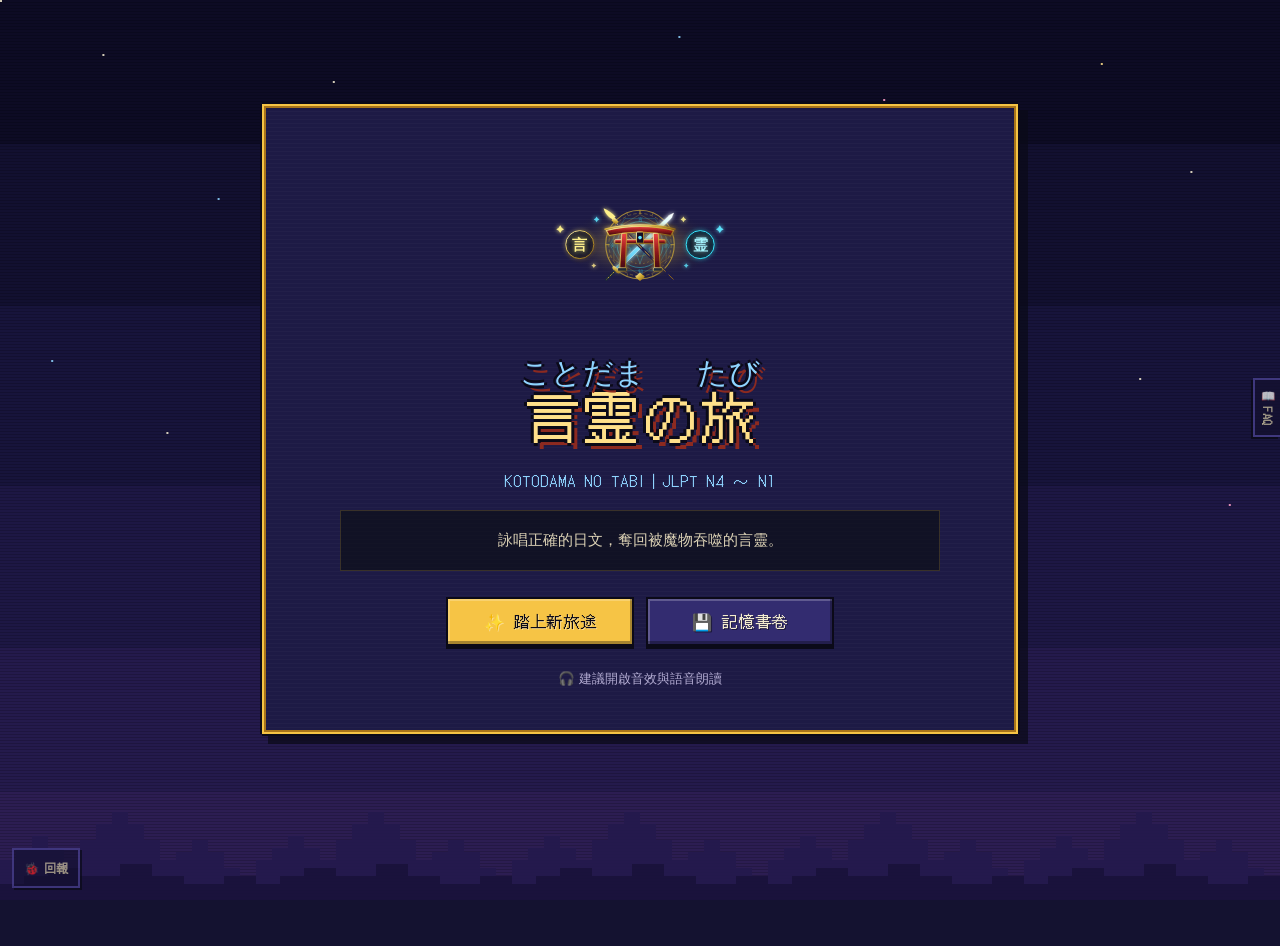
<file: index.html>
<!DOCTYPE html>
<html lang="zh-Hant">
<head>
  <meta charset="UTF-8">
  <meta name="viewport" content="width=device-width, initial-scale=1.0">
  <title>言霊の旅（ことだまのたび）｜日文學習奇幻 RPG</title>
  <!-- PWA: installable app + offline play (sw.js) -->
  <link rel="manifest" href="manifest.webmanifest">
  <meta name="theme-color" content="#1d1a45">
  <link rel="icon" type="image/png" sizes="32x32" href="assets/app/icon-32.png">
  <link rel="apple-touch-icon" href="assets/app/icon-180.png">
  <meta name="mobile-web-app-capable" content="yes">
  <meta name="apple-mobile-web-app-capable" content="yes">
  <meta name="apple-mobile-web-app-title" content="言霊の旅">
  <link rel="preconnect" href="https://fonts.googleapis.com">
  <link rel="preconnect" href="https://fonts.gstatic.com" crossorigin>
  <link rel="stylesheet" href="https://fonts.googleapis.com/css2?family=DotGothic16&family=Press+Start+2P&display=swap">
  <link rel="stylesheet" href="style.css">
  <!-- 16-bit pixel skin: presentation-only override layer, must load after style.css -->
  <link rel="stylesheet" href="pixel-theme.css">
</head>
<body>
  <!-- Pixel-art filters for character SVGs. js/core.js pixelArt() wraps the art in <g class="px-g">;
       pixel-theme.css (P17) opts specific containers in, picking a filter by rendered size.
       Units are the art's own viewBox units (~320 wide):
       - region is userSpaceOnUse 0..100% (a bbox region starts at e.g. (14,20) and clips the sample dot)
       - each cell = one sample dot dilated to the cell size; the dot must stay >= ~1 device px at the
         rendered size, or it vanishes — so tiny renders (HUD avatar) are left unfiltered. -->
  <svg class="px-filter-defs" width="0" height="0" aria-hidden="true" focusable="false" style="position:absolute;width:0;height:0;overflow:hidden">
    <!-- Large portraits (~140–220px): 8-unit cells (2 + 2*3) -->
    <filter id="px-lg" filterUnits="userSpaceOnUse" x="0" y="0" width="100%" height="100%" color-interpolation-filters="sRGB">
      <feFlood x="3" y="3" width="2" height="2" flood-color="#fff"/>
      <feComposite width="8" height="8"/>
      <feTile result="px-grid"/>
      <feComposite in="SourceGraphic" in2="px-grid" operator="in"/>
      <feMorphology operator="dilate" radius="3"/>
      <feComponentTransfer>
        <feFuncA type="discrete" tableValues="0 1"/>
      </feComponentTransfer>
    </filter>
    <!-- Battle sprites (~60–130px): 18-unit cells (6 + 2*6) -->
    <filter id="px-md" filterUnits="userSpaceOnUse" x="0" y="0" width="100%" height="100%" color-interpolation-filters="sRGB">
      <feFlood x="6" y="6" width="6" height="6" flood-color="#fff"/>
      <feComposite width="18" height="18"/>
      <feTile result="px-grid"/>
      <feComposite in="SourceGraphic" in2="px-grid" operator="in"/>
      <feMorphology operator="dilate" radius="6"/>
      <feComponentTransfer>
        <feFuncA type="discrete" tableValues="0 1"/>
      </feComponentTransfer>
    </filter>
  </svg>

  <div id="app" class="furigana-on immersion-standard">
    <!-- Atmospheric Background Layer -->
    <div class="bg-atmosphere" aria-hidden="true"></div>

    <!-- Persistent Top HUD -->
    <header id="top-hud" class="top-hud hidden" aria-label="旅人狀態列">
      <div id="hud-mini-bar" class="hud-mini-bar">
        <div class="hud-mini-stats">
          <span id="hud-mini-name" class="hud-mini-name">旅人 Lv.1</span>
          <span id="hud-mini-hp" class="hud-mini-chip hud-mini-hp">HP 100/100</span>
          <span id="hud-mini-mp" class="hud-mini-chip hud-mini-mp">MP 50/50</span>
        </div>
        <button id="btn-hud-collapse-toggle" type="button" class="btn-hud hud-collapse-btn" aria-expanded="false" aria-controls="hud-collapsible-body">▼ 角色狀態</button>
      </div>

      <div id="hud-collapsible-body" class="hud-collapsible-body">
      <div class="hud-profile">
        <div id="hud-avatar" class="hud-avatar" aria-label="角色頭像"></div>
        <div class="hud-identity">
          <div class="hud-name-row">
            <span id="hud-name" class="hud-name">旅人</span>
            <span id="hud-level" class="hud-level-pill">Lv.1</span>
          </div>
          <span id="hud-title" class="hud-title-badge">初醒的旅人</span>
        </div>
      </div>

      <div class="hud-bars">
        <div class="stat-bar hp-bar">
          <div id="hud-hp-bar" class="stat-bar-fill" style="width: 100%;"></div>
          <span id="hud-hp-text" class="stat-bar-text">HP 100/100</span>
        </div>
        <div class="stat-bar mp-bar">
          <div id="hud-mp-bar" class="stat-bar-fill" style="width: 100%;"></div>
          <span id="hud-mp-text" class="stat-bar-text">MP 50/50</span>
        </div>
        <div class="stat-bar exp-bar">
          <div id="hud-exp-bar" class="stat-bar-fill" style="width: 0%;"></div>
          <span id="hud-exp-text" class="stat-bar-text">EXP 0/100</span>
        </div>
      </div>

      <div class="hud-controls">
        <div class="hud-currency">
          <span class="coin-chip"><img class="px-icon" src="assets/icons/coin.svg" alt="" aria-hidden="true" draggable="false"> <b id="hud-gold">0</b></span>
          <span class="sp-chip"><img class="px-icon" src="assets/icons/sparkle.svg" alt="" aria-hidden="true" draggable="false"> SP <b id="hud-sp">1</b></span>
        </div>
        <div class="hud-toggles">
          <button id="btn-toggle-furigana" type="button" class="btn-hud active" title="切換三段式日文沉浸模式">標準: 假名+中</button>
          <button id="btn-open-save" type="button" class="btn-hud" title="存檔與讀取"><img class="px-icon" src="assets/icons/save.svg" alt="" aria-hidden="true" draggable="false"> 存檔</button>
          <!-- Desktop: secondary settings live behind ⚙ (js/ui.js toggles #top-hud.settings-open).
               Mobile: the menu renders inline inside the collapsible HUD body. -->
          <button id="btn-hud-settings" type="button" class="btn-hud hud-settings-btn" aria-haspopup="true" aria-expanded="false" aria-controls="hud-settings-menu" title="設定" aria-label="設定"><img class="px-icon" src="assets/icons/gear.svg" alt="" aria-hidden="true" draggable="false"></button>
          <div id="hud-settings-menu" class="hud-settings-menu" role="group" aria-label="設定">
            <select id="hud-difficulty-select" class="btn-hud hud-diff-select" aria-label="切換難度模式" title="隨時切換題庫難度模式">
              <option value="adaptive">⚡ 自適應 (N4-N1)</option>
              <option value="fixed_n4">🌿 固定 N4</option>
              <option value="fixed_n3">⚔️ 固定 N3</option>
              <option value="fixed_n2">🔮 固定 N2</option>
              <option value="fixed_n1">🔥 N1 魔境 ×2</option>
            </select>
            <select id="hud-ui-scale-select" class="btn-hud hud-scale-select" aria-label="切換畫面大小" title="調整整體遊戲介面縮放大小">
              <option value="compact">🔍 畫面：精巧 80%</option>
              <option value="cozy">🔍 畫面：適中 90%</option>
              <option value="normal" selected>🔍 畫面：標準 100%</option>
              <option value="large">🔍 畫面：放大 110%</option>
            </select>
            <button id="btn-toggle-bgm" type="button" class="btn-hud" title="切換背景音樂"><img class="px-icon" src="assets/icons/music.svg" alt="" aria-hidden="true" draggable="false"> BGM</button>
            <button id="btn-toggle-sfx" type="button" class="btn-hud" title="切換音效"><img class="px-icon" src="assets/icons/speaker.svg" alt="" aria-hidden="true" draggable="false"> SFX</button>
            <button id="btn-open-guide" type="button" class="btn-hud" title="新手玩法速覽">❓ 玩法</button>
            <button id="btn-install-app" type="button" class="btn-hud js-install-app hidden" title="安裝到桌面／主畫面，可離線遊玩">📲 安裝</button>
          </div>
        </div>
      </div>
      </div>
    </header>

    <!-- Navigation Bar -->
    <!-- Sub-tab strip: shows only the tabs of the active dock group (js/ui.js syncNavGroups) -->
    <nav id="nav-bar" class="nav-bar hidden" aria-label="分頁">
      <button type="button" class="nav-btn active" data-view="town" data-group="town"><img class="px-icon" src="assets/icons/house.svg" alt="" aria-hidden="true" draggable="false"> 城鎮據點</button>
      <button type="button" class="nav-btn" data-view="map" data-group="adventure"><img class="px-icon" src="assets/icons/map.svg" alt="" aria-hidden="true" draggable="false"> 世界地圖</button>
      <button type="button" class="nav-btn" data-view="reading" data-group="adventure"><img class="px-icon" src="assets/icons/book.svg" alt="" aria-hidden="true" draggable="false"> 閱讀副本</button>
      <button type="button" class="nav-btn" data-view="shrine" data-group="adventure"><img class="px-icon" src="assets/icons/torii.svg" alt="" aria-hidden="true" draggable="false"> 試煉神殿</button>
      <button type="button" class="nav-btn" data-view="notes" data-group="training" id="nav-btn-notes"><img class="px-icon" src="assets/icons/check.svg" alt="" aria-hidden="true" draggable="false"> 錯題筆記 <span id="nav-notes-badge" class="nav-notes-badge hidden">0</span></button>
      <button type="button" class="nav-btn" data-view="drill" data-group="training"><img class="px-icon" src="assets/icons/star.svg" alt="" aria-hidden="true" draggable="false"> 浸式刷題</button>
      <button type="button" class="nav-btn" data-view="skills" data-group="training"><img class="px-icon" src="assets/icons/sparkle.svg" alt="" aria-hidden="true" draggable="false"> 技能樹</button>
      <button type="button" class="nav-btn" data-view="character" data-group="traveler"><img class="px-icon" src="assets/icons/person.svg" alt="" aria-hidden="true" draggable="false"> 角色</button>
      <button type="button" class="nav-btn" data-view="inventory" data-group="traveler"><img class="px-icon" src="assets/icons/chest.svg" alt="" aria-hidden="true" draggable="false"> 背包</button>
      <button type="button" class="nav-btn" data-view="quests" data-group="journal"><img class="px-icon" src="assets/icons/scroll.svg" alt="" aria-hidden="true" draggable="false"> 任務</button>
      <button type="button" class="nav-btn" data-view="codex" data-group="journal"><img class="px-icon" src="assets/icons/skull.svg" alt="" aria-hidden="true" draggable="false"> 圖鑑</button>
    </nav>

    <!-- Bottom 5-slot dock (main menu). Icons are 16x16 pixel paths. -->
    <nav id="nav-dock" class="nav-dock hidden" aria-label="主選單">
      <button type="button" class="dock-btn active" data-group="town">
        <img class="px-icon" src="assets/icons/house.svg" alt="" aria-hidden="true" draggable="false">
        <span>城鎮</span>
      </button>
      <button type="button" class="dock-btn" data-group="adventure">
        <img class="px-icon" src="assets/icons/sword.svg" alt="" aria-hidden="true" draggable="false">
        <span>冒險</span>
      </button>
      <button type="button" class="dock-btn" data-group="training">
        <img class="px-icon" src="assets/icons/book.svg" alt="" aria-hidden="true" draggable="false">
        <span>修練</span>
        <span id="dock-notes-badge" class="dock-badge hidden">0</span>
      </button>
      <button type="button" class="dock-btn" data-group="traveler">
        <img class="px-icon" src="assets/icons/person.svg" alt="" aria-hidden="true" draggable="false">
        <span>旅人</span>
      </button>
      <button type="button" class="dock-btn" data-group="journal">
        <img class="px-icon" src="assets/icons/scroll.svg" alt="" aria-hidden="true" draggable="false">
        <span>手帳</span>
        <span id="dock-journal-badge" class="dock-badge hidden">0</span>
      </button>
    </nav>

    <!-- Main Views Container -->
    <main id="main-stage" class="main-stage">

      <!-- 1. Title Screen -->
      <section id="view-title" class="game-view active" aria-label="標題畫面">
        <div class="title-screen-card">
          <div id="title-logo-slot" class="title-logo-slot"></div>
          <h1 class="game-title">
            <ruby>言霊<rt>ことだま</rt></ruby>の<ruby>旅<rt>たび</rt></ruby>
          </h1>
          <p class="title-subtitle">KOTODAMA NO TABI｜JLPT N4 ～ N1</p>
          <p class="title-synopsis">詠唱正確的日文，奪回被魔物吞噬的言靈。</p>
          <div class="title-actions">
            <button id="btn-title-continue" type="button" class="btn btn-primary btn-lg hidden">▶ 延續旅途</button>
            <button id="btn-title-new" type="button" class="btn btn-gold btn-lg">✨ 踏上新旅途</button>
            <button id="btn-title-load" type="button" class="btn btn-secondary btn-lg">💾 記憶書卷</button>
            <button id="btn-title-install" type="button" class="btn btn-secondary js-install-app hidden">📲 安裝到桌面（可離線玩）</button>
          </div>
          <p class="title-footer-note">🎧 建議開啟音效與語音朗讀</p>
        </div>
      </section>

      <!-- 2. Character Creation -->
      <section id="view-create" class="game-view" aria-label="創建角色">
        <div class="view-header">
          <div>
            <h2>喚醒記憶・締約旅人</h2>
            <p class="view-subtitle">於晨霧散盡前銘刻真名、擇定命途職階，迎接言靈大陸的試煉。</p>
          </div>
        </div>

        <div class="create-layout">
          <div class="panel-card create-preview-panel">
            <div id="create-hero-preview" class="create-hero-preview"></div>
            <div id="create-stats-preview" class="create-stats-preview"></div>
          </div>

          <div class="panel-card create-form-panel">
            <div class="form-group">
              <label for="create-name-input" class="form-label">旅人真名</label>
              <input id="create-name-input" class="text-input" type="text" maxlength="12" placeholder="輸入旅人名號（預設：旅人）" autocomplete="off">
            </div>

            <div class="form-group">
              <span class="form-label">擇定初始職階</span>
              <div id="create-job-cards" class="create-job-cards"></div>
            </div>

            <div class="form-group">
              <details id="create-difficulty-details" class="create-difficulty-details">
                <summary class="create-diff-summary">⚙ 進階：調整題庫難度（目前：<b id="create-diff-summary-label">動態自適應・N4 起步</b>）</summary>
                <div class="create-diff-body">
                  <div id="create-difficulty-cards" class="difficulty-mode-grid"></div>
                  <div id="create-adaptive-start-row" class="adaptive-start-row">
                    <span class="adaptive-start-label">自適應起點：</span>
                    <button type="button" class="btn btn-sm adaptive-start-btn active" data-adaptive-start="N4">N4 起步（推薦）</button>
                    <button type="button" class="btn btn-sm adaptive-start-btn" data-adaptive-start="N3">N3 起步</button>
                  </div>
                </div>
              </details>
            </div>

            <div class="create-actions">
              <button id="btn-create-confirm" type="button" class="btn btn-gold btn-lg">⚔️ 締結言靈・啟程</button>
              <button id="btn-create-back" type="button" class="btn btn-secondary">返回標題</button>
            </div>
          </div>
        </div>
      </section>

      <!-- 3. Town Hub & NPC Dialogue -->
      <section id="view-town" class="game-view" aria-label="城鎮據點">
        <div class="town-banner panel-card">
          <div class="town-banner-info">
            <h2 id="town-banner-title" class="town-banner-title">黎明之村・言霊據點</h2>
            <p id="town-banner-sub" class="town-banner-sub">古老言靈結界庇護的邊境村落。篝火常明，旅人可在此歇息整備、與居民寒暄修習日語，或前往各處聖域。</p>
          </div>
          <div class="town-quick-actions">
            <button id="btn-town-rest" type="button" class="btn btn-heal"><img class="px-icon" src="assets/icons/heart.svg" alt="" aria-hidden="true" draggable="false"> 宿屋休憩</button>
            <button id="btn-town-map" type="button" class="btn btn-primary">🗺️ 世界地圖</button>
            <button id="btn-town-reading" type="button" class="btn btn-secondary">📚 閱讀副本</button>
            <button id="btn-town-shrine" type="button" class="btn btn-gold">⛩️ 試煉神殿</button>
          </div>
        </div>

        <div id="town-objective" class="objective-bar hidden" aria-live="polite"></div>

        <div id="town-daily-training" class="daily-training-panel panel-card"></div>

        <div class="town-layout">
          <div class="town-npc-column">
            <h3 class="section-heading">據點居民</h3>
            <div id="town-npc-grid" class="town-npc-grid"></div>
          </div>

          <div id="town-dialogue-panel" class="town-dialogue-panel panel-card">
            <div class="dialogue-header">
              <div id="dialogue-portrait" class="dialogue-portrait"></div>
              <div class="dialogue-meta">
                <div class="dialogue-speaker-row">
                  <h3 id="dialogue-speaker" class="dialogue-speaker">請選擇交談對象</h3>
                  <span id="dialogue-role-tag" class="tag-pill">據點交流</span>
                  <span id="dialogue-register-tag" class="npc-speech-register-badge"></span>
                </div>
                <div class="affection-wrap">
                  <div class="stat-bar affection-bar">
                    <div id="dialogue-affection-bar" class="stat-bar-fill" style="width: 0%;"></div>
                    <span id="dialogue-affection-text" class="stat-bar-text">好感度 0/100</span>
                  </div>
                  <div id="dialogue-milestones" class="dialogue-milestones"></div>
                </div>
              </div>
            </div>

            <div class="dialogue-body">
              <div class="dialogue-speech-box">
                <div id="dialogue-text-jp" class="dialogue-text-jp"></div>
                <div id="dialogue-zh-peek-wrap" class="zh-peek-wrap" data-peek-targets="dialogue-choices">
                  <button id="btn-dialogue-peek-zh" type="button" class="btn-peek-zh"><img class="px-icon" src="assets/icons/eye.svg" alt="" aria-hidden="true" draggable="false"> 偷看中譯</button>
                  <div id="dialogue-text-zh" class="dialogue-text-zh zh-collapsible">點選左側居民展開對話。體察對方的身分與語體，以得體的日文回應即可提升好感度、獲贈秘寶。</div>
                </div>
                <div class="dialogue-audio-row">
                  <button id="btn-dialogue-tts" type="button" class="btn btn-sm btn-audio"><img class="px-icon" src="assets/icons/speaker.svg" alt="" aria-hidden="true" draggable="false"> 朗讀</button>
                  <button id="btn-dialogue-tts-slow" type="button" class="btn btn-sm btn-audio"><img class="px-icon" src="assets/icons/turtle.svg" alt="" aria-hidden="true" draggable="false"> 慢速</button>
                </div>
                <span id="dialogue-next-cursor" class="dialogue-next-cursor hidden" aria-hidden="true">▼</span>
              </div>

              <div id="dialogue-feedback" class="dialogue-feedback"></div>
              <div id="dialogue-choices" class="dialogue-choices"></div>
              <div id="dialogue-actions" class="dialogue-actions"></div>
            </div>
          </div>
        </div>
      </section>

      <!-- 4. World Map -->
      <section id="view-map" class="game-view" aria-label="世界地圖">
        <div class="view-header">
          <div>
            <h2><ruby>言霊<rt>ことだま</rt></ruby>大陸・世界地圖</h2>
            <p class="view-subtitle">點選地圖節點檢視各區域的 JLPT 等級、棲息魔物與區域 Boss 情報。</p>
          </div>
          <div class="map-progress-pill">已解鎖區域：<b id="map-unlocked-count">1 / 6</b></div>
        </div>

        <div id="map-objective" class="objective-bar hidden" aria-live="polite"></div>

        <div id="map-difficulty-bar" class="map-difficulty-bar panel-card" aria-label="世界地圖難度模式選擇"></div>

        <div class="map-layout">
          <div id="world-map-svg-container" class="world-map-svg-container panel-card"></div>
          <aside id="map-region-detail" class="map-region-detail panel-card">
            <p class="empty-hint">請點擊地圖上的任一區域以檢視詳細資訊。</p>
            <button id="btn-enter-region" type="button" class="btn btn-gold btn-block" disabled>⚔️ 踏入此區域</button>
          </aside>
        </div>
      </section>

      <!-- 5. Region Exploration -->
      <section id="view-explore" class="game-view" aria-label="區域探索">
        <div class="explore-header panel-card">
          <div class="explore-title-group">
            <h2 id="explore-region-title">探索區域</h2>
            <span id="explore-region-jlpt" class="jlpt-badge">N4</span>
          </div>
          <button id="btn-explore-retreat" type="button" class="btn btn-secondary"><img class="px-icon" src="assets/icons/map.svg" alt="" aria-hidden="true" draggable="false"> 返回地圖</button>
        </div>

        <div id="explore-objective" class="objective-bar hidden" aria-live="polite"></div>

        <div id="explore-tutorial-banner" class="tutorial-banner hidden" role="status" aria-live="polite"></div>

        <div class="explore-progress-card panel-card">
          <div class="explore-progress-header">
            <span>領域踏破率（50% 精英・100% 首領）</span>
            <span id="explore-progress-text">0%</span>
          </div>
          <div class="explore-progress-track">
            <div class="stat-bar explore-bar">
              <div id="explore-progress-bar" class="stat-bar-fill" style="width: 0%;"></div>
            </div>
            <span class="boss-marker" title="探索達 100% 解鎖區域 Boss">💀 BOSS</span>
          </div>
        </div>

        <div id="explore-scene-box" class="explore-scene-box panel-card">
          <div id="explore-visual" class="explore-visual"></div>
          <div class="explore-event-content">
            <h3 id="explore-event-title" class="explore-event-title">踏入荒野</h3>
            <p id="explore-event-desc" class="explore-event-desc">選擇路線深入荒野：小路較安全，捷徑遇敵多但獎勵高。</p>
            <div id="explore-event-choices" class="explore-event-choices"></div>
          </div>
        </div>

        <div class="explore-action-bar">
          <button id="btn-explore-step" type="button" class="btn btn-primary btn-lg">🛤️ 安全小路</button>
          <button id="btn-explore-risky" type="button" class="btn btn-danger btn-lg hidden">⚔️ 危險捷徑</button>
          <button id="btn-explore-boss" type="button" class="btn btn-danger btn-lg"><img class="px-icon" src="assets/icons/skull.svg" alt="" aria-hidden="true" draggable="false"> 挑戰首領</button>
          <button id="btn-explore-camp" type="button" class="btn btn-secondary"><img class="px-icon" src="assets/icons/chest.svg" alt="" aria-hidden="true" draggable="false"> 行囊整備</button>
        </div>

        <div class="explore-log-card panel-card">
          <h3 class="section-heading">行軍手札</h3>
          <div id="explore-log" class="explore-log" aria-live="polite"></div>
        </div>
      </section>

      <!-- 6. Battle Arena -->
      <section id="view-battle" class="game-view" aria-label="日文言霊戰鬥">
        <div class="battle-status-strip">
          <span id="battle-region-label" class="battle-badge region-badge">區域戰鬥</span>
          <span id="battle-boss-phase-badge" class="battle-badge boss-phase-badge hidden">【第一幕】詞彙識讀</span>
          <span id="battle-combo-badge" class="battle-badge combo-badge">🔥 Combo x0</span>
          <span id="battle-fever-badge" class="battle-badge fever-badge hidden">⚡ FEVER TIME</span>
          <span id="battle-difficulty-badge" class="battle-badge diff-badge">難度：動態自適應（N4）</span>
          <span id="battle-n1-bonus-badge" class="battle-badge n1-bonus-badge hidden">🔥 N1 魔境：EXP・掉落 ×2</span>
        </div>

        <div class="battle-arena">
          <!-- Player Side -->
          <div class="combatant-card player-side">
            <div id="battle-hero-fx" class="combat-fx-layer"></div>
            <div id="battle-hero-art" class="combatant-art"></div>
            <div class="combatant-info">
              <div id="battle-hero-name" class="combatant-name">旅人</div>
              <div class="stat-bar hp-bar">
                <div id="battle-hero-hp-bar" class="stat-bar-fill" style="width: 100%;"></div>
                <span id="battle-hero-hp-text" class="stat-bar-text">HP 100/100</span>
              </div>
              <div class="stat-bar mp-bar">
                <div id="battle-hero-mp-bar" class="stat-bar-fill" style="width: 100%;"></div>
                <span id="battle-hero-mp-text" class="stat-bar-text">MP 50/50</span>
              </div>
              <div id="battle-player-buffs" class="combatant-buffs"></div>
            </div>
          </div>

          <!-- Enemy Side -->
          <div class="combatant-card enemy-side">
            <div id="battle-enemy-fx" class="combat-fx-layer"></div>
            <div id="battle-enemy-speech" class="enemy-speech-bubble"></div>
            <div id="battle-enemy-art" class="combatant-art"></div>
            <div class="combatant-info">
              <div class="enemy-name-row">
                <div id="battle-enemy-name" class="combatant-name">魔物</div>
                <span id="battle-enemy-weakness" class="weakness-badge">弱點：單字</span>
              </div>
              <div class="stat-bar enemy-hp-bar">
                <div id="battle-enemy-hp-bar" class="stat-bar-fill" style="width: 100%;"></div>
                <span id="battle-enemy-hp-text" class="stat-bar-text">HP 100/100</span>
              </div>
              <div class="enemy-break-row">
                <div id="battle-break-pips" class="break-pips" title="護盾破防量表"></div>
                <span id="battle-enemy-stun-badge" class="stun-badge"></span>
              </div>
            </div>
          </div>
        </div>

        <!-- Question Panel -->
        <div id="battle-question-card" class="battle-question-card panel-card">
          <div id="battle-tutorial-banner" class="tutorial-banner tutorial-banner-compact hidden" role="status" aria-live="polite"></div>
          <div class="question-card-header">
            <span id="battle-q-type" class="q-type-badge">單字題</span>
            <div id="battle-speed-wrap" class="battle-speed-wrap">
              <div class="stat-bar speed-bar">
                <div id="battle-speed-bar" class="stat-bar-fill" style="width: 100%;"></div>
              </div>
              <span id="battle-speed-text" class="speed-text">⚡ 10.0s 速答</span>
            </div>
            <div class="question-audio-btns">
              <button id="btn-battle-tts-normal" type="button" class="btn btn-sm btn-audio"><img class="px-icon" src="assets/icons/speaker.svg" alt="" aria-hidden="true" draggable="false"> 朗讀</button>
              <button id="btn-battle-tts-slow" type="button" class="btn btn-sm btn-audio"><img class="px-icon" src="assets/icons/turtle.svg" alt="" aria-hidden="true" draggable="false"> 慢速</button>
            </div>
          </div>

          <div id="battle-zh-peek-wrap" class="zh-peek-wrap">
            <button id="btn-battle-peek-zh" type="button" class="btn-peek-zh"><img class="px-icon" src="assets/icons/eye.svg" alt="" aria-hidden="true" draggable="false"> 偷看中譯</button>
            <div id="battle-q-prompt-zh" class="q-prompt-zh zh-collapsible"></div>
          </div>
          <div id="battle-q-prompt-jp" class="q-prompt-jp"></div>
          <div id="battle-q-hint" class="battle-q-hint hidden"></div>
          <div id="battle-options-container" class="options-grid"></div>
        </div>

        <!-- Battle Action Bar -->
        <div id="battle-action-bar" class="battle-action-bar">
          <div class="battle-skills-group">
            <button id="btn-skill-vocab" type="button" class="btn btn-skill">👁️ 單字洞察</button>
            <button id="btn-skill-listen" type="button" class="btn btn-skill">🎐 順風耳</button>
          </div>
          <div id="battle-consumables" class="battle-consumables"></div>
          <button id="btn-battle-flee" type="button" class="btn btn-secondary">🏃 撤退</button>
        </div>
      </section>

      <!-- 7. Reading Comprehension Dungeon -->
      <section id="view-reading" class="game-view" aria-label="閱讀副本">
        <div id="reading-list-view" class="reading-list-view">
          <div class="view-header">
            <div>
              <h2>📚 古代文獻・閱讀副本</h2>
              <p class="view-subtitle">細讀失落於言霊大陸的日文短篇與書卷，通過閱讀測驗以贏取豐厚報酬。</p>
            </div>
          </div>
          <div id="reading-cards-grid" class="reading-cards-grid"></div>
        </div>

        <div id="reading-active-view" class="reading-active-view hidden">
          <div class="reading-top-bar panel-card">
            <div class="reading-title-group">
              <h2 id="reading-active-title">文獻閱讀</h2>
              <span id="reading-active-meta" class="jlpt-badge">N4</span>
            </div>
            <div class="reading-top-actions">
              <button id="btn-reading-skill" type="button" class="btn btn-skill">📜 速讀解析</button>
              <button id="btn-reading-exit" type="button" class="btn btn-secondary">返回列表</button>
            </div>
          </div>

          <div class="reading-layout">
            <article class="reading-passage-pane panel-card">
              <h3 class="section-heading">文獻正文</h3>
              <div id="reading-paragraphs" class="reading-paragraphs"></div>
            </article>

            <div class="reading-quiz-pane panel-card">
              <div class="reading-quiz-header">
                <span id="reading-q-progress" class="tag-pill">第 1 / 3 題</span>
                <span id="reading-q-category" class="q-type-badge">主旨理解</span>
              </div>
              <div id="reading-q-prompt" class="reading-q-prompt"></div>
              <div id="reading-q-options" class="options-list"></div>
              <div id="reading-q-feedback" class="reading-q-feedback"></div>
              <button id="btn-reading-next" type="button" class="btn btn-gold btn-block">下一題 ➡</button>
            </div>
          </div>
        </div>
      </section>

      <!-- 8. Shrine Timed Exam -->
      <section id="view-shrine" class="game-view" aria-label="試煉神殿">
        <div id="shrine-select-view" class="shrine-select-view">
          <div class="view-header">
            <div>
              <h2>⛩️ 言霊試煉神殿</h2>
              <p class="view-subtitle">接受神殿祭司的限時綜合測驗（N4 ～ N1），依答對率與剩餘時間頒授階級評等。</p>
            </div>
          </div>
          <div id="shrine-tiers-grid" class="shrine-tiers-grid"></div>
        </div>

        <div id="shrine-exam-view" class="shrine-exam-view hidden">
          <div class="shrine-top-strip panel-card">
            <div class="shrine-strip-left">
              <h3 id="shrine-tier-title">N4 試煉</h3>
              <span id="shrine-q-counter" class="tag-pill">1 / 10</span>
            </div>
            <div class="shrine-timer-wrap">
              <div class="stat-bar timer-bar">
                <div id="shrine-timer-bar" class="stat-bar-fill" style="width: 100%;"></div>
              </div>
              <span id="shrine-timer-text" class="timer-text">03:00</span>
            </div>
            <button id="btn-shrine-quit" type="button" class="btn btn-secondary btn-sm">放棄試煉</button>
          </div>

          <div id="shrine-q-card" class="shrine-q-card panel-card">
            <div class="question-card-header">
              <span id="shrine-q-type" class="q-type-badge">文法</span>
              <button id="btn-shrine-tts" type="button" class="btn btn-sm btn-audio"><img class="px-icon" src="assets/icons/speaker.svg" alt="" aria-hidden="true" draggable="false"> 朗讀題目</button>
            </div>
            <div id="shrine-q-prompt-zh" class="q-prompt-zh"></div>
            <div id="shrine-q-prompt-jp" class="q-prompt-jp"></div>
            <div id="shrine-options-container" class="options-grid"></div>
          </div>
        </div>

        <div id="shrine-result-view" class="shrine-result-view hidden">
          <div class="shrine-result-card panel-card">
            <div id="shrine-rank-badge" class="shrine-rank-badge">S</div>
            <div id="shrine-result-summary" class="shrine-result-summary"></div>
            <div id="shrine-rewards-box" class="shrine-rewards-box"></div>
            <h3 class="section-heading">試煉詳解回顧</h3>
            <div id="shrine-review-list" class="shrine-review-list"></div>
            <button id="btn-shrine-return" type="button" class="btn btn-gold btn-lg">返回試煉神殿</button>
          </div>
        </div>
      </section>

      <!-- 9. Character Sheet -->
      <section id="view-character" class="game-view" aria-label="角色面板">
        <div class="view-header">
          <div>
            <h2>⚔️ 角色狀態與裝備</h2>
            <p class="view-subtitle">檢視旅人的戰鬥能力、目前裝備、已獲得稱號與日文學習歷程。</p>
          </div>
        </div>

        <div class="character-layout">
          <div class="panel-card char-left-panel">
            <div id="char-hero-art" class="char-hero-art"></div>
            <div id="char-identity" class="char-identity"></div>
            <div class="char-title-picker">
              <label for="char-title-select" class="form-label">佩戴稱號</label>
              <select id="char-title-select" class="select-input"></select>
            </div>
          </div>

          <div class="char-right-panel">
            <div class="panel-card char-job-switch-card">
              <div class="char-job-switch-header">
                <h3 class="section-heading">🔄 切換角色／職業</h3>
                <span class="text-muted char-job-switch-hint">隨時免費切換，保留等級、裝備與所有學習進度</span>
              </div>
              <div id="char-job-switcher" class="char-job-switcher" role="group" aria-label="切換角色職業"></div>
            </div>
            <div class="panel-card">
              <h3 class="section-heading">戰鬥屬性</h3>
              <div id="char-stats-grid" class="char-stats-grid"></div>
            </div>
            <div class="panel-card">
              <h3 class="section-heading">裝備欄位</h3>
              <div id="char-equip-slots" class="char-equip-slots"></div>
            </div>
            <div class="panel-card">
              <h3 class="section-heading">日文學習統計</h3>
              <div id="char-learning-stats" class="char-learning-stats"></div>
            </div>
          </div>
        </div>
      </section>

      <!-- 10. Skill Tree -->
      <section id="view-skills" class="game-view" aria-label="技能樹">
        <div class="view-header">
          <div>
            <h2>✨ 言霊技能樹</h2>
            <p class="view-subtitle">消耗技能點數（SP）解鎖戰鬥增益與日文洞察輔助能力。</p>
          </div>
          <div id="skills-sp-display" class="sp-banner-pill">可用技能點：1 SP</div>
        </div>

        <div id="skills-tree-grid" class="skills-tree-grid"></div>
      </section>

      <!-- 11. Inventory -->
      <section id="view-inventory" class="game-view" aria-label="旅人背包">
        <div class="view-header">
          <div>
            <h2><img class="px-icon" src="assets/icons/chest.svg" alt="" aria-hidden="true" draggable="false"> 旅人背包</h2>
            <p class="view-subtitle">點選持有裝備或藥水以檢視數值加成，並可隨時穿戴或使用。</p>
          </div>
        </div>

        <div id="inv-tabs" class="tab-bar" role="tablist">
          <button type="button" class="tab-btn active" data-tab="all" role="tab">全部</button>
          <button type="button" class="tab-btn" data-tab="weapon" role="tab"><img class="px-icon" src="assets/icons/sword.svg" alt="" aria-hidden="true" draggable="false"> 武器</button>
          <button type="button" class="tab-btn" data-tab="armor" role="tab"><img class="px-icon" src="assets/icons/armor.svg" alt="" aria-hidden="true" draggable="false"> 防具</button>
          <button type="button" class="tab-btn" data-tab="accessory" role="tab"><img class="px-icon" src="assets/icons/ring.svg" alt="" aria-hidden="true" draggable="false"> 飾品</button>
          <button type="button" class="tab-btn" data-tab="consumable" role="tab"><img class="px-icon" src="assets/icons/herb.svg" alt="" aria-hidden="true" draggable="false"> 消耗品</button>
        </div>

        <div class="inventory-layout">
          <div id="inv-grid" class="inv-grid panel-card"></div>
          <aside id="inv-detail-panel" class="inv-detail-panel panel-card">
            <p class="empty-hint">請選擇背包中的物品以檢視詳細資訊。</p>
          </aside>
        </div>
      </section>

      <!-- 12. Quests -->
      <section id="view-quests" class="game-view" aria-label="冒險任務">
        <div class="view-header">
          <div>
            <h2>📜 冒險任務</h2>
            <p class="view-subtitle">完成主線章節、城鎮委託與每日學習目標以獲取大量經驗值與稀有獎勵。</p>
          </div>
        </div>

        <div id="quests-daily-training" class="daily-training-panel panel-card"></div>

        <div id="quest-tabs" class="tab-bar" role="tablist">
          <button type="button" class="tab-btn active" data-tab="main" role="tab">⭐ 主線任務</button>
          <button type="button" class="tab-btn" data-tab="side" role="tab">🌿 支線委託</button>
          <button type="button" class="tab-btn" data-tab="daily" role="tab">☀️ 每日學習</button>
        </div>

        <div id="quest-list" class="quest-list"></div>
      </section>

      <!-- 13. Codex (Bestiary, Achievements, Mistake Notebook) -->
      <section id="view-codex" class="game-view" aria-label="圖鑑與錯題本">
        <div class="view-header">
          <div>
            <h2>📖 言霊圖鑑與錯題本</h2>
            <p class="view-subtitle">回顧遭遇過的魔物弱點、已解鎖榮譽成就，並隨時複習答錯的日文題目。</p>
          </div>
        </div>

        <div id="codex-tabs" class="tab-bar" role="tablist">
          <button type="button" class="tab-btn active" data-tab="bestiary" role="tab">👹 魔物圖鑑</button>
          <button type="button" class="tab-btn" data-tab="achievements" role="tab">🏆 成就殿堂</button>
          <button type="button" class="tab-btn" data-tab="mistakes" role="tab">📝 錯題筆記</button>
        </div>

        <div id="codex-summary" class="codex-summary panel-card"></div>
        <div id="codex-content" class="codex-content"></div>
      </section>

      <!-- 14. Mistake Notebook (言霊錯題筆記) -->
      <section id="view-notes" class="game-view" aria-label="言霊錯題筆記">
        <div class="view-header notes-view-header">
          <div>
            <h2>📓 言霊錯題筆記（ミスノート）</h2>
            <p class="view-subtitle">自動銘刻失誤的言靈，依遺忘曲線排程複習，隨時發起「記憶幻影復仇戰」斬斷弱點。</p>
          </div>
          <div class="notes-header-actions">
            <button id="btn-start-wrong-training" type="button" class="btn btn-crimson" disabled>⚔️ 今日到期特訓 (0)</button>
            <button id="btn-start-wrong-training-all" type="button" class="btn btn-gold btn-sm" disabled>🔁 全量特訓</button>
            <button id="btn-clear-mastered-notes" type="button" class="btn btn-secondary btn-sm" disabled>🧹 清除已掌握</button>
          </div>
        </div>

        <div id="notes-summary-bar" class="notes-summary-bar panel-card"></div>
        <div id="notes-filter-bar" class="notes-filter-bar panel-card"></div>
        <div id="notes-list-container" class="notes-list-container"></div>
      </section>

      <!-- 15. Immersive Drill (純浸式刷題): no HP, no rewards — just questions -->
      <section id="view-drill" class="game-view" aria-label="浸式刷題">
        <div class="view-header">
          <div>
            <h2>🎯 浸式刷題</h2>
            <p class="view-subtitle">沒有血量、沒有計時，只管一題接一題。答錯的題目會自動收進錯題筆記。</p>
          </div>
        </div>
        <div id="drill-content" class="drill-content"></div>
      </section>

    </main>

    <!-- Modals -->

    <!-- 1. Mandatory Teaching Explanation Modal -->
    <div id="modal-explain" class="modal-overlay" role="dialog" aria-modal="true" aria-labelledby="explain-modal-title">
      <div class="modal-dialog modal-explain-dialog">
        <div class="modal-header">
          <h3 id="explain-modal-title">💥 言靈詠唱偏離！</h3>
        </div>
        <div class="modal-body">
          <div id="explain-damage-notice" class="explain-damage-notice"></div>

          <div class="explain-answer-box">
            <div id="explain-correct-answer" class="explain-correct-answer"></div>
            <div id="explain-reading" class="explain-reading"></div>
            <div class="explain-audio-btns">
              <button id="btn-explain-tts" type="button" class="btn btn-sm btn-audio"><img class="px-icon" src="assets/icons/speaker.svg" alt="" aria-hidden="true" draggable="false"> 朗讀</button>
              <button id="btn-explain-tts-slow" type="button" class="btn btn-sm btn-audio"><img class="px-icon" src="assets/icons/turtle.svg" alt="" aria-hidden="true" draggable="false"> 慢速</button>
            </div>
          </div>

          <!-- One-line key point (first sentence of q.explanation) — what most players need -->
          <p id="explain-keypoint" class="explain-keypoint"></p>

          <!-- Full analysis stays available but folded; js/battle.js closes it on every open -->
          <details id="explain-more" class="explain-more">
            <summary>📖 展開言靈詳解</summary>
            <div class="explain-section">
              <span class="explain-label">為什麼錯</span>
              <div id="explain-wrong-reason" class="explain-wrong-reason"></div>
            </div>
            <div class="explain-section">
              <span class="explain-label">重點解說</span>
              <div id="explain-detail" class="explain-detail"></div>
            </div>
          </details>
        </div>
        <div class="modal-footer">
          <button id="btn-explain-confirm" type="button" class="btn btn-gold btn-lg btn-block">▶ 銘記言靈・繼續</button>
        </div>
      </div>
    </div>

    <!-- 2. Merchant Shop & Enhancement Modal -->
    <div id="modal-shop" class="modal-overlay" role="dialog" aria-modal="true" aria-labelledby="shop-modal-title">
      <div class="modal-dialog modal-shop-dialog">
        <div class="modal-header">
          <h3 id="shop-modal-title">🏪 旅人商會與言靈鍛造爐</h3>
          <button id="btn-shop-close" type="button" class="btn-icon-close" aria-label="關閉商店">✕</button>
        </div>
        <div id="shop-discount-banner" class="shop-discount-banner"></div>
        <div id="shop-tabs" class="tab-bar" role="tablist">
          <button type="button" class="tab-btn active" data-tab="buy" role="tab">🛒 選購武具</button>
          <button type="button" class="tab-btn" data-tab="enhance" role="tab">⚒️ 言靈鍛造</button>
          <button type="button" class="tab-btn" data-tab="sell" role="tab">💰 變賣戰利品</button>
        </div>
        <div id="shop-content" class="shop-content modal-body"></div>
      </div>
    </div>

    <!-- 3. Save / Load Slots Modal -->
    <div id="modal-save" class="modal-overlay" role="dialog" aria-modal="true" aria-labelledby="save-modal-title">
      <div class="modal-dialog modal-save-dialog">
        <div class="modal-header">
          <h3 id="save-modal-title">💾 旅途記憶書卷</h3>
          <button id="btn-save-close" type="button" class="btn-icon-close" aria-label="關閉存檔視窗">✕</button>
        </div>
        <div class="modal-body">
          <p class="modal-hint">旅途記憶皆銘刻於本機瀏覽器，可隨時於多卷書籤間自由切換。</p>
          <div id="save-slots-list" class="save-slots-list"></div>
          <div id="save-transfer-section" class="save-transfer-section">
            <div class="save-transfer-header">
              <strong>📦 存檔備份與移轉（.json）</strong>
              <div class="save-transfer-actions save-transfer-file-row">
                <button id="btn-download-save-json" type="button" class="btn btn-sm btn-primary">💾 下載存檔 (.json)</button>
                <button id="btn-upload-save-json" type="button" class="btn btn-sm btn-gold">📂 上傳存檔 (.json)</button>
                <input id="input-import-save-file" type="file" accept=".json,application/json" hidden>
              </div>
            </div>
            <p class="save-transfer-hint text-muted">僅支援 <code>.json</code> 存檔檔（上限 1 MB），匯入時會自動驗證格式、過濾危險資料並先確認再覆蓋。</p>
            <details id="save-code-details" class="save-code-details">
              <summary class="save-code-summary">📋 進階：手動複製／貼上引繼碼</summary>
              <div class="save-transfer-actions">
                <button id="btn-export-save-json" type="button" class="btn btn-sm btn-primary">📤 產生並複製引繼碼</button>
                <button id="btn-import-save-json" type="button" class="btn btn-sm btn-gold">📥 匯入貼上文字</button>
              </div>
              <textarea id="save-json-textarea" class="save-json-textarea" rows="3" placeholder="點擊「📤 產生並複製引繼碼」，或貼上 JSON 存檔碼後點擊「📥 匯入貼上文字」…"></textarea>
            </details>
          </div>
        </div>
      </div>
    </div>

    <!-- 4. Generic Notification / Event Modal -->
    <div id="modal-generic" class="modal-overlay" role="dialog" aria-modal="true" aria-labelledby="generic-modal-title">
      <div class="modal-dialog modal-generic-dialog">
        <div class="modal-header">
          <span id="generic-modal-icon" class="generic-modal-icon" aria-hidden="true">✨</span>
          <h3 id="generic-modal-title">系統通知</h3>
        </div>
        <div id="generic-modal-body" class="modal-body"></div>
        <div class="modal-footer">
          <button id="btn-generic-close" type="button" class="btn btn-gold btn-block">確定</button>
        </div>
      </div>
    </div>

    <!-- 5. Kotoha Onboarding & Quick-Guide Modal -->
    <div id="modal-tutorial" class="modal-overlay" role="dialog" aria-modal="true" aria-labelledby="tutorial-modal-title">
      <div class="modal-dialog modal-tutorial-dialog">
        <div class="modal-header">
          <h3 id="tutorial-modal-title">🦊 言靈引路使・コトハ</h3>
          <button id="btn-tutorial-close" type="button" class="btn-icon-close" aria-label="關閉引導視窗">✕</button>
        </div>
        <div id="tutorial-modal-body" class="modal-body"></div>
        <div id="tutorial-modal-footer" class="modal-footer tutorial-modal-footer"></div>
      </div>
    </div>

    <!-- 6. Corner Bug Report & Feedback Modal -->
    <div id="modal-bug-report" class="modal-overlay" role="dialog" aria-modal="true" aria-labelledby="bug-report-modal-title">
      <div class="modal-dialog modal-bug-dialog">
        <div class="modal-header">
          <h3 id="bug-report-modal-title">🐞 問題回報與建議</h3>
          <button id="btn-bug-report-close" type="button" class="btn-icon-close" aria-label="關閉回報視窗">✕</button>
        </div>
        <div class="modal-body">
          <p class="modal-hint">系統會自動附帶目前版本、畫面、題目編號與錯誤紀錄（不含個資），方便快速重現修正。</p>
          <div class="bug-report-field">
            <label for="bug-report-category" class="bug-report-label">問題類型</label>
            <select id="bug-report-category" class="bug-report-select">
              <option value="功能異常 / 卡住">🐛 功能異常 / 卡住</option>
              <option value="畫面 / 排版問題">📐 畫面 / 排版問題</option>
              <option value="題目 / 日文勘誤">📖 題目 / 日文勘誤</option>
              <option value="體驗建議 / 其他">💡 體驗建議 / 其他</option>
            </select>
          </div>
          <div class="bug-report-field">
            <label for="bug-report-desc" class="bug-report-label">情況說明（選填）</label>
            <textarea id="bug-report-desc" class="bug-report-textarea" rows="4" maxlength="1000" placeholder="簡述你遇到的狀況（例如：在哪個畫面點了什麼、哪一題讀音或翻譯怪怪的）…"></textarea>
          </div>
          <details id="bug-report-diag-details" class="bug-report-diag-details" open>
            <summary class="bug-report-diag-summary">🔎 自動附帶的診斷資訊</summary>
            <pre id="bug-report-diag" class="bug-report-diag"></pre>
          </details>
        </div>
        <div class="modal-footer bug-report-footer">
          <button id="btn-bug-copy" type="button" class="btn btn-primary">📋 複製回報（貼 Discord）</button>
          <button id="btn-bug-github" type="button" class="btn btn-gold">🐙 開啟 GitHub Issue</button>
        </div>
      </div>
    </div>

    <!-- Discreet Corner Bug Report Button -->
    <button id="btn-bug-report" type="button" class="bug-report-fab" title="回報 Bug 或提供建議" aria-label="回報 Bug">
      <span class="bug-fab-icon" aria-hidden="true">🐞</span>
      <span class="bug-fab-label">回報</span>
    </button>

    <!-- FAQ side drawer: a small edge tab; the drawer only opens when asked -->
    <button id="btn-faq-toggle" type="button" class="faq-tab" aria-expanded="false" aria-controls="faq-drawer" title="常見問題 FAQ">
      <span aria-hidden="true">📖</span><span class="faq-tab-label">FAQ</span>
    </button>
    <aside id="faq-drawer" class="faq-drawer" aria-label="常見問題 FAQ">
      <div class="faq-head">
        <h3>📖 冒險者 FAQ</h3>
        <button id="btn-faq-close" type="button" class="btn-icon-close" aria-label="收起 FAQ">✕</button>
      </div>
      <div class="faq-body">
        <h4 class="faq-group">⚔️ 戰鬥</h4>
        <details class="faq-item">
          <summary>怎麼攻擊？</summary>
          <p>選出正確的日文就是攻擊。普通魔物大約答對 4 題、精英 6 題、首領 8 題就能擊倒；答錯會受到傷害，並跳出解說。</p>
        </details>
        <details class="faq-item">
          <summary>速答和 FEVER 是什麼？</summary>
          <p>題目上方有 10 秒倒數，時間內答對能削弱魔物護盾；連續答對 3 題會進入 FEVER，傷害與獎勵都會提升。</p>
        </details>
        <details class="faq-item">
          <summary>破防卷軸怎麼用？</summary>
          <p>戰鬥中使用，效果相當於答對 1 題的傷害。每場戰鬥限用 1 張，而且不會直接打倒魔物（至少留 1 HP）。</p>
        </details>

        <h4 class="faq-group">🧭 探索與冒險</h4>
        <details class="faq-item">
          <summary>安全小路和危險捷徑差在哪？</summary>
          <p>安全小路：探索度 +10%，遇敵機率低。危險捷徑：探索度 +20%，幾乎都會遇敵，但獎勵 ×1.3。探索度 50% 會遇到精英，100% 可以挑戰區域首領。</p>
        </details>
        <details class="faq-item">
          <summary>試煉神殿和閱讀副本是什麼？</summary>
          <p>試煉神殿是限時的模擬考，依正確率評 S／A／B／C 並給經驗、金幣與稱號。閱讀副本是長文閱讀，練習找出關鍵句。兩者都在「冒險」選單裡。</p>
        </details>

        <h4 class="faq-group">📓 修練與複習</h4>
        <details class="faq-item">
          <summary>錯題筆記怎麼運作？</summary>
          <p>答錯的題目會自動收進「修練 → 錯題筆記」，並依 1 → 3 → 7 天的間隔安排複習；到期時答對就往下一階推進，撐過最後一階會標記為「已掌握」。</p>
        </details>
        <details class="faq-item">
          <summary>浸式刷題是什麼？</summary>
          <p>在「修練 → 浸式刷題」可以不打怪、不計時，一題接一題地練。可依難度、題型、題數篩選，也能只練錯題。答錯一樣會收進錯題筆記，但不會給經驗或金幣。</p>
        </details>
        <details class="faq-item">
          <summary>技能點（SP）要去哪裡用？</summary>
          <p>每次升級會得到 SP，到「修練 → 技能樹」解鎖輔助技能。</p>
        </details>

        <h4 class="faq-group">🧑 角色與設定</h4>
        <details class="faq-item">
          <summary>可以換職業嗎？</summary>
          <p>可以。到「旅人 → 角色」選擇其他職業即可切換，等級、裝備與學習進度都會保留，能力值會依新職業重新計算。戰鬥中和試煉進行中不能切換。</p>
        </details>
        <details class="faq-item">
          <summary>假名太多／太少、題目太難／太簡單？</summary>
          <p>頂部可切換「假名+中／無假名／全日文」；右上角 ⚙ 可以調整 N4～N1 的出題難度。</p>
        </details>
        <details class="faq-item">
          <summary>畫面太大或太小？</summary>
          <p>右上角 ⚙ 有「畫面大小」，可在 80%～110% 之間切換。</p>
        </details>
        <details class="faq-item">
          <summary>朗讀沒有聲音？</summary>
          <p>朗讀使用瀏覽器內建的日文語音。如果沒有聲音，請確認裝置有安裝日文語音（Windows：設定 → 時間與語言 → 語音）。題目朗讀時，空格與考點會念成「なになに」，避免直接洩漏答案。</p>
        </details>

        <h4 class="faq-group">💾 存檔與問題回報</h4>
        <details class="faq-item">
          <summary>進度會不見嗎？</summary>
          <p>遊戲會自動存在這個瀏覽器裡（共 3 個欄位）。清除瀏覽器資料或換裝置會讀不到，建議偶爾到頂部「存檔」下載 .json 備份，換裝置時再匯入。</p>
        </details>
        <details class="faq-item">
          <summary>可以安裝成 App、離線玩嗎？</summary>
          <p>可以。電腦用 Chrome／Edge：點標題畫面或 ⚙ 裡的「📲 安裝」，或網址列右側的安裝圖示。Android：瀏覽器選單 →「安裝應用程式」。iPhone／iPad：Safari 分享 →「加入主畫面」。安裝後打開過一次，之後沒有網路也能玩；有網路時會自動更新到最新版。存檔跟同一個瀏覽器裡的網頁版共用。</p>
        </details>
        <details class="faq-item">
          <summary>遇到 Bug 怎麼辦？</summary>
          <p>按左下角「🐞 回報」，會自動附上版本和目前畫面等診斷資訊（不含存檔與個人資料），可以複製到 Discord 或開 GitHub Issue。</p>
        </details>
        <details class="faq-item">
          <summary>想再看一次新手教學？</summary>
          <p>右上角 ⚙ →「❓ 玩法」可以重看重點，也能重新進行新手實戰。</p>
        </details>
      </div>
    </aside>

    <!-- Toast Notification Container -->
    <div id="toast-container" class="toast-container" aria-live="polite"></div>

    <!-- Discreet Corner Dev / Test Tool (hidden in production; enable via ?debug=1) -->
    <button id="btn-dev-toggle" type="button" class="dev-toggle-btn hidden" title="開發測試工具">🔧 測試工具</button>
    <div id="dev-drawer" class="dev-drawer hidden" aria-label="開發測試工具面板">
      <div class="dev-drawer-header">
        <span>🔧 測試與除錯工具</span>
        <button id="dev-close" type="button" class="dev-close-btn" aria-label="關閉測試工具">✕</button>
      </div>
      <div class="dev-btn-grid">
        <button id="dev-add-gold" type="button" class="btn-dev">🪙 +5000 金幣</button>
        <button id="dev-level-up" type="button" class="btn-dev">⬆️ 升 1 級</button>
        <button id="dev-level-5" type="button" class="btn-dev">⚡ 連升 5 級</button>
        <button id="dev-full-heal" type="button" class="btn-dev">💚 全回復</button>
        <button id="dev-add-sp" type="button" class="btn-dev">✨ +10 SP</button>
        <button id="dev-unlock-all" type="button" class="btn-dev">🗺️ 解鎖全區域</button>
        <button id="dev-trigger-boss" type="button" class="btn-dev">👹 觸發區域 Boss</button>
        <button id="dev-reset-all" type="button" class="btn-dev btn-dev-danger">🗑️ 重置存檔</button>
      </div>
    </div>
  </div>

  <script src="data/questions/r1.js"></script>
  <script src="data/questions/r2.js"></script>
  <script src="data/questions/r3.js"></script>
  <script src="data/questions/r4.js"></script>
  <script src="data/questions/r5.js"></script>
  <script src="data/questions/r6.js"></script>
  <script src="data/questions/jlpt-n3.js"></script>
  <script src="data/questions/jlpt-n2.js"></script>
  <script src="data/questions/jlpt-n1.js"></script>
  <script src="data/questions/listening.js"></script>
  <script src="data.js"></script>
  <script src="audio.js"></script>
  <script src="svg_art.js"></script>
  <script src="js/core.js"></script>
  <script src="js/state.js"></script>
  <script src="js/ui.js"></script>
  <script src="js/town.js"></script>
  <script src="js/explore.js"></script>
  <script src="js/battle.js"></script>
  <script src="js/reading-shrine.js"></script>
  <script src="js/jobs.js"></script>
  <script src="js/drill-faq-pwa.js"></script>
  <script src="js/menus.js"></script>
  <script src="js/save-ui.js"></script>
  <script src="js/main.js"></script>
</body>
</html>
</file>
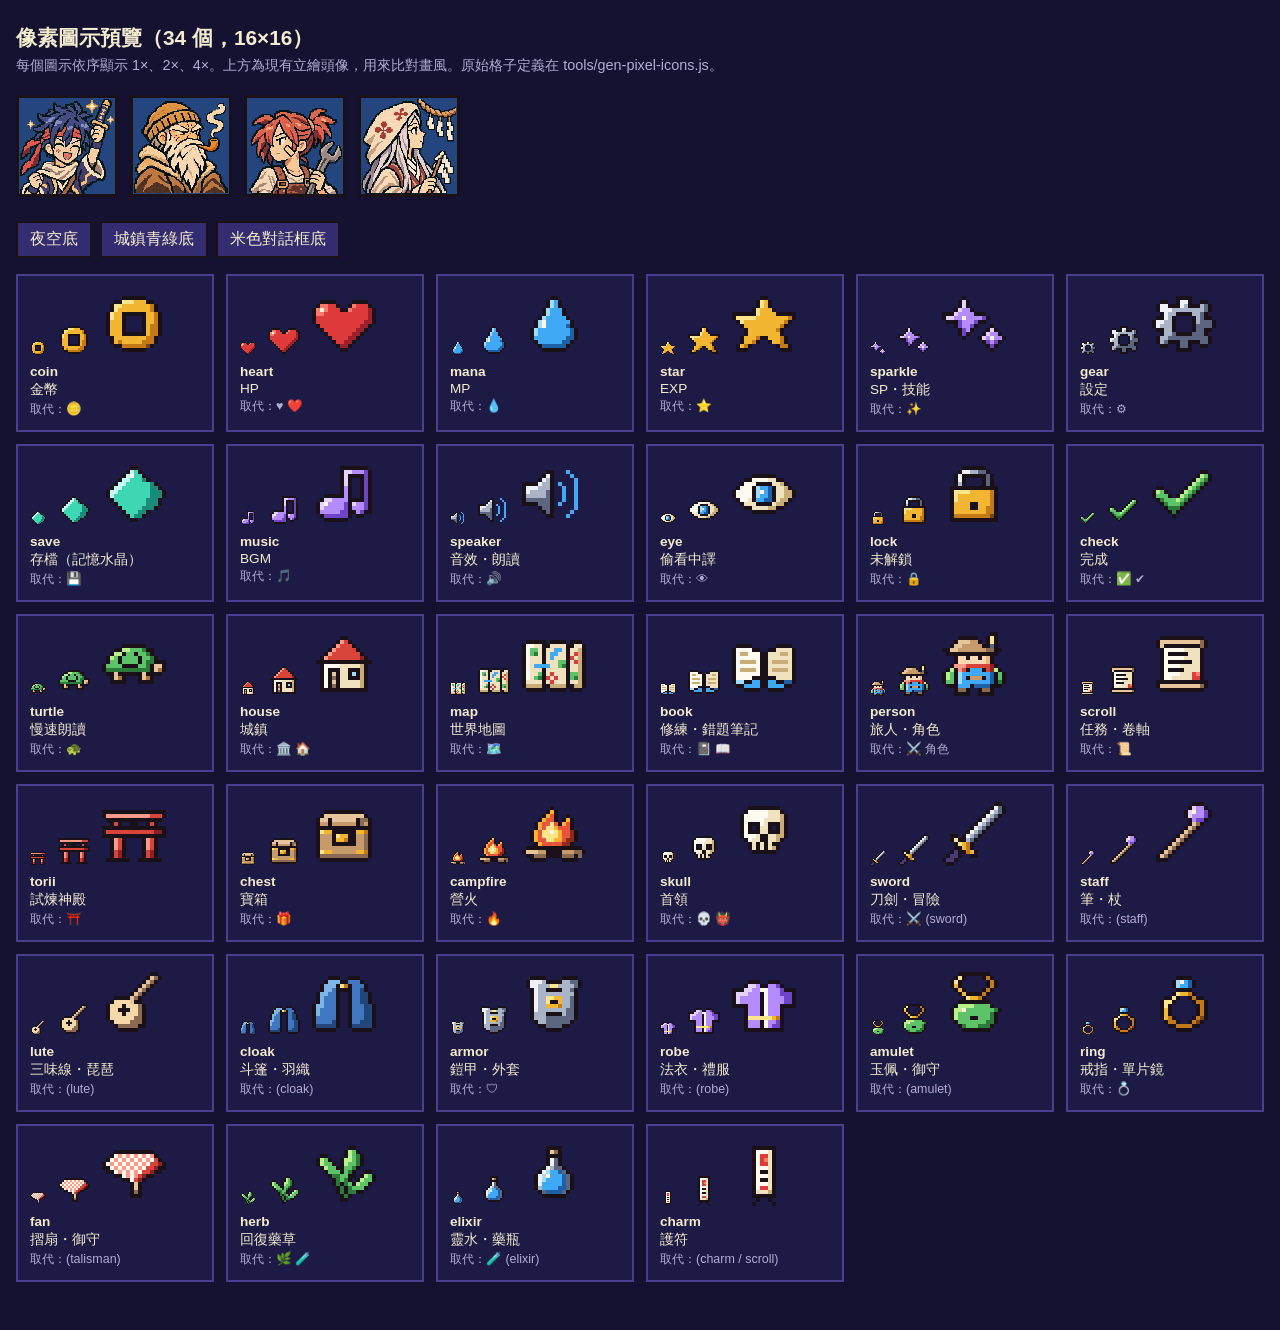
<file: assets/icons/preview.html>
<!doctype html>
<html lang="zh-Hant">
<head>
<meta charset="utf-8">
<meta name="viewport" content="width=device-width, initial-scale=1">
<title>言霊の旅・像素圖示預覽</title>
<style>
  :root { color-scheme: dark; }
  body { margin: 0; padding: 24px 16px 48px; background: #141230; color: #f4ecd0; font-family: "Yu Gothic UI", "Microsoft JhengHei", sans-serif; }
  h1 { margin: 0 0 4px; font-size: 1.3rem; }
  p.note { margin: 0 0 20px; color: #b3acd2; font-size: .9rem; }
  .portraits { display: flex; flex-wrap: wrap; gap: 12px; margin-bottom: 24px; align-items: flex-end; }
  .portraits img { width: 96px; height: 96px; image-rendering: pixelated; background: #24457d; border: 3px solid #1a1018; }
  .bg-toggle { margin-bottom: 16px; display: flex; gap: 8px; flex-wrap: wrap; }
  .bg-toggle button { font: inherit; padding: 6px 12px; background: #332c70; color: #f4ecd0; border: 2px solid #1a1018; cursor: pointer; }
  .grid { display: grid; grid-template-columns: repeat(auto-fill, minmax(190px, 1fr)); gap: 12px; }
  .cell { margin: 0; padding: 12px; background: #1d1a45; border: 2px solid #4a3f8f; }
  body.teal .cell { background: #1d5753; border-color: #2a7470; }
  body.light .cell { background: #f4ecd0; border-color: #c9bf9c; color: #1a1018; }
  .sizes { display: flex; align-items: flex-end; gap: 12px; min-height: 68px; }
  .sizes img { image-rendering: pixelated; }
  figcaption { display: flex; flex-direction: column; gap: 2px; margin-top: 8px; font-size: .85rem; }
  figcaption .was { color: #b3acd2; font-size: .78rem; }
  body.light figcaption .was { color: #6b5f88; }
</style>
</head>
<body>
  <h1>像素圖示預覽（34 個，16×16）</h1>
  <p class="note">每個圖示依序顯示 1×、2×、4×。上方為現有立繪頭像，用來比對畫風。原始格子定義在 tools/gen-pixel-icons.js。</p>
  <div class="portraits">
    <img src="../portraits/hero_swordsman.webp" alt="">
    <img src="../portraits/npc_mayor.webp" alt="">
    <img src="../portraits/npc_merchant.webp" alt="">
    <img src="../portraits/npc_priest.webp" alt="">
  </div>
  <div class="bg-toggle">
    <button type="button" onclick="document.body.className=''">夜空底</button>
    <button type="button" onclick="document.body.className='teal'">城鎮青綠底</button>
    <button type="button" onclick="document.body.className='light'">米色對話框底</button>
  </div>
  <div class="grid">
      <figure class="cell">
        <div class="sizes">
          <img src="coin.svg" width="16" height="16" alt="">
          <img src="coin.svg" width="32" height="32" alt="">
          <img src="coin.svg" width="64" height="64" alt="coin">
        </div>
        <figcaption><b>coin</b><span>金幣</span><span class="was">取代：🪙</span></figcaption>
      </figure>
      <figure class="cell">
        <div class="sizes">
          <img src="heart.svg" width="16" height="16" alt="">
          <img src="heart.svg" width="32" height="32" alt="">
          <img src="heart.svg" width="64" height="64" alt="heart">
        </div>
        <figcaption><b>heart</b><span>HP</span><span class="was">取代：♥ ❤️</span></figcaption>
      </figure>
      <figure class="cell">
        <div class="sizes">
          <img src="mana.svg" width="16" height="16" alt="">
          <img src="mana.svg" width="32" height="32" alt="">
          <img src="mana.svg" width="64" height="64" alt="mana">
        </div>
        <figcaption><b>mana</b><span>MP</span><span class="was">取代：💧</span></figcaption>
      </figure>
      <figure class="cell">
        <div class="sizes">
          <img src="star.svg" width="16" height="16" alt="">
          <img src="star.svg" width="32" height="32" alt="">
          <img src="star.svg" width="64" height="64" alt="star">
        </div>
        <figcaption><b>star</b><span>EXP</span><span class="was">取代：⭐</span></figcaption>
      </figure>
      <figure class="cell">
        <div class="sizes">
          <img src="sparkle.svg" width="16" height="16" alt="">
          <img src="sparkle.svg" width="32" height="32" alt="">
          <img src="sparkle.svg" width="64" height="64" alt="sparkle">
        </div>
        <figcaption><b>sparkle</b><span>SP・技能</span><span class="was">取代：✨</span></figcaption>
      </figure>
      <figure class="cell">
        <div class="sizes">
          <img src="gear.svg" width="16" height="16" alt="">
          <img src="gear.svg" width="32" height="32" alt="">
          <img src="gear.svg" width="64" height="64" alt="gear">
        </div>
        <figcaption><b>gear</b><span>設定</span><span class="was">取代：⚙</span></figcaption>
      </figure>
      <figure class="cell">
        <div class="sizes">
          <img src="save.svg" width="16" height="16" alt="">
          <img src="save.svg" width="32" height="32" alt="">
          <img src="save.svg" width="64" height="64" alt="save">
        </div>
        <figcaption><b>save</b><span>存檔（記憶水晶）</span><span class="was">取代：💾</span></figcaption>
      </figure>
      <figure class="cell">
        <div class="sizes">
          <img src="music.svg" width="16" height="16" alt="">
          <img src="music.svg" width="32" height="32" alt="">
          <img src="music.svg" width="64" height="64" alt="music">
        </div>
        <figcaption><b>music</b><span>BGM</span><span class="was">取代：🎵</span></figcaption>
      </figure>
      <figure class="cell">
        <div class="sizes">
          <img src="speaker.svg" width="16" height="16" alt="">
          <img src="speaker.svg" width="32" height="32" alt="">
          <img src="speaker.svg" width="64" height="64" alt="speaker">
        </div>
        <figcaption><b>speaker</b><span>音效・朗讀</span><span class="was">取代：🔊</span></figcaption>
      </figure>
      <figure class="cell">
        <div class="sizes">
          <img src="eye.svg" width="16" height="16" alt="">
          <img src="eye.svg" width="32" height="32" alt="">
          <img src="eye.svg" width="64" height="64" alt="eye">
        </div>
        <figcaption><b>eye</b><span>偷看中譯</span><span class="was">取代：👁</span></figcaption>
      </figure>
      <figure class="cell">
        <div class="sizes">
          <img src="lock.svg" width="16" height="16" alt="">
          <img src="lock.svg" width="32" height="32" alt="">
          <img src="lock.svg" width="64" height="64" alt="lock">
        </div>
        <figcaption><b>lock</b><span>未解鎖</span><span class="was">取代：🔒</span></figcaption>
      </figure>
      <figure class="cell">
        <div class="sizes">
          <img src="check.svg" width="16" height="16" alt="">
          <img src="check.svg" width="32" height="32" alt="">
          <img src="check.svg" width="64" height="64" alt="check">
        </div>
        <figcaption><b>check</b><span>完成</span><span class="was">取代：✅ ✔</span></figcaption>
      </figure>
      <figure class="cell">
        <div class="sizes">
          <img src="turtle.svg" width="16" height="16" alt="">
          <img src="turtle.svg" width="32" height="32" alt="">
          <img src="turtle.svg" width="64" height="64" alt="turtle">
        </div>
        <figcaption><b>turtle</b><span>慢速朗讀</span><span class="was">取代：🐢</span></figcaption>
      </figure>
      <figure class="cell">
        <div class="sizes">
          <img src="house.svg" width="16" height="16" alt="">
          <img src="house.svg" width="32" height="32" alt="">
          <img src="house.svg" width="64" height="64" alt="house">
        </div>
        <figcaption><b>house</b><span>城鎮</span><span class="was">取代：🏛️ 🏠</span></figcaption>
      </figure>
      <figure class="cell">
        <div class="sizes">
          <img src="map.svg" width="16" height="16" alt="">
          <img src="map.svg" width="32" height="32" alt="">
          <img src="map.svg" width="64" height="64" alt="map">
        </div>
        <figcaption><b>map</b><span>世界地圖</span><span class="was">取代：🗺️</span></figcaption>
      </figure>
      <figure class="cell">
        <div class="sizes">
          <img src="book.svg" width="16" height="16" alt="">
          <img src="book.svg" width="32" height="32" alt="">
          <img src="book.svg" width="64" height="64" alt="book">
        </div>
        <figcaption><b>book</b><span>修練・錯題筆記</span><span class="was">取代：📓 📖</span></figcaption>
      </figure>
      <figure class="cell">
        <div class="sizes">
          <img src="person.svg" width="16" height="16" alt="">
          <img src="person.svg" width="32" height="32" alt="">
          <img src="person.svg" width="64" height="64" alt="person">
        </div>
        <figcaption><b>person</b><span>旅人・角色</span><span class="was">取代：⚔️ 角色</span></figcaption>
      </figure>
      <figure class="cell">
        <div class="sizes">
          <img src="scroll.svg" width="16" height="16" alt="">
          <img src="scroll.svg" width="32" height="32" alt="">
          <img src="scroll.svg" width="64" height="64" alt="scroll">
        </div>
        <figcaption><b>scroll</b><span>任務・卷軸</span><span class="was">取代：📜</span></figcaption>
      </figure>
      <figure class="cell">
        <div class="sizes">
          <img src="torii.svg" width="16" height="16" alt="">
          <img src="torii.svg" width="32" height="32" alt="">
          <img src="torii.svg" width="64" height="64" alt="torii">
        </div>
        <figcaption><b>torii</b><span>試煉神殿</span><span class="was">取代：⛩️</span></figcaption>
      </figure>
      <figure class="cell">
        <div class="sizes">
          <img src="chest.svg" width="16" height="16" alt="">
          <img src="chest.svg" width="32" height="32" alt="">
          <img src="chest.svg" width="64" height="64" alt="chest">
        </div>
        <figcaption><b>chest</b><span>寶箱</span><span class="was">取代：🎁</span></figcaption>
      </figure>
      <figure class="cell">
        <div class="sizes">
          <img src="campfire.svg" width="16" height="16" alt="">
          <img src="campfire.svg" width="32" height="32" alt="">
          <img src="campfire.svg" width="64" height="64" alt="campfire">
        </div>
        <figcaption><b>campfire</b><span>營火</span><span class="was">取代：🔥</span></figcaption>
      </figure>
      <figure class="cell">
        <div class="sizes">
          <img src="skull.svg" width="16" height="16" alt="">
          <img src="skull.svg" width="32" height="32" alt="">
          <img src="skull.svg" width="64" height="64" alt="skull">
        </div>
        <figcaption><b>skull</b><span>首領</span><span class="was">取代：💀 👹</span></figcaption>
      </figure>
      <figure class="cell">
        <div class="sizes">
          <img src="sword.svg" width="16" height="16" alt="">
          <img src="sword.svg" width="32" height="32" alt="">
          <img src="sword.svg" width="64" height="64" alt="sword">
        </div>
        <figcaption><b>sword</b><span>刀劍・冒險</span><span class="was">取代：⚔️ (sword)</span></figcaption>
      </figure>
      <figure class="cell">
        <div class="sizes">
          <img src="staff.svg" width="16" height="16" alt="">
          <img src="staff.svg" width="32" height="32" alt="">
          <img src="staff.svg" width="64" height="64" alt="staff">
        </div>
        <figcaption><b>staff</b><span>筆・杖</span><span class="was">取代：(staff)</span></figcaption>
      </figure>
      <figure class="cell">
        <div class="sizes">
          <img src="lute.svg" width="16" height="16" alt="">
          <img src="lute.svg" width="32" height="32" alt="">
          <img src="lute.svg" width="64" height="64" alt="lute">
        </div>
        <figcaption><b>lute</b><span>三味線・琵琶</span><span class="was">取代：(lute)</span></figcaption>
      </figure>
      <figure class="cell">
        <div class="sizes">
          <img src="cloak.svg" width="16" height="16" alt="">
          <img src="cloak.svg" width="32" height="32" alt="">
          <img src="cloak.svg" width="64" height="64" alt="cloak">
        </div>
        <figcaption><b>cloak</b><span>斗篷・羽織</span><span class="was">取代：(cloak)</span></figcaption>
      </figure>
      <figure class="cell">
        <div class="sizes">
          <img src="armor.svg" width="16" height="16" alt="">
          <img src="armor.svg" width="32" height="32" alt="">
          <img src="armor.svg" width="64" height="64" alt="armor">
        </div>
        <figcaption><b>armor</b><span>鎧甲・外套</span><span class="was">取代：🛡</span></figcaption>
      </figure>
      <figure class="cell">
        <div class="sizes">
          <img src="robe.svg" width="16" height="16" alt="">
          <img src="robe.svg" width="32" height="32" alt="">
          <img src="robe.svg" width="64" height="64" alt="robe">
        </div>
        <figcaption><b>robe</b><span>法衣・禮服</span><span class="was">取代：(robe)</span></figcaption>
      </figure>
      <figure class="cell">
        <div class="sizes">
          <img src="amulet.svg" width="16" height="16" alt="">
          <img src="amulet.svg" width="32" height="32" alt="">
          <img src="amulet.svg" width="64" height="64" alt="amulet">
        </div>
        <figcaption><b>amulet</b><span>玉佩・御守</span><span class="was">取代：(amulet)</span></figcaption>
      </figure>
      <figure class="cell">
        <div class="sizes">
          <img src="ring.svg" width="16" height="16" alt="">
          <img src="ring.svg" width="32" height="32" alt="">
          <img src="ring.svg" width="64" height="64" alt="ring">
        </div>
        <figcaption><b>ring</b><span>戒指・單片鏡</span><span class="was">取代：💍</span></figcaption>
      </figure>
      <figure class="cell">
        <div class="sizes">
          <img src="fan.svg" width="16" height="16" alt="">
          <img src="fan.svg" width="32" height="32" alt="">
          <img src="fan.svg" width="64" height="64" alt="fan">
        </div>
        <figcaption><b>fan</b><span>摺扇・御守</span><span class="was">取代：(talisman)</span></figcaption>
      </figure>
      <figure class="cell">
        <div class="sizes">
          <img src="herb.svg" width="16" height="16" alt="">
          <img src="herb.svg" width="32" height="32" alt="">
          <img src="herb.svg" width="64" height="64" alt="herb">
        </div>
        <figcaption><b>herb</b><span>回復藥草</span><span class="was">取代：🌿 🧪</span></figcaption>
      </figure>
      <figure class="cell">
        <div class="sizes">
          <img src="elixir.svg" width="16" height="16" alt="">
          <img src="elixir.svg" width="32" height="32" alt="">
          <img src="elixir.svg" width="64" height="64" alt="elixir">
        </div>
        <figcaption><b>elixir</b><span>靈水・藥瓶</span><span class="was">取代：🧪 (elixir)</span></figcaption>
      </figure>
      <figure class="cell">
        <div class="sizes">
          <img src="charm.svg" width="16" height="16" alt="">
          <img src="charm.svg" width="32" height="32" alt="">
          <img src="charm.svg" width="64" height="64" alt="charm">
        </div>
        <figcaption><b>charm</b><span>護符</span><span class="was">取代：(charm / scroll)</span></figcaption>
      </figure>
  </div>
</body>
</html>
</file>
<file: style.css>
/* ============================================================================
 * 《言霊の旅（ことだまのたび）》 — Dark Fantasy JRPG Stylesheet
 * Zero-dependency Vanilla CSS3 | Local Japanese Typography | Full RWD
 * ============================================================================ */

/* ----------------------------------------------------------------------------
 * 1. Design Tokens & Color System
 * ---------------------------------------------------------------------------- */
:root {
  /* Core Surfaces */
  --bg-obsidian: #0b0e14;
  --bg-deep: #07090e;
  --bg-panel: #121725;
  --bg-card: #171d2f;
  --bg-elevated: #1e263d;
  --bg-glass: rgba(14, 18, 30, 0.86);
  --bg-glass-heavy: rgba(11, 14, 20, 0.94);

  /* Gilded Gold Palette */
  --gold: #d4af37;
  --gold-bright: #f3d98b;
  --gold-deep: #8c6b1a;
  --gold-dim: rgba(212, 175, 55, 0.35);
  --gold-faint: rgba(212, 175, 55, 0.14);
  --gold-glow: rgba(212, 175, 55, 0.28);

  /* Spirit Cyan Palette */
  --cyan: #38bdf8;
  --cyan-bright: #7dd3fc;
  --cyan-deep: #0369a1;
  --cyan-glow: rgba(56, 189, 248, 0.35);
  --cyan-faint: rgba(56, 189, 248, 0.14);

  /* Semantic Accents */
  --crimson: #ef4444;
  --crimson-bright: #fca5a5;
  --crimson-dim: rgba(239, 68, 68, 0.32);
  --emerald: #22c55e;
  --emerald-bright: #86efac;
  --emerald-dim: rgba(34, 197, 94, 0.28);
  --amber: #f59e0b;
  --amber-bright: #fcd34d;
  --amber-dim: rgba(245, 158, 11, 0.28);
  --violet: #a855f7;
  --violet-bright: #d8b4fe;
  --violet-dim: rgba(168, 85, 247, 0.32);

  /* Typography Colors */
  --text-main: #eef2ff;
  --text-sub: #cbd5e1;
  --text-muted: #9aa7c2;
  --text-dim: #64748b;

  /* Borders & Elevation */
  --border-subtle: rgba(154, 167, 194, 0.17);
  --border-strong: rgba(154, 167, 194, 0.32);
  --border-gold: rgba(212, 175, 55, 0.44);
  --shadow-sm: 0 4px 12px rgba(0, 0, 0, 0.36);
  --shadow-card: 0 8px 24px rgba(0, 0, 0, 0.48), inset 0 1px 0 rgba(243, 217, 139, 0.08);
  --shadow-panel: 0 16px 40px rgba(0, 0, 0, 0.62), inset 0 1px 0 rgba(243, 217, 139, 0.12);

  /* Radii */
  --radius-xs: 4px;
  --radius-sm: 8px;
  --radius-md: 12px;
  --radius-lg: 16px;
  --radius-xl: 20px;
  --radius-pill: 999px;

  /* Local Japanese Serif & Gothic Font Stacks (ZERO external font imports) */
  --font-serif: "Yu Mincho", "YuMincho", "Hiragino Mincho ProN", "Noto Serif CJK JP", "BIZ UDMincho", "MS PMincho", "PMingLiU", Georgia, serif;
  --font-sans: "Yu Gothic UI", "Yu Gothic", "Hiragino Kaku Gothic ProN", "Noto Sans CJK JP", "Meiryo", "Microsoft JhengHei", system-ui, -apple-system, BlinkMacSystemFont, sans-serif;
  --font-mono: "Cascadia Code", "Consolas", "SFMono-Regular", Menlo, Monaco, monospace;

  --ease-out: cubic-bezier(0.22, 1, 0.36, 1);
}

/* ----------------------------------------------------------------------------
 * 2. Reset, Base Layout & Ambient Spirit Atmosphere
 * ---------------------------------------------------------------------------- */
*,
*::before,
*::after {
  box-sizing: border-box;
}

html {
  font-size: 16px;
  scroll-behavior: smooth;
  -webkit-text-size-adjust: 100%;
}

body {
  margin: 0;
  padding: 0;
  min-height: 100vh;
  background-color: var(--bg-obsidian);
  background-image:
    radial-gradient(ellipse 80% 50% at 50% -10%, rgba(44, 32, 92, 0.44), transparent 65%),
    linear-gradient(180deg, #0b0e14 0%, #0d1220 50%, #090c12 100%);
  color: var(--text-main);
  font-family: var(--font-sans);
  line-height: 1.6;
  overflow-x: hidden;
  -webkit-font-smoothing: antialiased;
}

::-webkit-scrollbar {
  width: 8px;
  height: 8px;
}

::-webkit-scrollbar-track {
  background: rgba(7, 9, 14, 0.85);
}

::-webkit-scrollbar-thumb {
  background: linear-gradient(180deg, rgba(212, 175, 55, 0.45), rgba(56, 189, 248, 0.35));
  border-radius: 999px;
  border: 2px solid rgba(7, 9, 14, 0.85);
}

::-webkit-scrollbar-thumb:hover {
  background: linear-gradient(180deg, rgba(243, 217, 139, 0.7), rgba(56, 189, 248, 0.58));
}

* {
  scrollbar-width: thin;
  scrollbar-color: rgba(212, 175, 55, 0.45) rgba(7, 9, 14, 0.85);
}

.bg-atmosphere {
  position: fixed;
  inset: 0;
  z-index: 0;
  pointer-events: none;
  overflow: hidden;
  background:
    radial-gradient(circle at 14% 18%, rgba(168, 85, 247, 0.14) 0%, transparent 42%),
    radial-gradient(circle at 86% 20%, rgba(56, 189, 248, 0.14) 0%, transparent 44%),
    radial-gradient(circle at 50% 88%, rgba(212, 175, 55, 0.1) 0%, transparent 48%),
    radial-gradient(circle at 50% 50%, transparent 55%, rgba(4, 6, 10, 0.72) 100%);
}

.bg-atmosphere::before {
  content: "";
  position: absolute;
  inset: -15%;
  background-image:
    radial-gradient(1.5px 1.5px at 18% 28%, rgba(243, 217, 139, 0.36), transparent),
    radial-gradient(1.5px 1.5px at 76% 16%, rgba(125, 211, 252, 0.4), transparent),
    radial-gradient(2px 2px at 42% 62%, rgba(216, 180, 254, 0.28), transparent),
    radial-gradient(1.5px 1.5px at 84% 72%, rgba(243, 217, 139, 0.3), transparent),
    radial-gradient(1px 1px at 26% 80%, rgba(125, 211, 252, 0.34), transparent),
    radial-gradient(1.5px 1.5px at 62% 38%, rgba(255, 255, 255, 0.25), transparent);
  background-size: 420px 420px;
  opacity: 0.72;
  animation: aura-pulse 10s ease-in-out infinite;
}

#app {
  position: relative;
  z-index: 1;
  min-height: 100vh;
  display: flex;
  flex-direction: column;
}

.main-stage {
  flex: 1;
  width: 100%;
  padding-bottom: 76px;
}

/* ----------------------------------------------------------------------------
 * 3. Typography & Furigana System
 * ---------------------------------------------------------------------------- */
h1, h2, h3, h4,
.font-serif,
.jp-title {
  font-family: var(--font-serif);
  letter-spacing: 0.04em;
  margin-top: 0;
}

h1 {
  font-size: clamp(1.9rem, 4vw, 3.1rem);
  line-height: 1.3;
}

h2 {
  font-size: clamp(1.25rem, 2.2vw, 1.62rem);
  line-height: 1.35;
  color: var(--gold-bright);
  margin-bottom: 4px;
}

h3 {
  font-size: 1.08rem;
  line-height: 1.4;
  color: var(--text-main);
  margin-bottom: 6px;
}

p {
  margin-top: 0;
}

ruby {
  ruby-align: center;
  ruby-position: over;
}

rt {
  font-family: var(--font-sans);
  font-size: 0.56em;
  font-weight: 500;
  color: var(--cyan-bright);
  -webkit-text-fill-color: var(--cyan-bright);
  letter-spacing: 0.02em;
  line-height: 1;
  user-select: none;
}

/* Generous line-height for all Japanese text containers so furigana never clips */
.jp-text,
.dialogue-jp,
.dialogue-text-jp,
.q-prompt-jp,
.question-prompt,
.battle-question-text,
.reading-para,
.reading-paragraphs,
.reading-q-prompt,
.option-btn,
.dialogue-choice-btn,
.explain-section,
.explain-answer-box,
.explain-correct-answer,
.explain-reading,
.explain-detail,
.enemy-speech-bubble,
.title-synopsis,
.explore-event-desc,
.mistake-card,
.review-item,
p:has(ruby) {
  line-height: 2.05;
}

/* Global Furigana Switch */
#app.furigana-off rt {
  display: none;
}

#app.furigana-off .force-furigana rt,
.force-furigana rt {
  display: ruby-text !important;
  color: var(--gold-bright);
  -webkit-text-fill-color: var(--gold-bright);
}

/* Reading Targets & Speed-Reading Evidence Highlight */
.q-target,
.q-highlight {
  display: inline;
  padding: 1px 6px;
  margin: 0 2px;
  color: var(--gold-bright);
  font-weight: 700;
  background: rgba(212, 175, 55, 0.16);
  border-bottom: 2px solid var(--gold-bright);
  border-radius: 4px;
  box-shadow: 0 2px 10px rgba(212, 175, 55, 0.2);
}

.key-sentence {
  border-radius: 5px;
  padding: 1px 3px;
  transition: background 0.3s ease, box-shadow 0.3s ease, border-color 0.3s ease, color 0.3s ease;
}

.key-sentence.highlighted {
  color: #ffffff;
  background: linear-gradient(90deg, rgba(212, 175, 55, 0.3), rgba(56, 189, 248, 0.28));
  border: 1px solid var(--gold-bright);
  box-shadow: 0 0 14px rgba(56, 189, 248, 0.38), inset 0 0 8px rgba(212, 175, 55, 0.26);
  padding: 2px 6px;
  animation: key-pulse 2s ease-in-out infinite;
}

/* ----------------------------------------------------------------------------
 * 4. Rarity System
 * ---------------------------------------------------------------------------- */
.rarity-common {
  border-color: rgba(148, 163, 184, 0.44) !important;
  --rarity-color: #cbd5e1;
}

.rarity-uncommon {
  border-color: rgba(34, 197, 94, 0.62) !important;
  box-shadow: 0 0 14px rgba(34, 197, 94, 0.18);
  --rarity-color: #4ade80;
}

.rarity-rare {
  border-color: rgba(56, 189, 248, 0.68) !important;
  box-shadow: 0 0 16px rgba(56, 189, 248, 0.24);
  --rarity-color: #38bdf8;
}

.rarity-epic {
  border-color: rgba(168, 85, 247, 0.74) !important;
  box-shadow: 0 0 18px rgba(168, 85, 247, 0.3);
  --rarity-color: #c084fc;
}

.rarity-legendary {
  border-color: rgba(243, 217, 139, 0.88) !important;
  box-shadow: 0 0 22px rgba(212, 175, 55, 0.38), inset 0 0 12px rgba(212, 175, 55, 0.15);
  --rarity-color: #f3d98b;
}

.rarity-badge {
  display: inline-flex;
  align-items: center;
  gap: 4px;
  padding: 2px 9px;
  border-radius: var(--radius-pill);
  font-size: 0.72rem;
  font-weight: 700;
  letter-spacing: 0.04em;
  border: 1px solid currentColor;
  background: rgba(11, 14, 20, 0.78);
}

.rarity-badge.rarity-common { color: #cbd5e1; }
.rarity-badge.rarity-uncommon { color: #4ade80; background: rgba(34, 197, 94, 0.13); }
.rarity-badge.rarity-rare { color: #7dd3fc; background: rgba(56, 189, 248, 0.13); }
.rarity-badge.rarity-epic { color: #d8b4fe; background: rgba(168, 85, 247, 0.16); }
.rarity-badge.rarity-legendary {
  color: var(--gold-bright);
  background: linear-gradient(90deg, rgba(212, 175, 55, 0.24), rgba(245, 158, 11, 0.2));
}

/* ----------------------------------------------------------------------------
 * 5. Rich JRPG Animations & Floating Numbers
 * ---------------------------------------------------------------------------- */
@keyframes view-fade {
  from { opacity: 0; transform: translateY(8px); }
  to { opacity: 1; transform: translateY(0); }
}

@keyframes svg-breathe {
  0%, 100% { transform: translateY(0) scaleY(1); }
  50% { transform: translateY(-2.5px) scaleY(1.024); }
}

@keyframes svg-float {
  0%, 100% { transform: translateY(0) rotate(0deg); }
  50% { transform: translateY(-8px) rotate(1.1deg); }
}

@keyframes magic-spin {
  from { transform: rotate(0deg); }
  to { transform: rotate(360deg); }
}

@keyframes magic-spin-reverse {
  from { transform: rotate(360deg); }
  to { transform: rotate(0deg); }
}

@keyframes aura-pulse {
  0%, 100% {
    opacity: 0.7;
    filter: drop-shadow(0 0 8px rgba(212, 175, 55, 0.28));
  }
  50% {
    opacity: 1;
    filter: drop-shadow(0 0 18px rgba(56, 189, 248, 0.5));
  }
}

@keyframes hit-shake {
  0% { transform: translateX(0) rotate(0deg); filter: brightness(1); }
  15% { transform: translateX(-10px) rotate(-1.6deg); filter: brightness(1.55) drop-shadow(0 0 14px rgba(239, 68, 68, 0.85)); }
  30% { transform: translateX(9px) rotate(1.4deg); }
  45% { transform: translateX(-7px) rotate(-1deg); }
  60% { transform: translateX(6px) rotate(0.8deg); }
  75% { transform: translateX(-3px) rotate(0deg); }
  100% { transform: translateX(0) rotate(0deg); filter: brightness(1); }
}

@keyframes break-flash {
  0% {
    box-shadow: 0 0 0 0 rgba(243, 217, 139, 0.95), inset 0 0 0 rgba(243, 217, 139, 0.8);
    filter: brightness(1);
    transform: scale(1);
  }
  26% {
    box-shadow: 0 0 48px 14px rgba(243, 217, 139, 0.92), inset 0 0 38px rgba(56, 189, 248, 0.72);
    filter: brightness(1.85);
    transform: scale(1.03);
  }
  65% {
    box-shadow: 0 0 26px 6px rgba(212, 175, 55, 0.48), inset 0 0 18px rgba(212, 175, 55, 0.35);
    filter: brightness(1.2);
    transform: scale(0.99);
  }
  100% {
    box-shadow: var(--shadow-card);
    filter: brightness(1);
    transform: scale(1);
  }
}

@keyframes float-up {
  0% { opacity: 0; transform: translate(-50%, 10px) scale(0.65); }
  18% { opacity: 1; transform: translate(-50%, -14px) scale(1.18); }
  70% { opacity: 1; transform: translate(-50%, -44px) scale(1); }
  100% { opacity: 0; transform: translate(-50%, -68px) scale(0.92); }
}

@keyframes fever-border {
  0%, 100% {
    border-color: var(--gold-bright);
    box-shadow: 0 0 22px rgba(212, 175, 55, 0.52), 0 0 46px rgba(56, 189, 248, 0.25), inset 0 0 20px rgba(212, 175, 55, 0.14);
  }
  50% {
    border-color: var(--cyan-bright);
    box-shadow: 0 0 32px rgba(56, 189, 248, 0.65), 0 0 60px rgba(168, 85, 247, 0.32), inset 0 0 28px rgba(56, 189, 248, 0.18);
  }
}

@keyframes toast-in {
  from { opacity: 0; transform: translateX(28px) scale(0.96); }
  to { opacity: 1; transform: translateX(0) scale(1); }
}

@keyframes key-pulse {
  0%, 100% {
    border-color: var(--gold-bright);
    box-shadow: 0 0 10px rgba(56, 189, 248, 0.28), inset 0 0 6px rgba(212, 175, 55, 0.2);
  }
  50% {
    border-color: var(--cyan-bright);
    box-shadow: 0 0 18px rgba(212, 175, 55, 0.48), inset 0 0 10px rgba(56, 189, 248, 0.32);
  }
}

@keyframes timer-pulse {
  0%, 100% { box-shadow: 0 0 8px rgba(239, 68, 68, 0.45); opacity: 1; }
  50% { box-shadow: 0 0 22px rgba(239, 68, 68, 0.92); opacity: 0.86; }
}

@keyframes modal-pop {
  from { opacity: 0; transform: translateY(14px) scale(0.96); }
  to { opacity: 1; transform: translateY(0) scale(1); }
}

@keyframes stun-bob {
  0%, 100% { transform: translateY(0); }
  50% { transform: translateY(-3px); }
}

.svg-art {
  display: block;
  max-width: 100%;
  height: auto;
}

.svg-breathe {
  transform-box: fill-box;
  transform-origin: center bottom;
  animation: svg-breathe 3.6s ease-in-out infinite;
}

.svg-float {
  transform-box: fill-box;
  transform-origin: center;
  animation: svg-float 3.2s ease-in-out infinite;
}

.magic-spin,
.svg-magic-ring {
  transform-box: fill-box;
  transform-origin: center;
  animation: magic-spin 28s linear infinite;
}

.magic-spin-reverse,
.svg-magic-ring-rev {
  transform-box: fill-box;
  transform-origin: center;
  animation: magic-spin-reverse 36s linear infinite;
}

.aura-pulse,
.svg-aura {
  animation: aura-pulse 3s ease-in-out infinite;
}

.svg-enemy.is-boss {
  filter: drop-shadow(0 0 14px rgba(239, 68, 68, 0.45)) drop-shadow(0 0 8px rgba(212, 175, 55, 0.35));
}

.svg-badge.locked {
  filter: grayscale(0.88) brightness(0.65);
  opacity: 0.65;
}

.svg-badge.unlocked {
  filter: drop-shadow(0 0 10px rgba(212, 175, 55, 0.48));
}

.anim-shake { animation: hit-shake 0.44s cubic-bezier(0.36, 0.07, 0.19, 0.97) both; }
.anim-break-flash { animation: break-flash 0.72s var(--ease-out) both; }

/* Floating Combat Numbers */
.combat-fx-layer {
  position: absolute;
  inset: 0;
  pointer-events: none;
  z-index: 30;
  overflow: visible;
}

.floating-num {
  position: absolute;
  left: 50%;
  top: 40%;
  z-index: 40;
  pointer-events: none;
  white-space: nowrap;
  font-family: var(--font-serif);
  font-weight: 900;
  font-size: 1.65rem;
  letter-spacing: 0.04em;
  text-shadow: 0 3px 0 rgba(0, 0, 0, 0.9), 0 0 16px rgba(0, 0, 0, 0.72);
  animation: float-up 1.05s var(--ease-out) forwards;
}

.floating-num.num-dmg { color: #ffffff; text-shadow: 0 3px 0 rgba(0, 0, 0, 0.92), 0 0 14px rgba(56, 189, 248, 0.75); }
.floating-num.num-crit { font-size: 2.15rem; color: var(--gold-bright); text-shadow: 0 3px 0 #5b3b00, 0 0 22px rgba(245, 158, 11, 0.95); }
.floating-num.num-break { font-size: 2.2rem; color: var(--cyan-bright); text-shadow: 0 3px 0 #072f49, 0 0 24px rgba(243, 217, 139, 0.95); }
.floating-num.num-heal { color: var(--emerald-bright); text-shadow: 0 3px 0 #064e3b, 0 0 16px rgba(34, 197, 94, 0.85); }
.floating-num.num-enemy-dmg { font-size: 1.75rem; color: var(--crimson-bright); text-shadow: 0 3px 0 #7f1d1d, 0 0 18px rgba(239, 68, 68, 0.92); }
.floating-num.num-shield { color: var(--cyan-bright); text-shadow: 0 3px 0 #0c4a6e, 0 0 16px rgba(56, 189, 248, 0.88); }

/* ----------------------------------------------------------------------------
 * 6. Shared Surfaces, Stat Bars, Badges, Buttons & Form Inputs
 * ---------------------------------------------------------------------------- */
.hidden {
  display: none !important;
}

.game-view {
  display: none;
  width: 100%;
  max-width: 1240px;
  margin: 0 auto;
  padding: 18px 18px 84px;
}

.game-view.active {
  display: block;
  animation: view-fade 0.24s ease-out;
}

.panel,
.panel-card {
  background: linear-gradient(168deg, rgba(23, 29, 47, 0.95), rgba(14, 19, 32, 0.97));
  border: 1px solid var(--border-gold);
  border-radius: var(--radius-lg);
  box-shadow: var(--shadow-panel);
  padding: 18px 20px;
}

.view-header {
  display: flex;
  flex-wrap: wrap;
  align-items: center;
  justify-content: space-between;
  gap: 12px;
  margin-bottom: 18px;
  padding-bottom: 12px;
  border-bottom: 1px solid var(--gold-dim);
}

.view-subtitle {
  margin: 0;
  font-size: 0.9rem;
  color: var(--text-muted);
}

.section-heading {
  margin: 0 0 12px;
  font-family: var(--font-serif);
  font-size: 1.04rem;
  color: var(--gold-bright);
  display: flex;
  align-items: center;
  gap: 8px;
  padding-bottom: 8px;
  border-bottom: 1px solid rgba(212, 175, 55, 0.22);
}

.empty-hint {
  color: var(--text-muted);
  font-size: 0.92rem;
  text-align: center;
  padding: 20px 12px;
  margin: 0;
}

/* Unified JRPG Stat Bars */
.stat-bar {
  position: relative;
  width: 100%;
  height: 20px;
  border-radius: var(--radius-pill);
  background: rgba(6, 8, 14, 0.94);
  border: 1px solid rgba(154, 167, 194, 0.24);
  overflow: hidden;
  box-shadow: inset 0 2px 5px rgba(0, 0, 0, 0.65);
}

.stat-bar-fill {
  height: 100%;
  border-radius: inherit;
  transition: width 0.35s var(--ease-out);
}

.stat-bar-text {
  position: absolute;
  inset: 0;
  z-index: 2;
  display: flex;
  align-items: center;
  justify-content: center;
  font-family: var(--font-mono);
  font-size: 0.72rem;
  font-weight: 800;
  color: #ffffff;
  text-shadow: 0 1px 3px rgba(0, 0, 0, 0.96), 0 0 6px rgba(0, 0, 0, 0.85);
  pointer-events: none;
  white-space: nowrap;
  padding: 0 8px;
}

.hp-bar .stat-bar-fill,
#hud-hp-bar {
  background: linear-gradient(90deg, #991b1b 0%, #ef4444 58%, #f87171 100%);
  box-shadow: 0 0 10px rgba(239, 68, 68, 0.45);
}

.enemy-hp-bar .stat-bar-fill {
  background: linear-gradient(90deg, #7f1d1d 0%, #dc2626 52%, #f59e0b 100%);
  box-shadow: 0 0 12px rgba(239, 68, 68, 0.5);
}

.mp-bar .stat-bar-fill,
#hud-mp-bar {
  background: linear-gradient(90deg, #0369a1 0%, #0ea5e9 58%, #7dd3fc 100%);
  box-shadow: 0 0 10px rgba(56, 189, 248, 0.45);
}

.exp-bar .stat-bar-fill,
#hud-exp-bar {
  background: linear-gradient(90deg, #926711 0%, #d4af37 58%, #f3d98b 100%);
  box-shadow: 0 0 10px rgba(212, 175, 55, 0.45);
}

.affection-bar .stat-bar-fill {
  background: linear-gradient(90deg, #be185d 0%, #f472b6 56%, #f3d98b 100%);
}

.explore-bar {
  height: 16px;
  border-color: var(--gold-dim);
}

.explore-bar .stat-bar-fill {
  background: linear-gradient(90deg, #0284c7 0%, #38bdf8 48%, #d4af37 80%, #ef4444 100%);
  box-shadow: 0 0 14px rgba(56, 189, 248, 0.5);
}

.speed-bar {
  height: 10px;
  border-color: rgba(56, 189, 248, 0.32);
}

.speed-bar .stat-bar-fill,
#battle-speed-bar {
  background: linear-gradient(90deg, #ef4444 0%, #f59e0b 35%, #38bdf8 75%, #7dd3fc 100%);
  box-shadow: 0 0 10px rgba(56, 189, 248, 0.55);
  transition: width 0.1s linear;
}

.timer-bar {
  height: 12px;
  border-color: rgba(56, 189, 248, 0.45);
}

.timer-bar .stat-bar-fill {
  background: linear-gradient(90deg, #0ea5e9 0%, #38bdf8 60%, #f3d98b 100%);
}

/* Badges & Tags */
.tag-pill,
.jlpt-badge,
.q-type-badge,
.battle-badge,
.map-progress-pill,
.sp-banner-pill,
.badge {
  display: inline-flex;
  align-items: center;
  gap: 5px;
  padding: 4px 11px;
  border-radius: var(--radius-pill);
  font-size: 0.78rem;
  font-weight: 700;
  line-height: 1.25;
  border: 1px solid var(--gold-dim);
  background: rgba(11, 14, 20, 0.78);
  color: var(--gold-bright);
  white-space: nowrap;
}

.jlpt-badge {
  border-color: rgba(56, 189, 248, 0.52);
  background: rgba(56, 189, 248, 0.14);
  color: var(--cyan-bright);
}

.q-type-badge {
  border-color: rgba(168, 85, 247, 0.52);
  background: rgba(168, 85, 247, 0.16);
  color: var(--violet-bright);
}

.badge-active {
  display: inline-flex;
  align-items: center;
  gap: 4px;
  padding: 2px 9px;
  border-radius: var(--radius-pill);
  font-size: 0.72rem;
  font-weight: 800;
  color: var(--amber-bright);
  background: linear-gradient(90deg, rgba(245, 158, 11, 0.22), rgba(239, 68, 68, 0.2));
  border: 1px solid rgba(245, 158, 11, 0.55);
}

.badge-passive {
  display: inline-flex;
  align-items: center;
  gap: 4px;
  padding: 2px 9px;
  border-radius: var(--radius-pill);
  font-size: 0.72rem;
  font-weight: 800;
  color: var(--cyan-bright);
  background: linear-gradient(90deg, rgba(56, 189, 248, 0.2), rgba(34, 197, 94, 0.16));
  border: 1px solid rgba(56, 189, 248, 0.52);
}

/* Interactive Buttons (minimum 40px touch height) */
button,
.btn {
  font-family: var(--font-sans);
  cursor: pointer;
  border: 1px solid transparent;
  border-radius: var(--radius-sm);
  min-height: 40px;
  padding: 8px 16px;
  font-size: 0.92rem;
  font-weight: 600;
  color: var(--text-main);
  background: var(--bg-elevated);
  display: inline-flex;
  align-items: center;
  justify-content: center;
  gap: 7px;
  line-height: 1.3;
  transition: transform 0.16s var(--ease-out), box-shadow 0.18s ease, background 0.18s ease, border-color 0.18s ease, color 0.18s ease, opacity 0.18s ease;
  user-select: none;
}

button:focus-visible,
.btn:focus-visible,
input:focus-visible,
select:focus-visible {
  outline: 2px solid var(--gold-bright);
  outline-offset: 2px;
}

button:active:not(:disabled),
.btn:active:not(:disabled) {
  transform: translateY(1px) scale(0.985);
}

button:disabled,
.btn:disabled {
  opacity: 0.42;
  cursor: not-allowed;
  filter: grayscale(0.35);
  box-shadow: none !important;
  transform: none !important;
}

.btn-primary {
  background: linear-gradient(135deg, #1b3b6f 0%, #155e8a 55%, #0e7490 100%);
  border-color: rgba(56, 189, 248, 0.65);
  color: #f0f9ff;
  box-shadow: 0 4px 16px rgba(14, 116, 144, 0.36), inset 0 1px 0 rgba(125, 211, 252, 0.3);
}

.btn-primary:hover:not(:disabled) {
  background: linear-gradient(135deg, #214987 0%, #1c73a8 55%, #0891b2 100%);
  border-color: var(--cyan-bright);
  box-shadow: 0 6px 22px rgba(56, 189, 248, 0.48);
  transform: translateY(-1px);
}

.btn-secondary {
  background: linear-gradient(180deg, #222b46 0%, #161d30 100%);
  border-color: var(--gold-dim);
  color: var(--text-main);
  box-shadow: var(--shadow-sm);
}

.btn-secondary:hover:not(:disabled) {
  background: linear-gradient(180deg, #2b3657 0%, #1e2742 100%);
  border-color: var(--gold-bright);
  color: var(--gold-bright);
  box-shadow: 0 4px 16px rgba(212, 175, 55, 0.24);
  transform: translateY(-1px);
}

.btn-gold {
  background: linear-gradient(135deg, #b88b1e 0%, #d4af37 48%, #f3d98b 100%);
  border-color: #fae8b2;
  color: #140f04;
  font-weight: 800;
  box-shadow: 0 4px 18px rgba(212, 175, 55, 0.38), inset 0 1px 0 rgba(255, 255, 255, 0.55);
}

.btn-gold:hover:not(:disabled) {
  background: linear-gradient(135deg, #c99b26 0%, #e5c14a 50%, #fff0be 100%);
  box-shadow: 0 6px 26px rgba(243, 217, 139, 0.56);
  transform: translateY(-1px);
}

.btn-danger {
  background: linear-gradient(135deg, #7f1d1d 0%, #b91c1c 100%);
  border-color: rgba(252, 165, 165, 0.55);
  color: #fef2f2;
  box-shadow: 0 4px 14px rgba(239, 68, 68, 0.34);
}

.btn-danger:hover:not(:disabled) {
  background: linear-gradient(135deg, #991b1b 0%, #dc2626 100%);
  border-color: var(--crimson-bright);
  box-shadow: 0 6px 22px rgba(239, 68, 68, 0.52);
  transform: translateY(-1px);
}

.btn-ghost {
  background: rgba(18, 23, 37, 0.45);
  border-color: var(--border-subtle);
  color: var(--text-muted);
}

.btn-ghost:hover:not(:disabled) {
  background: rgba(30, 38, 61, 0.85);
  border-color: var(--border-strong);
  color: var(--text-main);
}

.btn-heal {
  background: linear-gradient(135deg, #065f46 0%, #15803d 100%);
  border-color: rgba(134, 239, 172, 0.58);
  color: #ecfdf5;
  box-shadow: 0 4px 14px rgba(34, 197, 94, 0.28);
}

.btn-heal:hover:not(:disabled) {
  background: linear-gradient(135deg, #047857 0%, #16a34a 100%);
  border-color: var(--emerald-bright);
  box-shadow: 0 6px 20px rgba(34, 197, 94, 0.45);
  transform: translateY(-1px);
}

.btn-skill {
  background: linear-gradient(135deg, #3b1d68 0%, #1d4e89 100%);
  border-color: rgba(168, 85, 247, 0.62);
  color: #f3e8ff;
  box-shadow: 0 4px 14px rgba(168, 85, 247, 0.28);
}

.btn-skill:hover:not(:disabled) {
  border-color: var(--cyan-bright);
  box-shadow: 0 6px 20px rgba(168, 85, 247, 0.48), 0 0 14px rgba(56, 189, 248, 0.35);
  transform: translateY(-1px);
}

.btn-audio {
  background: rgba(56, 189, 248, 0.14);
  border: 1px solid rgba(56, 189, 248, 0.48);
  color: var(--cyan-bright);
  border-radius: var(--radius-pill);
  padding: 6px 12px;
  font-size: 0.82rem;
}

.btn-audio:hover:not(:disabled) {
  background: rgba(56, 189, 248, 0.26);
  border-color: var(--cyan-bright);
  box-shadow: 0 0 14px var(--cyan-glow);
}

.btn-sm {
  padding: 6px 12px;
  font-size: 0.82rem;
  min-height: 40px;
}

.btn-lg {
  padding: 12px 24px;
  font-size: 1.02rem;
  min-height: 48px;
  border-radius: var(--radius-md);
}

.btn-block {
  width: 100%;
}

/* Form Elements & Tab Bars */
.form-group {
  margin-bottom: 18px;
}

.form-label {
  display: block;
  margin-bottom: 7px;
  font-size: 0.88rem;
  font-weight: 700;
  color: var(--gold-bright);
}

.text-input,
.select-input,
input[type="text"],
select {
  width: 100%;
  min-height: 44px;
  padding: 10px 14px;
  border-radius: var(--radius-sm);
  border: 1px solid var(--border-gold);
  background: rgba(11, 14, 20, 0.88);
  color: var(--text-main);
  font-family: var(--font-sans);
  font-size: 0.96rem;
  transition: border-color 0.2s ease, box-shadow 0.2s ease;
}

.text-input:focus,
.select-input:focus,
input[type="text"]:focus,
select:focus {
  border-color: var(--cyan);
  box-shadow: 0 0 0 3px rgba(56, 189, 248, 0.22);
}

.tab-bar {
  display: flex;
  flex-wrap: wrap;
  gap: 8px;
  margin-bottom: 16px;
}

.tab-btn {
  background: rgba(18, 23, 37, 0.84);
  border: 1px solid var(--border-subtle);
  color: var(--text-muted);
  padding: 8px 15px;
  min-height: 40px;
  border-radius: var(--radius-sm);
  font-size: 0.88rem;
}

.tab-btn:hover {
  border-color: var(--gold-dim);
  color: var(--text-main);
}

.tab-btn.active {
  background: linear-gradient(135deg, rgba(212, 175, 55, 0.22), rgba(56, 189, 248, 0.14));
  border-color: var(--gold-bright);
  color: var(--gold-bright);
  box-shadow: 0 0 14px rgba(212, 175, 55, 0.22);
}

/* ----------------------------------------------------------------------------
 * 7. Top HUD (#top-hud) & Navigation Bar (#nav-bar)
 * ---------------------------------------------------------------------------- */
#top-hud {
  position: sticky;
  top: 0;
  z-index: 120;
  display: flex;
  flex-wrap: wrap;
  align-items: center;
  justify-content: space-between;
  gap: 10px 16px;
  padding: 10px 18px;
  background: var(--bg-glass-heavy);
  backdrop-filter: blur(14px);
  -webkit-backdrop-filter: blur(14px);
  border-bottom: 1px solid var(--gold-dim);
  box-shadow: 0 6px 24px rgba(0, 0, 0, 0.58);
}

.hud-profile {
  display: flex;
  align-items: center;
  gap: 10px;
  min-width: 0;
}

.hud-avatar {
  width: 42px;
  height: 42px;
  border-radius: 50%;
  border: 1.5px solid var(--gold);
  background: radial-gradient(circle, rgba(56, 189, 248, 0.2), rgba(11, 14, 20, 0.96));
  display: flex;
  align-items: center;
  justify-content: center;
  overflow: hidden;
  flex-shrink: 0;
  box-shadow: 0 0 12px var(--gold-glow);
}

.hud-avatar svg {
  width: 100%;
  height: 100%;
  transform: scale(1.42) translateY(15%);
  transform-origin: 50% 24%;
}

.hud-identity {
  display: flex;
  flex-direction: column;
  gap: 2px;
  min-width: 0;
}

.hud-name-row {
  display: flex;
  align-items: center;
  gap: 7px;
}

.hud-name {
  font-family: var(--font-serif);
  font-weight: 700;
  font-size: 0.98rem;
  color: var(--gold-bright);
  white-space: nowrap;
}

.hud-level-pill {
  padding: 1px 7px;
  border-radius: var(--radius-pill);
  font-family: var(--font-mono);
  font-size: 0.72rem;
  font-weight: 800;
  background: rgba(212, 175, 55, 0.2);
  border: 1px solid var(--gold);
  color: var(--gold-bright);
}

.hud-title-badge {
  font-size: 0.74rem;
  color: var(--cyan-bright);
  white-space: nowrap;
}

.hud-bars {
  display: grid;
  grid-template-columns: repeat(3, minmax(105px, 1fr));
  gap: 8px;
  flex: 1;
  min-width: 260px;
  max-width: 470px;
}

.hud-bars .stat-bar {
  height: 19px;
}

.hud-controls {
  display: flex;
  flex-wrap: wrap;
  align-items: center;
  gap: 8px 10px;
}

.hud-currency {
  display: flex;
  align-items: center;
  gap: 6px;
}

.coin-chip,
.sp-chip {
  display: inline-flex;
  align-items: center;
  gap: 4px;
  padding: 5px 10px;
  border-radius: var(--radius-pill);
  font-size: 0.8rem;
  font-weight: 700;
  background: rgba(23, 29, 47, 0.92);
  border: 1px solid var(--gold-dim);
  color: var(--gold-bright);
  white-space: nowrap;
}

.sp-chip {
  border-color: rgba(168, 85, 247, 0.5);
  color: var(--violet-bright);
}

.hud-toggles {
  display: flex;
  flex-wrap: wrap;
  align-items: center;
  gap: 6px;
}

.btn-hud {
  min-height: 40px;
  padding: 6px 11px;
  font-size: 0.78rem;
  font-weight: 700;
  border-radius: var(--radius-sm);
  background: rgba(23, 29, 47, 0.88);
  border: 1px solid var(--border-subtle);
  color: var(--text-muted);
  white-space: nowrap;
}

.btn-hud:hover {
  border-color: var(--gold-dim);
  color: var(--text-main);
}

.btn-hud.active {
  background: linear-gradient(135deg, rgba(56, 189, 248, 0.22), rgba(212, 175, 55, 0.18));
  border-color: var(--cyan);
  color: var(--cyan-bright);
  box-shadow: 0 0 12px rgba(56, 189, 248, 0.26);
}

/* Primary Navigation Bar */
#nav-bar {
  position: sticky;
  top: 63px;
  z-index: 110;
  display: flex;
  align-items: center;
  justify-content: center;
  flex-wrap: wrap;
  gap: 6px;
  padding: 8px 14px;
  background: rgba(14, 19, 32, 0.92);
  backdrop-filter: blur(10px);
  -webkit-backdrop-filter: blur(10px);
  border-bottom: 1px solid rgba(212, 175, 55, 0.26);
  box-shadow: 0 4px 16px rgba(0, 0, 0, 0.4);
}

.nav-btn {
  min-height: 40px;
  padding: 7px 13px;
  border-radius: var(--radius-sm);
  background: rgba(23, 29, 47, 0.56);
  border: 1px solid transparent;
  color: var(--text-muted);
  font-size: 0.85rem;
  font-weight: 600;
  white-space: nowrap;
  flex-shrink: 0;
}

.nav-btn:hover {
  background: rgba(30, 38, 61, 0.92);
  border-color: var(--gold-dim);
  color: var(--text-main);
}

.nav-btn.active {
  background: linear-gradient(180deg, rgba(212, 175, 55, 0.22), rgba(30, 38, 61, 0.96));
  border-color: var(--gold);
  color: var(--gold-bright);
  box-shadow: 0 0 16px rgba(212, 175, 55, 0.24), inset 0 -2px 0 var(--gold-bright);
}

/* ----------------------------------------------------------------------------
 * 8. Title Screen (#view-title)
 * ---------------------------------------------------------------------------- */
#view-title.active {
  display: flex;
  flex-direction: column;
  align-items: center;
  justify-content: center;
  min-height: calc(100vh - 30px);
  text-align: center;
  padding: 32px 18px 64px;
}

.title-screen-card {
  position: relative;
  width: 100%;
  max-width: 760px;
  padding: 40px 30px;
  border-radius: var(--radius-xl);
  background:
    radial-gradient(circle at 50% 0%, rgba(212, 175, 55, 0.16), transparent 55%),
    radial-gradient(circle at 50% 100%, rgba(56, 189, 248, 0.12), transparent 55%),
    linear-gradient(175deg, rgba(18, 23, 37, 0.94), rgba(11, 14, 20, 0.98));
  border: 1.5px solid var(--gold-dim);
  box-shadow:
    0 24px 68px rgba(0, 0, 0, 0.75),
    0 0 0 6px rgba(11, 14, 20, 0.65),
    0 0 0 7px rgba(212, 175, 55, 0.2),
    inset 0 1px 0 rgba(243, 217, 139, 0.22);
}

#title-logo-slot {
  width: 196px;
  height: 196px;
  margin: 0 auto 14px;
  display: flex;
  align-items: center;
  justify-content: center;
  position: relative;
}

#title-logo-slot::before {
  content: "";
  position: absolute;
  inset: 10px;
  border-radius: 50%;
  background: radial-gradient(circle, rgba(212, 175, 55, 0.26) 0%, rgba(56, 189, 248, 0.16) 55%, transparent 75%);
  filter: blur(12px);
  animation: aura-pulse 4s ease-in-out infinite;
}

#title-logo-slot > * {
  position: relative;
  z-index: 1;
  max-width: 100%;
  max-height: 100%;
}

.game-title {
  margin: 0 0 8px;
  font-family: var(--font-serif);
  font-size: clamp(2.2rem, 5vw, 3.4rem);
  font-weight: 800;
  letter-spacing: 0.12em;
  color: var(--gold-bright);
  text-shadow: 0 3px 0 rgba(48, 32, 4, 0.85), 0 0 26px rgba(212, 175, 55, 0.45);
  line-height: 1.65;
}

.title-subtitle {
  font-size: 0.95rem;
  font-weight: 700;
  letter-spacing: 0.12em;
  color: var(--cyan-bright);
  margin-bottom: 18px;
}

.title-synopsis {
  max-width: 600px;
  margin: 0 auto 26px;
  padding: 14px 18px;
  border-radius: var(--radius-md);
  background: rgba(11, 14, 20, 0.65);
  border: 1px solid rgba(212, 175, 55, 0.2);
  color: var(--text-sub);
  font-size: 0.95rem;
}

.title-actions {
  display: flex;
  flex-wrap: wrap;
  justify-content: center;
  gap: 12px;
  margin-bottom: 22px;
}

.title-actions .btn {
  min-width: 188px;
}

.title-footer-note {
  margin: 0;
  font-size: 0.84rem;
  color: var(--text-muted);
  line-height: 1.6;
}

/* ----------------------------------------------------------------------------
 * 9. Character Creation (#view-create)
 * ---------------------------------------------------------------------------- */
.create-layout {
  display: grid;
  grid-template-columns: 320px 1fr;
  gap: 20px;
  align-items: start;
}

.create-preview-panel {
  display: flex;
  flex-direction: column;
  align-items: center;
  gap: 16px;
  text-align: center;
  background:
    radial-gradient(circle at 50% 24%, rgba(56, 189, 248, 0.15), transparent 58%),
    linear-gradient(170deg, rgba(23, 29, 47, 0.96), rgba(11, 14, 20, 0.98));
}

.create-hero-preview {
  width: 100%;
  min-height: 230px;
  padding: 16px 14px;
  display: flex;
  flex-direction: column;
  align-items: center;
  justify-content: center;
  gap: 6px;
  border-radius: var(--radius-lg);
  border: 1px solid var(--gold-dim);
  background: radial-gradient(circle, rgba(30, 38, 61, 0.9), rgba(11, 14, 20, 0.96));
  overflow: hidden;
}

.create-portrait-frame {
  width: 214px;
  height: 228px;
  margin: 0 auto 8px;
  border-radius: var(--radius-md);
  border: 1px solid rgba(212, 175, 55, 0.36);
  background: radial-gradient(circle at 50% 42%, rgba(56, 189, 248, 0.16), rgba(9, 12, 20, 0.94));
  display: flex;
  align-items: center;
  justify-content: center;
  overflow: hidden;
}

.create-portrait-frame svg {
  width: 100%;
  height: 100%;
  display: block;
}

.pose-preview-bar {
  display: flex;
  flex-wrap: wrap;
  justify-content: center;
  gap: 6px;
  margin-bottom: 4px;
}

.pose-pill {
  min-height: 26px;
  padding: 3px 10px;
  font-size: 0.74rem;
  font-weight: 700;
  border-radius: var(--radius-pill);
  background: rgba(16, 22, 38, 0.88);
  border: 1px solid var(--border-subtle);
  color: var(--text-muted);
  cursor: pointer;
  transition: all 0.16s ease;
}

.pose-pill:hover {
  border-color: var(--gold-dim);
  color: var(--gold-bright);
}

.pose-pill.active {
  border-color: var(--gold-bright);
  background: rgba(212, 175, 55, 0.22);
  color: var(--gold-bright);
  box-shadow: 0 0 10px rgba(212, 175, 55, 0.28);
}

.job-card-portrait {
  width: 98px;
  height: 104px;
  margin: 0 auto 6px;
  border-radius: var(--radius-md);
  border: 1px solid rgba(212, 175, 55, 0.28);
  background: radial-gradient(circle at 50% 42%, rgba(56, 189, 248, 0.14), rgba(10, 14, 22, 0.94));
  display: flex;
  align-items: center;
  justify-content: center;
  overflow: hidden;
}

.job-card-portrait svg {
  width: 100%;
  height: 100%;
  display: block;
}

.create-stats-preview {
  width: 100%;
  display: block;
  text-align: left;
}

.create-job-cards {
  display: grid;
  grid-template-columns: repeat(auto-fit, minmax(210px, 1fr));
  gap: 14px;
}

.job-card {
  position: relative;
  display: flex;
  flex-direction: column;
  gap: 8px;
  padding: 16px;
  text-align: left;
  border-radius: var(--radius-md);
  background: linear-gradient(170deg, rgba(28, 35, 56, 0.88), rgba(16, 21, 35, 0.96));
  border: 1.5px solid var(--border-subtle);
  cursor: pointer;
  transition: transform 0.18s var(--ease-out), border-color 0.2s ease, box-shadow 0.2s ease;
}

.job-card:hover {
  transform: translateY(-3px);
  border-color: var(--gold-dim);
  box-shadow: 0 10px 24px rgba(0, 0, 0, 0.48);
}

.job-card.selected {
  border-color: var(--gold-bright);
  background:
    radial-gradient(circle at top right, rgba(212, 175, 55, 0.2), transparent 60%),
    linear-gradient(170deg, rgba(34, 42, 68, 0.96), rgba(18, 23, 37, 0.98));
  box-shadow: 0 0 0 2px rgba(212, 175, 55, 0.28), 0 10px 28px rgba(212, 175, 55, 0.24);
}

.create-actions {
  display: flex;
  flex-wrap: wrap;
  gap: 12px;
  margin-top: 10px;
}

/* ----------------------------------------------------------------------------
 * 10. Town Hub & Visual Novel Dialogue (#view-town)
 * ---------------------------------------------------------------------------- */
.town-banner {
  display: flex;
  flex-wrap: wrap;
  align-items: center;
  justify-content: space-between;
  gap: 14px;
  margin-bottom: 18px;
  background:
    radial-gradient(circle at 88% 20%, rgba(56, 189, 248, 0.16), transparent 45%),
    radial-gradient(circle at 12% 85%, rgba(212, 175, 55, 0.16), transparent 45%),
    linear-gradient(135deg, #161d33 0%, #1d1a38 52%, #111827 100%);
}

.town-banner-sub {
  margin: 0;
  color: var(--text-sub);
  font-size: 0.9rem;
}

.town-quick-actions {
  display: flex;
  flex-wrap: wrap;
  gap: 8px;
}

.town-layout {
  display: grid;
  grid-template-columns: 360px 1fr;
  gap: 20px;
  align-items: start;
}

.town-npc-grid {
  display: grid;
  grid-template-columns: repeat(2, minmax(0, 1fr));
  gap: 12px;
}

.npc-card {
  position: relative;
  display: flex;
  flex-direction: column;
  align-items: center;
  text-align: center;
  gap: 7px;
  padding: 14px 10px;
  border-radius: var(--radius-md);
  background: linear-gradient(175deg, rgba(25, 32, 52, 0.94), rgba(15, 20, 33, 0.97));
  border: 1.5px solid var(--border-subtle);
  box-shadow: var(--shadow-card);
  cursor: pointer;
  transition: transform 0.18s var(--ease-out), border-color 0.2s ease, box-shadow 0.2s ease;
}

.npc-card:hover {
  transform: translateY(-3px);
  border-color: var(--gold-dim);
  box-shadow: 0 12px 26px rgba(0, 0, 0, 0.5);
}

.npc-card.selected {
  border-color: var(--gold-bright);
  background:
    radial-gradient(circle at 50% 0%, rgba(212, 175, 55, 0.24), transparent 65%),
    linear-gradient(175deg, rgba(32, 40, 66, 0.97), rgba(16, 21, 36, 0.98));
  box-shadow: 0 0 22px rgba(212, 175, 55, 0.28);
}

.npc-avatar,
.npc-portrait {
  width: 86px;
  height: 86px;
  border-radius: 14px;
  border: 1.5px solid var(--gold-dim);
  background: radial-gradient(circle at 50% 38%, rgba(56, 189, 248, 0.16), rgba(10, 13, 22, 0.96));
  display: flex;
  align-items: center;
  justify-content: center;
  overflow: hidden;
}

.npc-avatar svg,
.npc-portrait svg {
  width: 100%;
  height: 100%;
  transform: scale(1.26) translateY(10%);
  transform-origin: 50% 24%;
  display: block;
}

.npc-card.selected .npc-avatar,
.npc-card.selected .npc-portrait {
  border-color: var(--gold-bright);
  box-shadow: 0 0 16px var(--gold-glow);
}

#town-dialogue-panel {
  display: flex;
  flex-direction: column;
  gap: 16px;
  border: 1.5px solid var(--gold);
  background:
    radial-gradient(circle at 12% 16%, rgba(168, 85, 247, 0.12), transparent 48%),
    linear-gradient(170deg, rgba(18, 24, 40, 0.97), rgba(10, 13, 22, 0.98));
}

.dialogue-header {
  display: flex;
  align-items: center;
  gap: 16px;
  padding-bottom: 14px;
  border-bottom: 1px solid rgba(212, 175, 55, 0.24);
}

.dialogue-portrait {
  position: relative;
  width: 148px;
  height: 158px;
  flex-shrink: 0;
  border-radius: var(--radius-md);
  border: 1.5px solid var(--gold-dim);
  background: radial-gradient(circle at 50% 42%, rgba(56, 189, 248, 0.16), rgba(8, 11, 18, 0.96));
  display: flex;
  align-items: center;
  justify-content: center;
  overflow: hidden;
  transition: border-color 0.24s ease, box-shadow 0.24s ease;
}

.dialogue-portrait svg {
  width: 100%;
  height: 100%;
  display: block;
}

@keyframes npc-happy-hop {
  0% { transform: translateY(0) scale(1); }
  35% { transform: translateY(-7px) scale(1.04); filter: brightness(1.12); }
  100% { transform: translateY(0) scale(1); }
}

@keyframes npc-serious-pulse {
  0% { transform: scale(1); }
  40% { transform: scale(1.03); filter: contrast(1.08); }
  100% { transform: scale(1); }
}

@keyframes npc-surprised-pop {
  0% { transform: translateY(0) scale(1); }
  25% { transform: translateY(-8px) scale(1.05); filter: brightness(1.16); }
  55% { transform: translateY(2px) scale(0.99); }
  100% { transform: translateY(0) scale(1); }
}

.dialogue-portrait.npc-state-happy {
  border-color: var(--gold-bright);
  box-shadow: 0 0 22px rgba(243, 217, 139, 0.42);
}

.dialogue-portrait.npc-state-happy svg {
  animation: npc-happy-hop 0.55s ease-out;
}

.dialogue-portrait.npc-state-serious {
  border-color: rgba(239, 68, 68, 0.72);
  box-shadow: 0 0 20px rgba(239, 68, 68, 0.28);
}

.dialogue-portrait.npc-state-serious svg {
  animation: npc-serious-pulse 0.45s ease-out;
}

.dialogue-portrait.npc-state-surprised {
  border-color: var(--cyan-bright);
  box-shadow: 0 0 22px rgba(56, 189, 248, 0.45);
}

.dialogue-portrait.npc-state-surprised svg {
  animation: npc-surprised-pop 0.48s ease-out;
}

.dialogue-meta {
  flex: 1;
  min-width: 0;
  display: flex;
  flex-direction: column;
  gap: 9px;
}

.dialogue-speaker-row {
  display: flex;
  flex-wrap: wrap;
  align-items: center;
  gap: 10px;
}

.dialogue-speaker {
  margin: 0;
  font-size: 1.2rem;
  color: var(--gold-bright);
}

.expression-badge {
  display: inline-flex;
  align-items: center;
  padding: 2px 9px;
  border-radius: var(--radius-pill);
  font-size: 0.72rem;
  font-weight: 700;
  color: var(--gold-bright);
  background: rgba(11, 14, 20, 0.88);
  border: 1px solid var(--gold-dim);
}

.affection-wrap {
  display: flex;
  flex-direction: column;
  gap: 7px;
}

.dialogue-milestones {
  display: flex;
  flex-wrap: wrap;
  gap: 6px;
}

.milestone-pill {
  display: inline-flex;
  align-items: center;
  gap: 4px;
  padding: 3px 10px;
  border-radius: var(--radius-pill);
  font-size: 0.74rem;
  font-weight: 600;
  background: rgba(11, 14, 20, 0.75);
  border: 1px solid var(--border-subtle);
  color: var(--text-muted);
}

.milestone-pill.unlocked {
  border-color: var(--gold);
  background: rgba(212, 175, 55, 0.18);
  color: var(--gold-bright);
}

.dialogue-body {
  display: flex;
  flex-direction: column;
  gap: 12px;
}

.dialogue-speech-box {
  padding: 16px 18px;
  border-radius: var(--radius-md);
  background: rgba(10, 13, 21, 0.82);
  border: 1px solid rgba(212, 175, 55, 0.25);
}

.dialogue-text-jp {
  font-size: 1.08rem;
  color: var(--text-main);
  margin-bottom: 8px;
}

.dialogue-text-zh {
  font-size: 0.9rem;
  color: var(--text-muted);
  margin-bottom: 10px;
}

.dialogue-audio-row {
  display: flex;
  flex-wrap: wrap;
  gap: 8px;
}

.dialogue-feedback {
  padding: 10px 14px;
  border-radius: var(--radius-sm);
  background: rgba(56, 189, 248, 0.12);
  border: 1px solid rgba(56, 189, 248, 0.35);
  color: var(--cyan-bright);
  font-size: 0.88rem;
}

.dialogue-feedback:empty,
.reading-q-feedback:empty,
.enemy-speech-bubble:empty,
.stun-badge:empty,
.battle-q-hint:empty,
.shop-discount-banner:empty,
.explain-damage-notice:empty {
  display: none;
}

.dialogue-choices {
  display: flex;
  flex-direction: column;
  gap: 8px;
}

.dialogue-choice-btn {
  width: 100%;
  justify-content: flex-start;
  text-align: left;
  padding: 11px 16px;
  min-height: 46px;
  border-radius: var(--radius-md);
  background: linear-gradient(90deg, rgba(30, 38, 61, 0.92), rgba(20, 26, 44, 0.95));
  border: 1px solid var(--gold-dim);
  color: var(--text-main);
  font-size: 0.95rem;
}

.dialogue-choice-btn:hover:not(:disabled) {
  transform: translateX(4px);
  border-color: var(--gold-bright);
  background: linear-gradient(90deg, rgba(212, 175, 55, 0.22), rgba(30, 38, 61, 0.96));
  box-shadow: 0 4px 18px rgba(212, 175, 55, 0.22);
}

.dialogue-actions {
  display: flex;
  flex-wrap: wrap;
  gap: 8px;
}

/* ----------------------------------------------------------------------------
 * 11. World Map (#view-map)
 * ---------------------------------------------------------------------------- */
.map-layout {
  display: grid;
  grid-template-columns: 1.55fr 1fr;
  gap: 20px;
  align-items: start;
}

#world-map-svg-container {
  padding: 10px;
  border: 2px solid var(--gold-dim);
  background: radial-gradient(circle at 50% 45%, rgba(28, 38, 66, 0.94), rgba(9, 12, 20, 0.98));
  overflow: hidden;
}

#world-map-svg-container svg {
  width: 100%;
  height: auto;
  display: block;
  border-radius: var(--radius-md);
}

.map-node {
  cursor: pointer;
  transition: transform 0.22s var(--ease-out), filter 0.22s ease, opacity 0.22s ease;
  transform-box: fill-box;
  transform-origin: center;
}

.map-node.unlocked {
  filter: drop-shadow(0 0 8px rgba(56, 189, 248, 0.58));
}

.map-node.unlocked:hover {
  transform: scale(1.1);
  filter: drop-shadow(0 0 16px rgba(243, 217, 139, 0.92));
}

.map-node.locked {
  opacity: 0.45;
  filter: grayscale(0.85);
  cursor: not-allowed;
}

.map-node.locked:hover {
  transform: none;
}

.map-node.cleared {
  filter: drop-shadow(0 0 11px rgba(34, 197, 94, 0.76));
}

.map-node.cleared:hover {
  transform: scale(1.1);
  filter: drop-shadow(0 0 16px rgba(134, 239, 172, 0.95));
}

.map-node.current {
  filter: drop-shadow(0 0 16px rgba(243, 217, 139, 0.96));
  animation: aura-pulse 2.2s ease-in-out infinite;
}

#map-region-detail {
  display: flex;
  flex-direction: column;
  gap: 14px;
}

/* ----------------------------------------------------------------------------
 * 12. Region Exploration (#view-explore)
 * ---------------------------------------------------------------------------- */
.explore-header {
  display: flex;
  flex-wrap: wrap;
  align-items: center;
  justify-content: space-between;
  gap: 12px;
  margin-bottom: 14px;
}

.explore-title-group {
  display: flex;
  align-items: center;
  gap: 10px;
}

.explore-progress-card {
  margin-bottom: 14px;
}

.explore-progress-header {
  display: flex;
  justify-content: space-between;
  align-items: center;
  gap: 8px;
  font-size: 0.88rem;
  color: var(--text-sub);
  margin-bottom: 10px;
}

.explore-progress-track {
  display: flex;
  align-items: center;
  gap: 12px;
}

.boss-marker {
  padding: 5px 12px;
  border-radius: var(--radius-pill);
  font-size: 0.78rem;
  font-weight: 800;
  color: var(--crimson-bright);
  background: rgba(127, 29, 29, 0.35);
  border: 1px solid rgba(239, 68, 68, 0.62);
  white-space: nowrap;
}

.explore-scene-box {
  display: grid;
  grid-template-columns: 200px 1fr;
  gap: 20px;
  align-items: center;
  margin-bottom: 14px;
}

.explore-visual {
  min-height: 165px;
  display: flex;
  align-items: center;
  justify-content: center;
  border-radius: var(--radius-md);
  background: radial-gradient(circle, rgba(56, 189, 248, 0.14), rgba(8, 11, 18, 0.94));
  border: 1px solid var(--gold-dim);
  padding: 10px;
}

.explore-event-title {
  color: var(--gold-bright);
  font-size: 1.18rem;
}

.explore-event-desc {
  color: var(--text-sub);
  margin-bottom: 12px;
}

.explore-event-choices {
  display: flex;
  flex-wrap: wrap;
  gap: 10px;
}

.explore-action-bar {
  display: flex;
  flex-wrap: wrap;
  gap: 12px;
  margin-bottom: 16px;
}

.explore-log {
  max-height: 210px;
  overflow-y: auto;
  font-size: 0.86rem;
  color: var(--text-sub);
  display: flex;
  flex-direction: column;
  gap: 6px;
}

/* ----------------------------------------------------------------------------
 * 13. Battle Arena & Combat UI (#view-battle)
 * ---------------------------------------------------------------------------- */
#view-battle.fever-active .battle-arena,
#view-battle.fever-active #battle-question-card {
  border-width: 2px;
  animation: fever-border 1.6s ease-in-out infinite;
}

.battle-status-strip {
  display: flex;
  flex-wrap: wrap;
  align-items: center;
  gap: 8px;
  margin-bottom: 14px;
}

.combo-badge {
  border-color: var(--gold-bright);
  background: linear-gradient(135deg, rgba(245, 158, 11, 0.24), rgba(212, 175, 55, 0.22));
  color: var(--gold-bright);
}

.fever-badge {
  border-color: #ffffff;
  background: linear-gradient(90deg, var(--gold), var(--cyan), var(--violet));
  color: #0b0e14;
  font-weight: 900;
  box-shadow: 0 0 18px rgba(56, 189, 248, 0.65);
}

.battle-arena {
  position: relative;
  display: grid;
  grid-template-columns: repeat(2, minmax(0, 1fr));
  gap: 20px;
  margin-bottom: 16px;
  padding: 18px;
  border-radius: var(--radius-lg);
  background:
    radial-gradient(ellipse 56% 48% at 22% 62%, rgba(56, 189, 248, 0.19), transparent 72%),
    radial-gradient(ellipse 56% 48% at 78% 62%, rgba(239, 68, 68, 0.19), transparent 72%),
    linear-gradient(90deg, rgba(14, 24, 44, 0.96) 0%, rgba(11, 14, 24, 0.98) 50%, rgba(30, 14, 26, 0.96) 100%);
  border: 1.5px solid var(--border-gold);
  box-shadow: var(--shadow-panel), inset 0 0 36px rgba(0, 0, 0, 0.55);
  overflow: hidden;
}

.battle-arena.boss-battle-stage {
  border-color: var(--gold-bright);
  background:
    radial-gradient(ellipse 58% 50% at 22% 62%, rgba(56, 189, 248, 0.2), transparent 72%),
    radial-gradient(ellipse 68% 60% at 76% 52%, rgba(220, 38, 38, 0.32), rgba(126, 34, 206, 0.16) 45%, transparent 74%),
    linear-gradient(90deg, rgba(14, 22, 42, 0.97) 0%, rgba(18, 10, 26, 0.99) 52%, rgba(46, 10, 22, 0.98) 100%);
  box-shadow: var(--shadow-panel), 0 0 34px rgba(220, 38, 38, 0.28), inset 0 0 46px rgba(220, 38, 38, 0.22);
}

.battle-arena::before {
  content: "";
  position: absolute;
  left: 50%;
  top: 12px;
  bottom: 12px;
  width: 2px;
  transform: translateX(-50%);
  background: linear-gradient(180deg, transparent, rgba(212, 175, 55, 0.52), rgba(56, 189, 248, 0.45), rgba(239, 68, 68, 0.45), transparent);
  pointer-events: none;
  z-index: 1;
}

.battle-vs-crest {
  position: absolute;
  left: 50%;
  top: 46%;
  transform: translate(-50%, -50%) rotate(45deg);
  width: 42px;
  height: 42px;
  display: flex;
  align-items: center;
  justify-content: center;
  border-radius: 8px;
  background: linear-gradient(135deg, #1b2238, #0d101b);
  border: 2px solid var(--gold-bright);
  box-shadow: 0 0 20px rgba(212, 175, 55, 0.55), inset 0 0 10px rgba(56, 189, 248, 0.35);
  pointer-events: none;
  z-index: 4;
}

.battle-vs-crest span {
  transform: rotate(-45deg);
  font-family: var(--font-serif);
  font-size: 0.82rem;
  font-weight: 900;
  letter-spacing: 0.06em;
  color: var(--gold-bright);
  text-shadow: 0 0 8px rgba(243, 217, 139, 0.7);
}

.combatant-card {
  position: relative;
  z-index: 2;
  display: flex;
  flex-direction: column;
  gap: 10px;
  padding: 14px;
  border-radius: var(--radius-md);
  background: linear-gradient(175deg, rgba(22, 29, 48, 0.9), rgba(11, 15, 25, 0.95));
  border: 1px solid var(--border-subtle);
  box-shadow: var(--shadow-card);
  overflow: hidden;
  transition: border-color 0.24s ease, box-shadow 0.24s ease;
}

.combatant-card.player-side {
  border-color: rgba(56, 189, 248, 0.48);
  background:
    radial-gradient(circle at 38% 42%, rgba(56, 189, 248, 0.12), transparent 62%),
    linear-gradient(175deg, rgba(18, 28, 48, 0.92), rgba(10, 14, 24, 0.96));
}

.combatant-card.enemy-side {
  border-color: rgba(239, 68, 68, 0.48);
  background:
    radial-gradient(circle at 62% 42%, rgba(239, 68, 68, 0.13), transparent 62%),
    linear-gradient(175deg, rgba(34, 18, 32, 0.92), rgba(12, 13, 22, 0.96));
}

.combatant-card.enemy-side.boss-card {
  border-color: var(--gold);
  box-shadow: var(--shadow-card), 0 0 24px rgba(212, 175, 55, 0.24);
}

.combatant-art {
  position: relative;
  height: 226px;
  display: flex;
  align-items: flex-end;
  justify-content: center;
  border-radius: var(--radius-md);
  background:
    radial-gradient(ellipse 68% 22% at 50% 94%, rgba(56, 189, 248, 0.22), transparent 72%),
    radial-gradient(circle at 50% 45%, rgba(56, 189, 248, 0.12), rgba(7, 10, 17, 0.88));
  border: 1px solid rgba(154, 167, 194, 0.16);
  overflow: hidden;
  transition: box-shadow 0.25s ease, border-color 0.25s ease;
}

.enemy-side .combatant-art {
  background:
    radial-gradient(ellipse 68% 22% at 50% 94%, rgba(239, 68, 68, 0.24), transparent 72%),
    radial-gradient(circle at 50% 45%, rgba(239, 68, 68, 0.12), rgba(8, 9, 16, 0.9));
}

.combatant-art svg {
  height: 100%;
  max-height: 222px;
  width: auto;
  max-width: 100%;
  display: block;
  transform-origin: 50% 85%;
}

/* Real-time Hero & Enemy Pose Animations */
@keyframes hero-idle-breathe {
  0%, 100% { transform: translateY(0) scale(1); }
  50% { transform: translateY(-4px) scale(1.012); }
}

@keyframes hero-attack-lunge {
  0% { transform: translateX(0) scale(1) rotate(0deg); filter: brightness(1); }
  22% { transform: translateX(22px) translateY(-4px) scale(1.06) rotate(2.5deg); filter: brightness(1.22) drop-shadow(0 0 14px rgba(56, 189, 248, 0.85)); }
  65% { transform: translateX(14px) translateY(-2px) scale(1.04) rotate(1.5deg); filter: brightness(1.12); }
  100% { transform: translateX(0) scale(1) rotate(0deg); filter: brightness(1); }
}

@keyframes hero-hurt-recoil {
  0% { transform: translateX(0) rotate(0deg); filter: brightness(1); }
  20% { transform: translateX(-16px) translateY(3px) rotate(-4.5deg); filter: saturate(1.4) drop-shadow(0 0 14px rgba(239, 68, 68, 0.9)); }
  45% { transform: translateX(-8px) rotate(-2deg); filter: brightness(1.1); }
  70% { transform: translateX(-12px) rotate(-3deg); }
  100% { transform: translateX(0) rotate(0deg); filter: brightness(1); }
}

@keyframes hero-victory-cheer {
  0% { transform: translateY(0) scale(1); }
  35% { transform: translateY(-10px) scale(1.05); filter: brightness(1.16) drop-shadow(0 0 16px rgba(243, 217, 139, 0.8)); }
  100% { transform: translateY(-3px) scale(1.02); filter: brightness(1.06) drop-shadow(0 0 10px rgba(243, 217, 139, 0.45)); }
}

@keyframes enemy-hit-recoil {
  0% { transform: translateX(0) rotate(0deg); filter: brightness(1); }
  25% { transform: translateX(14px) rotate(3deg); filter: brightness(1.55) drop-shadow(0 0 14px rgba(255, 255, 255, 0.85)); }
  60% { transform: translateX(6px) rotate(1deg); filter: brightness(1.15); }
  100% { transform: translateX(0) rotate(0deg); filter: brightness(1); }
}

@keyframes enemy-attack-lunge {
  0% { transform: translateX(0) scale(1); }
  30% { transform: translateX(-20px) scale(1.06) rotate(-2.5deg); filter: drop-shadow(0 0 16px rgba(239, 68, 68, 0.85)); }
  100% { transform: translateX(0) scale(1); }
}

@keyframes enemy-break-dizzy {
  0%, 100% { transform: translateX(-3px) rotate(-2deg); }
  50% { transform: translateX(3px) rotate(2deg); }
}

@keyframes enemy-defeat-fade {
  0% { transform: scale(1); opacity: 1; filter: brightness(1.4); }
  100% { transform: translateY(14px) scale(0.88); opacity: 0.35; filter: grayscale(0.8) blur(1px); }
}

@keyframes speech-pop {
  0% { opacity: 0.35; transform: translateY(5px) scale(0.96); }
  100% { opacity: 1; transform: translateY(0) scale(1); }
}

.stage-pose-idle .combatant-art svg {
  animation: hero-idle-breathe 3.2s ease-in-out infinite;
}

.stage-pose-attack .combatant-art {
  border-color: rgba(56, 189, 248, 0.82);
  box-shadow: inset 0 0 32px rgba(56, 189, 248, 0.32), 0 0 22px rgba(212, 175, 55, 0.28);
}

.stage-pose-attack .combatant-art svg {
  animation: hero-attack-lunge 0.68s cubic-bezier(0.22, 1, 0.36, 1) forwards;
}

.stage-pose-hurt .combatant-art {
  border-color: rgba(239, 68, 68, 0.9);
  box-shadow: inset 0 0 42px rgba(239, 68, 68, 0.52), 0 0 20px rgba(239, 68, 68, 0.35);
}

.stage-pose-hurt .combatant-art svg {
  animation: hero-hurt-recoil 0.56s ease-out forwards;
}

.stage-pose-victory .combatant-art {
  border-color: var(--gold-bright);
  box-shadow: inset 0 0 36px rgba(243, 217, 139, 0.34), 0 0 24px rgba(212, 175, 55, 0.38);
}

.stage-pose-victory .combatant-art svg {
  animation: hero-victory-cheer 0.7s ease-out forwards;
}

.stage-enemy-hit .combatant-art svg {
  animation: enemy-hit-recoil 0.48s ease-out;
}

.stage-enemy-attack .combatant-art svg {
  animation: enemy-attack-lunge 0.52s cubic-bezier(0.22, 1, 0.36, 1);
}

.stage-enemy-break .combatant-art {
  border-color: var(--gold-bright);
  box-shadow: inset 0 0 34px rgba(245, 158, 11, 0.35);
}

.stage-enemy-break .combatant-art svg {
  animation: enemy-break-dizzy 1.1s ease-in-out infinite;
}

.stage-enemy-defeat .combatant-art svg {
  animation: enemy-defeat-fade 0.65s ease-out forwards;
}

.combatant-info {
  display: flex;
  flex-direction: column;
  gap: 8px;
}

.combatant-name {
  font-family: var(--font-serif);
  font-size: 1.08rem;
  font-weight: 700;
  color: var(--text-main);
}

.combatant-buffs {
  display: flex;
  flex-wrap: wrap;
  gap: 6px;
  min-height: 22px;
}

.hero-speech-bubble,
.enemy-speech-bubble {
  position: relative;
  min-height: 54px;
  max-height: 82px;
  overflow-y: auto;
  scrollbar-width: none;
  padding: 8px 12px;
  border-radius: var(--radius-md);
  font-size: 0.86rem;
  line-height: 1.65;
  box-shadow: 0 6px 18px rgba(0, 0, 0, 0.44);
}

.hero-speech-bubble::-webkit-scrollbar,
.enemy-speech-bubble::-webkit-scrollbar {
  display: none;
}

.hero-speech-bubble {
  background: linear-gradient(135deg, rgba(16, 36, 58, 0.96), rgba(14, 20, 38, 0.96));
  border: 1px solid rgba(56, 189, 248, 0.58);
  color: #e0f2fe;
}

.hero-speech-bubble.speech-attack {
  border-color: var(--gold-bright);
  background: linear-gradient(135deg, rgba(18, 44, 72, 0.98), rgba(26, 22, 44, 0.96));
  box-shadow: 0 0 18px rgba(56, 189, 248, 0.32);
}

.hero-speech-bubble.speech-skill {
  border-color: var(--violet-bright);
  background: linear-gradient(135deg, rgba(42, 20, 72, 0.96), rgba(16, 26, 52, 0.96));
  box-shadow: 0 0 16px rgba(168, 85, 247, 0.35);
}

.hero-speech-bubble.speech-hurt {
  border-color: var(--crimson);
  background: linear-gradient(135deg, rgba(72, 16, 26, 0.96), rgba(24, 14, 24, 0.96));
  color: #ffe4e6;
}

.hero-speech-bubble.speech-victory {
  border-color: var(--gold-bright);
  background: linear-gradient(135deg, rgba(64, 46, 12, 0.96), rgba(18, 28, 48, 0.96));
  color: #fef3c7;
  box-shadow: 0 0 18px rgba(212, 175, 55, 0.42);
}

.enemy-speech-bubble {
  background: linear-gradient(135deg, rgba(46, 16, 28, 0.95), rgba(20, 14, 28, 0.96));
  border: 1px solid rgba(239, 68, 68, 0.58);
  color: #ffe4e6;
}

.speech-zh {
  font-size: 0.76rem;
  color: var(--text-muted);
  margin-top: 2px;
  line-height: 1.35;
}

.speech-pop {
  animation: speech-pop 0.24s var(--ease-out);
}

.victory-portrait-banner {
  display: flex;
  align-items: center;
  gap: 14px;
  padding: 10px 14px;
  margin-bottom: 14px;
  border-radius: var(--radius-md);
  background: radial-gradient(circle at 20% 50%, rgba(212, 175, 55, 0.22), rgba(14, 20, 36, 0.94));
  border: 1px solid var(--gold-dim);
}

.victory-portrait-art {
  width: 108px;
  height: 112px;
  flex-shrink: 0;
  display: flex;
  align-items: center;
  justify-content: center;
  overflow: hidden;
  border-radius: var(--radius-sm);
}

.victory-portrait-art svg {
  width: 100%;
  height: 100%;
  max-height: 112px;
}

.victory-portrait-quote {
  flex: 1;
  min-width: 0;
  font-size: 0.96rem;
  color: var(--gold-bright);
}

.enemy-name-row,
.enemy-break-row {
  display: flex;
  flex-wrap: wrap;
  align-items: center;
  justify-content: space-between;
  gap: 8px;
}

.weakness-tag,
.weakness-badge {
  display: inline-flex;
  align-items: center;
  gap: 4px;
  padding: 3px 10px;
  border-radius: var(--radius-pill);
  font-size: 0.75rem;
  font-weight: 800;
  color: var(--amber-bright);
  background: rgba(245, 158, 11, 0.16);
  border: 1px solid rgba(245, 158, 11, 0.54);
}

.break-pips {
  display: inline-flex;
  align-items: center;
  gap: 7px;
}

.break-pip {
  width: 18px;
  height: 18px;
  border-radius: 4px;
  transform: rotate(45deg) scale(0.84);
  border: 2px solid rgba(154, 167, 194, 0.4);
  background: rgba(11, 14, 20, 0.88);
  transition: transform 0.24s var(--ease-out), background 0.24s ease, border-color 0.24s ease, box-shadow 0.24s ease;
}

.break-pip.filled {
  border-color: var(--gold-bright);
  background: linear-gradient(135deg, var(--amber), var(--gold-bright));
  box-shadow: 0 0 10px rgba(245, 158, 11, 0.7);
}

.break-pip.broken {
  border-color: rgba(239, 68, 68, 0.58);
  background: rgba(239, 68, 68, 0.18);
  transform: rotate(45deg) scale(0.72);
  opacity: 0.55;
}

.stun-badge {
  display: inline-flex;
  align-items: center;
  gap: 5px;
  padding: 4px 12px;
  border-radius: var(--radius-pill);
  font-size: 0.78rem;
  font-weight: 900;
  letter-spacing: 0.05em;
  color: #140f04;
  background: linear-gradient(90deg, #f59e0b, #f3d98b, #38bdf8);
  box-shadow: 0 0 18px rgba(243, 217, 139, 0.75);
  animation: stun-bob 1s ease-in-out infinite;
}

/* Battle Question Card */
#battle-question-card {
  margin-bottom: 14px;
  border: 1.5px solid var(--border-gold);
}

.question-card-header {
  display: flex;
  flex-wrap: wrap;
  align-items: center;
  justify-content: space-between;
  gap: 10px 14px;
  margin-bottom: 14px;
}

.battle-speed-wrap {
  display: flex;
  align-items: center;
  gap: 8px;
  flex: 1;
  min-width: 170px;
  max-width: 320px;
}

/* The bar keeps a usable width; the label shrinks (ellipsis) instead of squeezing the bar
   into a hairline on 320px phones. */
.battle-speed-wrap .speed-bar {
  flex: 1 1 60px;
  min-width: 60px;
}

.speed-text {
  font-size: 0.76rem;
  font-weight: 700;
  color: var(--cyan-bright);
  white-space: nowrap;
  min-width: 0;
  overflow: hidden;
  text-overflow: ellipsis;
}

.question-audio-btns {
  display: flex;
  flex-wrap: wrap;
  gap: 6px;
}

.q-prompt-zh {
  font-size: 0.94rem;
  color: var(--text-sub);
  margin-bottom: 8px;
}

.q-prompt-jp {
  font-size: 1.2rem;
  font-weight: 600;
  color: var(--text-main);
  padding: 13px 16px;
  margin-bottom: 14px;
  border-radius: var(--radius-md);
  background: rgba(10, 13, 21, 0.78);
  border: 1px solid rgba(212, 175, 55, 0.24);
}

.battle-q-hint {
  margin-bottom: 14px;
  padding: 10px 14px;
  border-radius: var(--radius-sm);
  background: rgba(168, 85, 247, 0.14);
  border: 1px solid rgba(168, 85, 247, 0.45);
  color: var(--violet-bright);
  font-size: 0.88rem;
}

/* 2x2 Options Grid */
.options-grid {
  display: grid;
  grid-template-columns: repeat(2, minmax(0, 1fr));
  gap: 12px;
}

.options-list {
  display: flex;
  flex-direction: column;
  gap: 10px;
}

.option-btn {
  width: 100%;
  min-height: 54px;
  padding: 12px 16px;
  justify-content: flex-start;
  text-align: left;
  font-size: 1rem;
  font-weight: 600;
  color: var(--text-main);
  background: linear-gradient(170deg, rgba(30, 38, 61, 0.94), rgba(18, 24, 40, 0.97));
  border: 1.5px solid rgba(154, 167, 194, 0.28);
  border-radius: var(--radius-md);
  box-shadow: var(--shadow-sm);
}

.option-btn:hover:not(:disabled) {
  border-color: var(--gold-bright);
  background: linear-gradient(170deg, rgba(40, 50, 78, 0.96), rgba(24, 31, 52, 0.98));
  box-shadow: 0 6px 20px rgba(212, 175, 55, 0.22);
  transform: translateY(-2px);
}

.option-btn.selected {
  border-color: var(--cyan-bright);
  background: rgba(56, 189, 248, 0.2);
}

.option-btn.correct {
  border-color: var(--emerald);
  background: linear-gradient(135deg, rgba(34, 197, 94, 0.28), rgba(16, 80, 44, 0.58));
  color: #ecfdf5;
  box-shadow: 0 0 18px rgba(34, 197, 94, 0.45);
}

.option-btn.wrong {
  border-color: var(--crimson);
  background: linear-gradient(135deg, rgba(239, 68, 68, 0.28), rgba(100, 18, 24, 0.58));
  color: #fef2f2;
  box-shadow: 0 0 18px rgba(239, 68, 68, 0.45);
}

.option-btn.eliminated {
  opacity: 0.28;
  text-decoration: line-through;
  pointer-events: none;
}

/* Interactive Sentence Reorder UI (spans full width inside .options-grid) */
.options-grid .reorder-wrap,
.options-grid .reorder-dropzone,
.options-grid .reorder-bank,
.options-grid .reorder-actions {
  grid-column: 1 / -1;
}

.reorder-wrap {
  display: flex;
  flex-direction: column;
  gap: 12px;
}

.reorder-dropzone {
  min-height: 62px;
  padding: 12px 14px;
  border-radius: var(--radius-md);
  border: 2px dashed rgba(56, 189, 248, 0.55);
  background: rgba(9, 13, 22, 0.86);
  display: flex;
  flex-wrap: wrap;
  align-items: center;
  gap: 8px;
}

.reorder-dropzone.has-items {
  border-style: solid;
  border-color: var(--gold);
  box-shadow: inset 0 0 14px rgba(212, 175, 55, 0.14);
}

.reorder-bank {
  display: flex;
  flex-wrap: wrap;
  gap: 9px;
  padding: 12px;
  border-radius: var(--radius-md);
  background: rgba(18, 23, 37, 0.78);
  border: 1px solid var(--border-subtle);
}

.reorder-chip {
  min-height: 42px;
  padding: 8px 15px;
  border-radius: var(--radius-sm);
  background: linear-gradient(180deg, #283454 0%, #1b243c 100%);
  border: 1.5px solid var(--gold-dim);
  color: var(--text-main);
  font-size: 0.98rem;
  font-weight: 600;
  cursor: pointer;
}

.reorder-chip:hover:not(.used):not(:disabled) {
  transform: translateY(-2px);
  border-color: var(--cyan-bright);
  color: var(--cyan-bright);
  box-shadow: 0 4px 14px rgba(56, 189, 248, 0.32);
}

.reorder-chip.used {
  opacity: 0.28;
  border-style: dashed;
  border-color: var(--border-subtle);
  pointer-events: none;
  box-shadow: none;
}

.reorder-actions {
  display: flex;
  flex-wrap: wrap;
  gap: 10px;
  justify-content: flex-end;
}

/* Battle Skill & Consumable Action Bar */
.battle-action-bar {
  display: flex;
  flex-wrap: wrap;
  align-items: center;
  justify-content: space-between;
  gap: 10px;
  padding: 14px 16px;
  border-radius: var(--radius-md);
  background: rgba(15, 20, 34, 0.94);
  border: 1px solid var(--border-subtle);
}

.battle-skills-group,
.battle-consumables {
  display: flex;
  flex-wrap: wrap;
  gap: 8px;
  align-items: center;
}

/* ----------------------------------------------------------------------------
 * 14. Reading Comprehension Dungeon (#view-reading)
 * ---------------------------------------------------------------------------- */
.reading-cards-grid {
  display: grid;
  grid-template-columns: repeat(auto-fill, minmax(280px, 1fr));
  gap: 16px;
}

.reading-top-bar {
  display: flex;
  flex-wrap: wrap;
  align-items: center;
  justify-content: space-between;
  gap: 12px;
  margin-bottom: 16px;
}

.reading-title-group,
.reading-top-actions {
  display: flex;
  flex-wrap: wrap;
  align-items: center;
  gap: 10px;
}

.reading-layout {
  display: grid;
  grid-template-columns: 1.25fr 1fr;
  gap: 20px;
  align-items: start;
}

.reading-passage-pane {
  max-height: 74vh;
  overflow-y: auto;
}

.reading-para {
  position: relative;
  padding: 13px 15px;
  margin-bottom: 12px;
  border-radius: var(--radius-md);
  background: rgba(11, 14, 22, 0.7);
  border: 1px solid rgba(154, 167, 194, 0.16);
  font-size: 1.03rem;
  line-height: 2.15;
}

.reading-para:hover {
  border-color: rgba(212, 175, 55, 0.36);
}

.reading-quiz-pane {
  display: flex;
  flex-direction: column;
  gap: 14px;
}

.reading-quiz-header {
  display: flex;
  align-items: center;
  justify-content: space-between;
  gap: 8px;
}

.reading-q-prompt {
  font-size: 1.06rem;
  font-weight: 600;
  padding: 12px 14px;
  border-radius: var(--radius-md);
  background: rgba(10, 13, 21, 0.74);
  border: 1px solid rgba(212, 175, 55, 0.22);
}

.reading-q-feedback {
  padding: 12px 14px;
  border-radius: var(--radius-md);
  background: rgba(23, 29, 47, 0.9);
  border: 1px solid var(--gold-dim);
  font-size: 0.9rem;
}

/* ----------------------------------------------------------------------------
 * 15. Shrine Timed Exam (#view-shrine)
 * ---------------------------------------------------------------------------- */
.shrine-tiers-grid {
  display: grid;
  grid-template-columns: repeat(auto-fit, minmax(250px, 1fr));
  gap: 16px;
}

.shrine-top-strip {
  display: flex;
  flex-wrap: wrap;
  align-items: center;
  justify-content: space-between;
  gap: 12px;
  margin-bottom: 16px;
}

.shrine-strip-left {
  display: flex;
  align-items: center;
  gap: 10px;
}

.shrine-strip-left h3 {
  margin: 0;
  color: var(--gold-bright);
}

.shrine-timer-wrap {
  display: flex;
  align-items: center;
  gap: 10px;
  flex: 1;
  min-width: 200px;
  max-width: 380px;
  padding: 6px 12px;
  border-radius: var(--radius-md);
  background: rgba(10, 13, 21, 0.72);
  border: 1px solid rgba(56, 189, 248, 0.35);
}

.timer-text {
  font-family: var(--font-mono);
  font-size: 1rem;
  font-weight: 800;
  color: var(--cyan-bright);
  white-space: nowrap;
}

.timer-danger {
  border-color: var(--crimson) !important;
  color: var(--crimson-bright) !important;
  background: linear-gradient(90deg, rgba(127, 29, 29, 0.6), rgba(32, 12, 18, 0.94)) !important;
  animation: timer-pulse 0.85s ease-in-out infinite;
}

.timer-danger .stat-bar-fill,
#shrine-timer-bar.timer-danger {
  background: linear-gradient(90deg, #991b1b, #ef4444, #fca5a5) !important;
}

.shrine-result-card {
  display: flex;
  flex-direction: column;
  gap: 16px;
  text-align: center;
}

.shrine-rank-badge,
.rank-medal {
  width: 112px;
  height: 112px;
  margin: 0 auto;
  border-radius: 50%;
  display: flex;
  align-items: center;
  justify-content: center;
  font-family: var(--font-serif);
  font-size: 3.1rem;
  font-weight: 900;
  border: 3px solid currentColor;
  background: rgba(11, 14, 20, 0.94);
}

.rank-S {
  color: var(--gold-bright);
  border-color: var(--gold-bright);
  background: radial-gradient(circle, rgba(243, 217, 139, 0.32), rgba(212, 175, 55, 0.08) 65%, rgba(11, 14, 20, 0.96));
  box-shadow: 0 0 36px rgba(243, 217, 139, 0.65), inset 0 0 18px rgba(56, 189, 248, 0.35);
}

.rank-A {
  color: var(--cyan-bright);
  border-color: var(--cyan);
  background: radial-gradient(circle, rgba(56, 189, 248, 0.28), rgba(168, 85, 247, 0.14) 68%, rgba(11, 14, 20, 0.96));
  box-shadow: 0 0 30px rgba(56, 189, 248, 0.52);
}

.rank-B {
  color: var(--emerald-bright);
  border-color: var(--emerald);
  background: radial-gradient(circle, rgba(34, 197, 94, 0.24), rgba(11, 14, 20, 0.96));
  box-shadow: 0 0 24px rgba(34, 197, 94, 0.42);
}

.rank-C {
  color: var(--amber-bright);
  border-color: var(--amber);
  background: radial-gradient(circle, rgba(245, 158, 11, 0.2), rgba(239, 68, 68, 0.14) 68%, rgba(11, 14, 20, 0.96));
  box-shadow: 0 0 20px rgba(245, 158, 11, 0.36);
}

.shrine-review-list {
  text-align: left;
  max-height: 430px;
  overflow-y: auto;
  display: flex;
  flex-direction: column;
  gap: 10px;
  padding-right: 4px;
}

.review-item {
  padding: 13px 15px;
  border-radius: var(--radius-md);
  background: rgba(15, 20, 34, 0.9);
  border: 1px solid var(--border-subtle);
  border-left: 4px solid var(--border-strong);
}

.review-item.correct { border-left-color: var(--emerald); }
.review-item.wrong { border-left-color: var(--crimson); }

/* ----------------------------------------------------------------------------
 * 16. Character Sheet (#view-character) & Skill Tree (#view-skills)
 * ---------------------------------------------------------------------------- */
.character-layout {
  display: grid;
  grid-template-columns: 330px 1fr;
  gap: 20px;
  align-items: start;
}

.char-left-panel {
  display: flex;
  flex-direction: column;
  align-items: center;
  gap: 14px;
  text-align: center;
}

.char-hero-art {
  width: 224px;
  height: 238px;
  border-radius: var(--radius-lg);
  border: 1.5px solid var(--gold-dim);
  background: radial-gradient(circle at 50% 42%, rgba(56, 189, 248, 0.16), rgba(8, 11, 18, 0.96));
  display: flex;
  align-items: center;
  justify-content: center;
  overflow: hidden;
  cursor: pointer;
  transition: border-color 0.2s ease, box-shadow 0.2s ease;
}

.char-hero-art:hover {
  border-color: var(--gold-bright);
  box-shadow: 0 0 22px rgba(212, 175, 55, 0.26);
}

.char-hero-art svg {
  width: 100%;
  height: 100%;
  display: block;
}

.char-title-picker {
  width: 100%;
  text-align: left;
}

.char-right-panel {
  display: flex;
  flex-direction: column;
  gap: 16px;
}

.char-stats-grid,
.char-equip-slots {
  display: grid;
  grid-template-columns: repeat(auto-fill, minmax(165px, 1fr));
  gap: 10px;
}

.char-learning-stats {
  display: block;
  width: 100%;
}

.stat-tile {
  display: flex;
  align-items: center;
  justify-content: space-between;
  gap: 10px;
  padding: 10px 12px;
  border-radius: var(--radius-sm);
  background: rgba(15, 20, 34, 0.85);
  border: 1px solid var(--border-subtle);
}

.stat-tile-label {
  font-size: 0.82rem;
  color: var(--text-muted);
  white-space: nowrap;
}

.stat-tile-value {
  font-size: 0.96rem;
  font-weight: 700;
  color: var(--text-main);
  text-align: right;
}

/* 5-Branch Skill Tree */
.skills-tree-grid {
  display: grid;
  grid-template-columns: repeat(auto-fill, minmax(300px, 1fr));
  gap: 16px;
}

.skill-branch-card {
  display: flex;
  flex-direction: column;
  gap: 12px;
  padding: 18px;
  border-radius: var(--radius-lg);
  background: linear-gradient(170deg, rgba(24, 31, 52, 0.95), rgba(14, 18, 30, 0.98));
  border: 1.5px solid var(--border-gold);
  border-top: 3px solid var(--gold);
  box-shadow: var(--shadow-card);
  transition: transform 0.18s var(--ease-out), box-shadow 0.2s ease;
}

.skill-branch-card:hover {
  transform: translateY(-2px);
  box-shadow: 0 12px 28px rgba(0, 0, 0, 0.55), 0 0 16px rgba(212, 175, 55, 0.2);
}

.skill-pips {
  display: flex;
  align-items: center;
  gap: 7px;
}

.skill-pip {
  width: 14px;
  height: 14px;
  border-radius: 3px;
  transform: rotate(45deg);
  border: 1.5px solid rgba(154, 167, 194, 0.42);
  background: rgba(9, 12, 19, 0.9);
}

.skill-pip.filled {
  border-color: var(--gold-bright);
  background: linear-gradient(135deg, var(--gold), var(--gold-bright));
  box-shadow: 0 0 9px rgba(212, 175, 55, 0.68);
}

/* ----------------------------------------------------------------------------
 * 17. Inventory (#view-inventory), Quests (#view-quests) & Codex (#view-codex)
 * ---------------------------------------------------------------------------- */
.inventory-layout {
  display: grid;
  grid-template-columns: 1.45fr 1fr;
  gap: 20px;
  align-items: start;
}

.inv-grid {
  display: grid;
  grid-template-columns: repeat(auto-fill, minmax(148px, 1fr));
  gap: 12px;
  min-height: 240px;
  align-content: start;
}

.inv-item-card {
  position: relative;
  display: flex;
  flex-direction: column;
  align-items: center;
  text-align: center;
  gap: 7px;
  padding: 14px 10px;
  border-radius: var(--radius-md);
  background: linear-gradient(170deg, rgba(26, 33, 54, 0.94), rgba(15, 20, 34, 0.97));
  border: 1.5px solid var(--border-subtle);
  cursor: pointer;
  transition: transform 0.16s var(--ease-out), box-shadow 0.18s ease, border-color 0.18s ease;
}

.inv-item-card:hover {
  transform: translateY(-3px);
}

.inv-item-card.selected {
  box-shadow: 0 0 0 2px var(--gold-bright), 0 10px 24px rgba(212, 175, 55, 0.3);
  background: linear-gradient(170deg, rgba(36, 44, 72, 0.98), rgba(18, 24, 40, 0.98));
}

.inv-detail-panel {
  position: sticky;
  top: 130px;
  display: flex;
  flex-direction: column;
  gap: 12px;
}

/* Quests */
.quest-list {
  display: grid;
  grid-template-columns: repeat(auto-fill, minmax(330px, 1fr));
  gap: 16px;
}

.quest-card {
  display: flex;
  flex-direction: column;
  gap: 10px;
  padding: 18px;
  border-radius: var(--radius-md);
  background: linear-gradient(170deg, rgba(24, 31, 52, 0.95), rgba(14, 19, 32, 0.98));
  border: 1.5px solid var(--border-subtle);
  box-shadow: var(--shadow-card);
}

.quest-card.quest-ready {
  border-color: var(--gold-bright);
  box-shadow: 0 0 20px rgba(212, 175, 55, 0.25);
}

.quest-card.quest-completed {
  opacity: 0.72;
  border-color: rgba(34, 197, 94, 0.44);
}

/* Codex */
.codex-summary {
  margin-bottom: 16px;
  display: flex;
  flex-wrap: wrap;
  align-items: center;
  justify-content: space-between;
  gap: 12px;
}

.bestiary-grid,
.achievements-grid {
  display: grid;
  grid-template-columns: repeat(auto-fill, minmax(255px, 1fr));
  gap: 14px;
}

.bestiary-card,
.achievement-card {
  display: flex;
  flex-direction: column;
  gap: 10px;
  padding: 16px;
  border-radius: var(--radius-md);
  background: linear-gradient(170deg, rgba(24, 31, 52, 0.95), rgba(14, 18, 30, 0.98));
  border: 1.5px solid var(--border-subtle);
  box-shadow: var(--shadow-card);
  overflow: hidden;
}

.bestiary-art-wrap {
  height: 120px;
  width: 100%;
  display: flex;
  align-items: center;
  justify-content: center;
  overflow: hidden;
  border-radius: var(--radius-sm);
  background: radial-gradient(circle, rgba(30, 38, 61, 0.65), rgba(11, 14, 20, 0.82));
}

.bestiary-card svg {
  max-width: 100%;
  max-height: 114px;
  width: auto;
  height: 114px;
  display: block;
}

.achievement-card svg {
  max-width: 64px;
  max-height: 64px;
  width: 64px;
  height: 64px;
  flex-shrink: 0;
}

.bestiary-card.discovered,
.achievement-card.unlocked {
  border-color: var(--gold);
  box-shadow: 0 0 18px rgba(212, 175, 55, 0.2);
}

.bestiary-card.undiscovered,
.achievement-card.locked {
  opacity: 0.56;
  filter: grayscale(0.55);
}

.bestiary-card.undiscovered svg {
  filter: brightness(0.14) contrast(1.4);
}

.mistake-list {
  display: flex;
  flex-direction: column;
  gap: 12px;
}

.mistake-card {
  padding: 16px 18px;
  border-radius: var(--radius-md);
  background: linear-gradient(170deg, rgba(24, 30, 48, 0.95), rgba(14, 18, 30, 0.98));
  border: 1px solid rgba(239, 68, 68, 0.36);
  border-left: 4px solid var(--crimson);
  box-shadow: var(--shadow-card);
}

/* ----------------------------------------------------------------------------
 * 18. Modals (.modal-overlay, .modal-box / .modal-dialog, #modal-explain)
 * ---------------------------------------------------------------------------- */
.modal-overlay {
  position: fixed;
  inset: 0;
  z-index: 1000;
  display: none;
  align-items: center;
  justify-content: center;
  padding: 18px;
  background: rgba(4, 6, 11, 0.84);
  backdrop-filter: blur(8px);
  -webkit-backdrop-filter: blur(8px);
}

.modal-overlay.open {
  display: flex;
}

.modal-box,
.modal-dialog {
  width: 100%;
  max-width: 650px;
  max-height: 90vh;
  display: flex;
  flex-direction: column;
  overflow: hidden;
  border-radius: var(--radius-lg);
  background: linear-gradient(175deg, #171e32 0%, #0f1422 100%);
  border: 2px solid var(--gold);
  box-shadow:
    0 0 0 4px rgba(11, 14, 20, 0.92),
    0 0 0 5px rgba(212, 175, 55, 0.38),
    0 26px 68px rgba(0, 0, 0, 0.84);
  animation: modal-pop 0.22s var(--ease-out);
}

.modal-shop-dialog {
  max-width: 780px;
}

.modal-header {
  display: flex;
  align-items: center;
  justify-content: space-between;
  gap: 12px;
  padding: 16px 20px;
  background: linear-gradient(90deg, rgba(212, 175, 55, 0.16), rgba(18, 23, 37, 0.94));
  border-bottom: 1px solid var(--gold-dim);
}

.modal-header h3 {
  margin: 0;
  font-size: 1.2rem;
  color: var(--gold-bright);
  flex: 1;
}

.btn-icon-close,
.modal-close {
  min-width: 40px;
  min-height: 40px;
  padding: 0;
  border-radius: var(--radius-sm);
  background: rgba(11, 14, 20, 0.68);
  border: 1px solid var(--border-subtle);
  color: var(--text-muted);
  font-size: 1.1rem;
}

.btn-icon-close:hover,
.modal-close:hover {
  border-color: var(--gold);
  color: var(--gold-bright);
}

.modal-body {
  padding: 20px;
  overflow-y: auto;
  flex: 1;
}

.modal-footer {
  display: flex;
  flex-wrap: wrap;
  align-items: center;
  justify-content: flex-end;
  gap: 10px;
  padding: 14px 20px;
  background: rgba(10, 13, 21, 0.8);
  border-top: 1px solid var(--gold-dim);
}

.modal-hint {
  font-size: 0.88rem;
  color: var(--text-muted);
  margin-bottom: 14px;
}

/* Mandatory Teaching Explanation Modal (#modal-explain) */
#modal-explain .modal-box,
#modal-explain .modal-dialog {
  max-width: 690px;
  border-color: var(--crimson);
  box-shadow:
    0 0 0 4px rgba(14, 18, 30, 0.96),
    0 0 0 6px rgba(212, 175, 55, 0.56),
    0 0 44px rgba(239, 68, 68, 0.36),
    0 28px 72px rgba(0, 0, 0, 0.9);
}

#modal-explain .modal-header {
  background: linear-gradient(90deg, rgba(185, 28, 28, 0.36) 0%, rgba(212, 175, 55, 0.16) 65%, rgba(18, 23, 37, 0.96) 100%);
  border-bottom-color: rgba(239, 68, 68, 0.52);
}

#modal-explain .modal-header h3 {
  color: #fecaca;
}

.explain-damage-notice {
  padding: 10px 14px;
  margin-bottom: 14px;
  border-radius: var(--radius-sm);
  background: rgba(185, 28, 28, 0.22);
  border: 1px solid rgba(239, 68, 68, 0.52);
  color: var(--crimson-bright);
  font-weight: 700;
  font-size: 0.9rem;
}

.explain-answer-box {
  padding: 14px 16px;
  margin-bottom: 12px;
  border-radius: var(--radius-md);
  background: linear-gradient(90deg, rgba(34, 197, 94, 0.14), rgba(18, 24, 40, 0.92));
  border: 1px solid rgba(34, 197, 94, 0.42);
  border-left: 4px solid var(--emerald);
}

.explain-answer-header {
  display: flex;
  flex-wrap: wrap;
  align-items: center;
  justify-content: space-between;
  gap: 8px;
  margin-bottom: 8px;
}

.explain-audio-btns {
  display: flex;
  flex-wrap: wrap;
  gap: 6px;
}

.explain-correct-answer {
  font-size: 1.2rem;
  font-weight: 800;
  color: var(--emerald-bright);
}

.explain-reading {
  margin-top: 4px;
  font-size: 0.95rem;
  color: var(--cyan-bright);
}

.explain-section {
  padding: 13px 16px;
  margin-bottom: 12px;
  border-radius: var(--radius-md);
  background: rgba(18, 24, 40, 0.9);
  border: 1px solid var(--border-subtle);
  border-left: 4px solid var(--gold);
}

.explain-section:last-child {
  margin-bottom: 0;
}

.explain-label {
  display: inline-block;
  font-size: 0.78rem;
  font-weight: 800;
  letter-spacing: 0.06em;
  color: var(--gold-bright);
  margin-bottom: 6px;
}

.explain-wrong-reason {
  color: #fed7aa;
  font-size: 0.94rem;
}

.explain-detail {
  color: var(--text-main);
  font-size: 0.94rem;
}

/* Shop, Save & Generic Modal Internals */
.shop-discount-banner {
  padding: 9px 18px;
  background: linear-gradient(90deg, rgba(212, 175, 55, 0.18), rgba(56, 189, 248, 0.14));
  border-bottom: 1px solid var(--gold-dim);
  color: var(--gold-bright);
  font-size: 0.86rem;
  font-weight: 700;
}

#modal-shop .tab-bar {
  padding: 12px 20px 0;
  margin-bottom: 0;
}

.save-slots-list {
  display: flex;
  flex-direction: column;
  gap: 10px;
}

.generic-modal-icon {
  font-size: 1.5rem;
  line-height: 1;
}

/* ----------------------------------------------------------------------------
 * 19. Toast Notifications (#toast-container)
 * ---------------------------------------------------------------------------- */
#toast-container {
  position: fixed;
  top: 136px;
  right: 16px;
  z-index: 1200;
  display: flex;
  flex-direction: column;
  gap: 10px;
  width: min(360px, calc(100vw - 32px));
  pointer-events: none;
}

#toast-container .toast-item {
  pointer-events: auto;
  display: flex;
  align-items: flex-start;
  gap: 10px;
  padding: 12px 15px;
  border-radius: var(--radius-md);
  background: rgba(14, 19, 32, 0.96);
  backdrop-filter: blur(10px);
  border: 1px solid var(--gold-dim);
  border-left: 4px solid var(--gold);
  color: var(--text-main);
  font-size: 0.88rem;
  line-height: 1.45;
  box-shadow: 0 12px 30px rgba(0, 0, 0, 0.65);
  animation: toast-in 0.28s var(--ease-out) forwards;
}

#toast-container .toast-item.toast-success { border-left-color: var(--emerald); }
#toast-container .toast-item.toast-error { border-left-color: var(--crimson); }
#toast-container .toast-item.toast-warning { border-left-color: var(--amber); }
#toast-container .toast-item.toast-info { border-left-color: var(--cyan); }
#toast-container .toast-item.toast-gold,
#toast-container .toast-item.toast-achievement {
  border-color: var(--gold);
  border-left-color: var(--gold-bright);
  box-shadow: 0 12px 30px rgba(0, 0, 0, 0.65), 0 0 18px rgba(212, 175, 55, 0.28);
}

/* ----------------------------------------------------------------------------
 * 20. Discreet Corner Dev Tool (#btn-dev-toggle & #dev-drawer)
 * ---------------------------------------------------------------------------- */
#btn-dev-toggle {
  position: fixed;
  bottom: 14px;
  right: 14px;
  z-index: 900;
  min-height: 36px;
  padding: 5px 12px;
  border-radius: var(--radius-pill);
  font-size: 0.74rem;
  font-weight: 700;
  letter-spacing: 0.03em;
  background: rgba(11, 14, 22, 0.86);
  border: 1px solid rgba(154, 167, 194, 0.24);
  color: var(--text-muted);
  opacity: 0.34;
  backdrop-filter: blur(8px);
  transition: opacity 0.2s ease, border-color 0.2s ease, color 0.2s ease, box-shadow 0.2s ease;
}

#btn-dev-toggle:hover,
#btn-dev-toggle:focus-visible,
#btn-dev-toggle.active {
  opacity: 0.98;
  border-color: var(--gold-dim);
  color: var(--gold-bright);
  box-shadow: 0 6px 20px rgba(0, 0, 0, 0.62);
}

#dev-drawer {
  position: fixed;
  bottom: 58px;
  right: 14px;
  z-index: 905;
  width: min(306px, calc(100vw - 28px));
  padding: 13px;
  border-radius: var(--radius-md);
  background: rgba(10, 14, 24, 0.96);
  backdrop-filter: blur(14px);
  -webkit-backdrop-filter: blur(14px);
  border: 1px solid var(--gold-dim);
  box-shadow: 0 16px 40px rgba(0, 0, 0, 0.8);
}

.dev-drawer-header {
  display: flex;
  align-items: center;
  justify-content: space-between;
  gap: 8px;
  margin-bottom: 10px;
  padding-bottom: 7px;
  border-bottom: 1px solid rgba(212, 175, 55, 0.24);
  font-size: 0.8rem;
  font-weight: 800;
  color: var(--gold-bright);
}

.dev-close-btn {
  min-width: 30px;
  min-height: 30px;
  padding: 0;
  font-size: 0.82rem;
  background: rgba(23, 29, 47, 0.85);
  border: 1px solid var(--border-subtle);
  color: var(--text-muted);
}

.dev-btn-grid {
  display: grid;
  grid-template-columns: repeat(2, minmax(0, 1fr));
  gap: 7px;
}

.btn-dev {
  min-height: 36px;
  padding: 6px 8px;
  font-size: 0.76rem;
  background: rgba(23, 29, 47, 0.94);
  border: 1px solid var(--border-subtle);
  color: var(--text-sub);
}

.btn-dev:hover {
  border-color: var(--cyan);
  color: var(--cyan-bright);
}

.btn-dev-danger {
  border-color: rgba(239, 68, 68, 0.45);
  color: var(--crimson-bright);
}

.btn-dev-danger:hover {
  border-color: var(--crimson);
  background: rgba(127, 29, 29, 0.45);
  color: #ffffff;
}

/* ----------------------------------------------------------------------------
 * 21. Full Mobile & Desktop RWD (<= 960px and <= 640px)
 * ---------------------------------------------------------------------------- */
@media (max-width: 960px) {
  #top-hud {
    padding: 9px 12px;
    gap: 8px 12px;
  }

  .hud-bars {
    order: 3;
    flex-basis: 100%;
    max-width: none;
    min-width: 0;
  }

  #nav-bar {
    position: relative;
    top: 0;
    justify-content: flex-start;
    flex-wrap: nowrap;
    overflow-x: auto;
    -webkit-overflow-scrolling: touch;
    padding: 8px 12px;
  }

  .create-layout,
  .town-layout,
  .map-layout,
  .explore-scene-box,
  .reading-layout,
  .character-layout,
  .inventory-layout {
    grid-template-columns: 1fr;
  }

  .town-npc-grid {
    grid-template-columns: repeat(4, minmax(0, 1fr));
  }

  .reading-passage-pane {
    max-height: 50vh;
  }

  .inv-detail-panel {
    position: static;
  }
}

@media (max-width: 640px) {
  .game-view {
    padding: 12px 10px 80px;
  }

  .panel,
  .panel-card,
  .title-screen-card {
    padding: 14px;
  }

  #top-hud {
    padding: 8px 10px;
    gap: 8px;
  }

  .hud-bars {
    grid-template-columns: 1fr;
    gap: 6px;
  }

  .btn-hud,
  .nav-btn,
  .btn,
  button {
    min-height: 40px;
  }

  .title-actions .btn {
    width: 100%;
    min-width: 0;
  }

  .town-npc-grid {
    grid-template-columns: repeat(2, minmax(0, 1fr));
    gap: 10px;
  }

  .dialogue-header {
    flex-direction: row;
    align-items: center;
    gap: 10px;
  }

  .dialogue-portrait {
    width: 94px;
    height: 102px;
  }

  .battle-arena {
    grid-template-columns: repeat(2, minmax(0, 1fr));
    gap: 8px;
    padding: 8px;
    margin-bottom: 10px;
  }

  .battle-vs-crest {
    width: 26px;
    height: 26px;
    top: 44%;
    border-width: 1.5px;
  }

  .battle-vs-crest span {
    font-size: 0.58rem;
  }

  .combatant-card {
    padding: 8px;
    gap: 6px;
  }

  .hero-speech-bubble,
  .enemy-speech-bubble {
    min-height: 48px;
    max-height: 82px;
    padding: 5px 7px;
    font-size: 0.7rem;
    line-height: 1.48;
  }

  .speech-zh {
    display: none;
  }

  .combatant-art {
    height: 112px;
  }

  .combatant-art svg {
    max-height: 110px;
  }

  .combatant-name {
    font-size: 0.82rem;
    white-space: nowrap;
    overflow: hidden;
    text-overflow: ellipsis;
  }

  .combatant-info {
    gap: 5px;
  }

  .combatant-info .stat-bar {
    height: 18px;
  }

  .combatant-info .stat-bar-text {
    font-size: 0.66rem;
  }

  .weakness-tag,
  .weakness-badge {
    font-size: 0.64rem;
    padding: 2px 6px;
  }

  .break-pip {
    width: 12px;
    height: 12px;
  }

  .stun-badge {
    font-size: 0.66rem;
    padding: 2px 6px;
  }

  .combatant-buffs {
    min-height: 0;
  }

  .combatant-buffs .badge {
    font-size: 0.64rem;
    padding: 2px 6px;
  }

  .options-grid {
    grid-template-columns: 1fr;
    gap: 10px;
  }

  .option-btn {
    min-height: 48px;
    font-size: 0.95rem;
  }

  .q-prompt-jp {
    font-size: 1.04rem;
    padding: 10px 12px;
  }

  .inv-grid {
    grid-template-columns: repeat(2, minmax(0, 1fr));
    gap: 10px;
  }

  .quest-list,
  .skills-tree-grid,
  .bestiary-grid,
  .achievements-grid,
  .reading-cards-grid,
  .shrine-tiers-grid,
  .create-job-cards {
    grid-template-columns: 1fr;
  }

  .modal-overlay {
    padding: 10px;
  }

  .modal-box,
  .modal-dialog {
    max-height: 92vh;
  }

  .modal-header,
  .modal-body,
  .modal-footer {
    padding: 14px;
  }

  #toast-container {
    top: 66px;
    right: 10px;
    left: 10px;
    width: auto;
  }

  #btn-dev-toggle {
    min-height: 40px;
    bottom: 10px;
    right: 10px;
  }

  #dev-drawer {
    bottom: 58px;
    right: 10px;
  }
}

/* Reduced Motion Accessibility */
@media (prefers-reduced-motion: reduce) {
  *,
  *::before,
  *::after {
    animation-duration: 0.01ms !important;
    animation-iteration-count: 1 !important;
    transition-duration: 0.01ms !important;
  }
}


/* ==========================================================================
 * 5-Mode Player-Selectable Difficulty System (JLPT N4–N1)
 * ========================================================================== */
.hud-diff-select {
  appearance: auto;
  background: rgba(15, 21, 36, 0.94);
  color: var(--gold-bright, #f4d378);
  border: 1px solid rgba(212, 175, 55, 0.45);
  border-radius: 8px;
  padding: 5px 10px;
  font-size: 0.78rem;
  font-weight: 700;
  cursor: pointer;
  min-height: 32px;
  max-width: 155px;
  transition: border-color 0.2s ease, box-shadow 0.2s ease;
}

.hud-diff-select:hover,
.hud-diff-select:focus {
  border-color: var(--cyan, #38bdf8);
  outline: none;
  box-shadow: 0 0 10px rgba(56, 189, 248, 0.28);
}

.hud-diff-select.diff-n1-active {
  background: linear-gradient(135deg, rgba(127, 29, 29, 0.92), rgba(76, 17, 36, 0.95));
  border-color: #f87171;
  color: #fde68a;
  box-shadow: 0 0 14px rgba(248, 113, 113, 0.35);
}

.hud-diff-select option {
  background: #0f172a;
  color: #f1f5f9;
}

/* Character Creation Difficulty Cards */
.difficulty-mode-grid {
  display: grid;
  grid-template-columns: repeat(auto-fit, minmax(150px, 1fr));
  gap: 8px;
  margin-top: 6px;
}

.diff-mode-card {
  display: flex;
  flex-direction: column;
  align-items: flex-start;
  gap: 4px;
  padding: 10px 11px;
  border-radius: 10px;
  background: rgba(14, 19, 32, 0.85);
  border: 1px solid rgba(148, 163, 184, 0.24);
  color: var(--text-main, #e2e8f0);
  text-align: left;
  cursor: pointer;
  transition: transform 0.16s ease, border-color 0.2s ease, box-shadow 0.2s ease, background 0.2s ease;
}

.diff-mode-card:hover {
  border-color: rgba(212, 175, 55, 0.55);
  transform: translateY(-1px);
}

.diff-mode-card.selected {
  background: linear-gradient(150deg, rgba(30, 41, 68, 0.95), rgba(19, 27, 46, 0.96));
  border-color: var(--gold, #d4af37);
  box-shadow: 0 0 16px rgba(212, 175, 55, 0.26);
}

.diff-mode-card.mode-n1.selected {
  background: linear-gradient(150deg, rgba(127, 29, 29, 0.88), rgba(49, 14, 28, 0.96));
  border-color: #f87171;
  box-shadow: 0 0 18px rgba(248, 113, 113, 0.38);
}

.diff-mode-head {
  display: flex;
  align-items: center;
  justify-content: space-between;
  gap: 6px;
  width: 100%;
}

.diff-mode-title {
  font-size: 0.84rem;
  font-weight: 700;
  color: var(--gold-bright, #f4d378);
}

.diff-mode-card.mode-n1 .diff-mode-title {
  color: #fca5a5;
}

.diff-mode-tag {
  font-size: 0.66rem;
  font-weight: 700;
  padding: 2px 6px;
  border-radius: 999px;
  background: rgba(56, 189, 248, 0.16);
  color: #7dd3fc;
  white-space: nowrap;
}

.diff-mode-tag.tag-n1 {
  background: rgba(248, 113, 113, 0.24);
  color: #fde68a;
  border: 1px solid rgba(251, 191, 36, 0.45);
}

.diff-mode-desc {
  font-size: 0.74rem;
  line-height: 1.42;
  color: var(--text-muted, #94a3b8);
}

.adaptive-start-row {
  display: flex;
  flex-wrap: wrap;
  align-items: center;
  gap: 8px;
  margin-top: 10px;
  padding: 8px 10px;
  border-radius: 8px;
  background: rgba(56, 189, 248, 0.08);
  border: 1px solid rgba(56, 189, 248, 0.25);
}

.adaptive-start-row.hidden {
  display: none;
}

.adaptive-start-label {
  font-size: 0.8rem;
  color: #bae6fd;
  font-weight: 600;
}

.adaptive-start-btn {
  background: rgba(15, 23, 42, 0.85);
  color: var(--text-muted, #94a3b8);
  border: 1px solid rgba(148, 163, 184, 0.3);
}

.adaptive-start-btn.active {
  background: rgba(56, 189, 248, 0.22);
  color: #f0f9ff;
  border-color: #38bdf8;
  box-shadow: 0 0 10px rgba(56, 189, 248, 0.25);
}

/* World Map Top Difficulty Bar */
.map-difficulty-bar {
  display: flex;
  flex-direction: column;
  gap: 10px;
  padding: 12px 16px;
  margin-bottom: 14px;
  border: 1px solid rgba(212, 175, 55, 0.34);
  background: linear-gradient(135deg, rgba(16, 22, 36, 0.94), rgba(22, 28, 46, 0.92));
}

.map-difficulty-bar.mode-n1-active {
  border-color: rgba(248, 113, 113, 0.65);
  box-shadow: 0 0 20px rgba(220, 38, 38, 0.2);
}

.map-diff-top-row {
  display: flex;
  flex-wrap: wrap;
  align-items: center;
  justify-content: space-between;
  gap: 10px;
}

.map-diff-title {
  font-size: 0.9rem;
  font-weight: 700;
  color: var(--gold-bright, #f4d378);
  display: flex;
  align-items: center;
  gap: 8px;
}

.map-diff-pills {
  display: flex;
  flex-wrap: wrap;
  gap: 6px;
}

.map-diff-pill {
  padding: 6px 11px;
  border-radius: 999px;
  border: 1px solid rgba(148, 163, 184, 0.28);
  background: rgba(11, 15, 25, 0.85);
  color: var(--text-muted, #cbd5e1);
  font-size: 0.78rem;
  font-weight: 700;
  cursor: pointer;
  transition: all 0.16s ease;
}

.map-diff-pill:hover {
  border-color: rgba(212, 175, 55, 0.6);
  color: #fff;
}

.map-diff-pill.active {
  background: rgba(212, 175, 55, 0.2);
  border-color: var(--gold, #d4af37);
  color: var(--gold-bright, #fde68a);
  box-shadow: 0 0 10px rgba(212, 175, 55, 0.25);
}

.map-diff-pill.pill-n1.active {
  background: linear-gradient(135deg, rgba(185, 28, 28, 0.85), rgba(127, 29, 29, 0.92));
  border-color: #f87171;
  color: #fef08a;
  box-shadow: 0 0 14px rgba(248, 113, 113, 0.4);
}

.map-diff-meta {
  display: flex;
  flex-wrap: wrap;
  align-items: center;
  justify-content: space-between;
  gap: 8px;
  font-size: 0.8rem;
  color: var(--text-muted, #94a3b8);
}

/* Battle N1 Demon Realm 2x Bonus Badge */
.n1-bonus-badge {
  background: linear-gradient(135deg, rgba(185, 28, 28, 0.92), rgba(124, 45, 18, 0.95));
  border: 1px solid #fbbf24;
  color: #fef08a;
  font-weight: 800;
  box-shadow: 0 0 14px rgba(248, 113, 113, 0.45);
  animation: n1PulseGlow 2.2s ease-in-out infinite;
}

@keyframes n1PulseGlow {
  0%, 100% {
    box-shadow: 0 0 10px rgba(248, 113, 113, 0.4);
  }
  50% {
    box-shadow: 0 0 20px rgba(251, 191, 36, 0.65);
  }
}

@media (max-width: 640px) {
  .hud-diff-select {
    max-width: 126px;
    font-size: 0.72rem;
    padding: 4px 6px;
  }
  .difficulty-mode-grid {
    grid-template-columns: 1fr;
  }
  .map-difficulty-bar {
    padding: 10px 12px;
  }
  .map-diff-pill {
    font-size: 0.72rem;
    padding: 5px 9px;
  }
}


/* ==========================================================================
 * P0/P1 Polish: Compact HUD, 100vh Single-Screen Battle, Bottom Toast,
 * High-Contrast EXP Bar, Vocab Insight Eliminated Options, Sticky Reading
 * ========================================================================== */

/* 1. Compact Single-Row Desktop HUD (no save-button wrapping) & High-Contrast EXP Bar */
#top-hud {
  padding: 6px 14px;
  gap: 8px 12px;
  min-height: 52px;
}

.hud-avatar {
  width: 36px;
  height: 36px;
}

.hud-name {
  font-size: 0.92rem;
}

.hud-title-badge {
  font-size: 0.7rem;
}

.hud-bars {
  gap: 6px;
  min-width: 230px;
  max-width: 420px;
}

.hud-bars .stat-bar {
  height: 18px;
}

.exp-bar .stat-bar-fill,
#hud-exp-bar {
  background: linear-gradient(90deg, #6d4708 0%, #a16f0c 55%, #c8941e 100%);
  box-shadow: 0 0 8px rgba(212, 175, 55, 0.4);
}

.exp-bar .stat-bar-text,
#hud-exp-text {
  color: #ffffff;
  font-weight: 900;
  text-shadow:
    0 1px 2px rgba(0, 0, 0, 1),
    0 -1px 2px rgba(0, 0, 0, 0.95),
    1px 0 2px rgba(0, 0, 0, 0.95),
    -1px 0 2px rgba(0, 0, 0, 0.95),
    0 0 6px rgba(0, 0, 0, 0.95);
}

.hud-controls {
  gap: 6px 8px;
}

.coin-chip,
.sp-chip {
  padding: 4px 8px;
  font-size: 0.76rem;
}

.btn-hud {
  min-height: 34px;
  padding: 4px 9px;
  font-size: 0.75rem;
  flex-shrink: 0;
}

.hud-diff-select {
  min-height: 34px;
  padding: 4px 8px;
  font-size: 0.75rem;
  max-width: 146px;
  flex-shrink: 0;
}

@media (min-width: 1024px) {
  #top-hud {
    flex-wrap: nowrap;
  }
  .hud-controls,
  .hud-toggles {
    flex-wrap: nowrap;
  }
}

#nav-bar {
  top: 52px;
  padding: 6px 10px;
  gap: 4px;
}

.nav-btn {
  min-height: 36px;
  padding: 5px 9px;
  font-size: 0.8rem;
}

@media (min-width: 820px) {
  #nav-bar {
    flex-wrap: nowrap;
  }
}

@media (min-width: 820px) and (max-width: 1120px) {
  #nav-bar {
    padding: 5px 8px;
    gap: 3px;
  }
  .nav-btn {
    min-height: 34px;
    padding: 4px 7px;
    font-size: 0.74rem;
  }
}

@media (min-width: 1121px) {
  #nav-bar {
    padding: 6px 12px;
    gap: 5px;
  }
  .nav-btn {
    padding: 5px 10px;
    font-size: 0.81rem;
  }
}

/* 2. Battle 100vh Single-Screen Compact Layout on Desktop (1280x720+) */
@media (min-width: 769px) {
  #view-battle.active {
    display: flex;
    flex-direction: column;
    gap: 8px;
  }

  #view-battle .battle-status-strip {
    margin-bottom: 0;
    gap: 6px;
  }

  #view-battle .battle-arena {
    padding: 10px 14px;
    gap: 14px;
    margin-bottom: 0;
  }

  #view-battle .battle-vs-crest {
    width: 34px;
    height: 34px;
    top: 50%;
  }

  #view-battle .battle-vs-crest span {
    font-size: 0.72rem;
  }

  #view-battle .combatant-card {
    display: grid;
    grid-template-columns: 122px minmax(0, 1fr);
    grid-template-rows: auto auto;
    gap: 6px 12px;
    padding: 8px 10px;
    align-items: center;
  }

  #view-battle .combatant-card.enemy-side {
    grid-template-columns: minmax(0, 1fr) 122px;
  }

  #view-battle .combatant-art {
    height: 124px;
  }

  #view-battle .combatant-art svg {
    max-height: 120px;
  }

  #view-battle .combatant-card.player-side .combatant-art {
    grid-column: 1;
    grid-row: 1 / span 2;
  }

  #view-battle .combatant-card.player-side .hero-speech-bubble {
    grid-column: 2;
    grid-row: 1;
  }

  #view-battle .combatant-card.player-side .combatant-info {
    grid-column: 2;
    grid-row: 2;
  }

  #view-battle .combatant-card.enemy-side .combatant-art {
    grid-column: 2;
    grid-row: 1 / span 2;
  }

  #view-battle .combatant-card.enemy-side .enemy-speech-bubble {
    grid-column: 1;
    grid-row: 1;
  }

  #view-battle .combatant-card.enemy-side .combatant-info {
    grid-column: 1;
    grid-row: 2;
  }

  #view-battle .hero-speech-bubble,
  #view-battle .enemy-speech-bubble {
    min-height: 38px;
    max-height: 54px;
    padding: 5px 9px;
    font-size: 0.78rem;
    line-height: 1.42;
  }

  #view-battle .speech-zh {
    font-size: 0.7rem;
    margin-top: 1px;
  }

  #view-battle .combatant-info {
    gap: 5px;
  }

  #view-battle .combatant-name {
    font-size: 0.94rem;
  }

  #view-battle .combatant-info .stat-bar {
    height: 17px;
  }

  #view-battle .combatant-buffs {
    min-height: 18px;
    gap: 4px;
  }

  #view-battle #battle-question-card {
    padding: 12px 16px;
    margin-bottom: 0;
  }

  #view-battle .question-card-header {
    margin-bottom: 8px;
    gap: 8px 12px;
  }

  #view-battle .q-prompt-zh {
    font-size: 0.88rem;
    margin-bottom: 5px;
  }

  #view-battle .q-prompt-jp {
    font-size: 1.12rem;
    padding: 9px 14px;
    margin-bottom: 10px;
  }

  #view-battle .battle-q-hint {
    margin-bottom: 8px;
    padding: 7px 12px;
    font-size: 0.84rem;
  }

  #view-battle .options-grid {
    gap: 8px 10px;
  }

  #view-battle .option-btn {
    min-height: 46px;
    padding: 8px 13px;
    font-size: 0.94rem;
  }

  #view-battle .battle-action-bar {
    margin-top: 2px;
  }

  #view-battle .battle-action-bar .btn {
    min-height: 36px;
    padding: 5px 12px;
    font-size: 0.82rem;
  }
}

/* 3. Vocab Insight Eliminated Wrong Option & Reorder Insight Hint */
.option-btn.eliminated {
  opacity: 0.36 !important;
  border-style: dashed !important;
  border-color: rgba(239, 68, 68, 0.5) !important;
  background: rgba(20, 14, 22, 0.72) !important;
  color: var(--text-muted) !important;
  pointer-events: none;
}

.option-btn.eliminated .jp-text {
  text-decoration: line-through;
  text-decoration-color: #f87171;
  text-decoration-thickness: 2px;
}

.eliminated-tag {
  margin-left: auto;
  padding: 2px 7px;
  border-radius: 999px;
  font-size: 0.7rem;
  font-weight: 800;
  color: #fca5a5;
  background: rgba(185, 28, 28, 0.32);
  border: 1px solid rgba(248, 113, 113, 0.55);
  white-space: nowrap;
}

.reorder-chip.chip-insight-hint {
  border-color: var(--gold-bright, #fde68a) !important;
  box-shadow: 0 0 14px rgba(250, 204, 21, 0.52);
  background: linear-gradient(135deg, rgba(161, 98, 7, 0.45), rgba(30, 41, 68, 0.92)) !important;
}

/* 4. Toast Notification — Bottom Center (never blocks top nav, tabs, or TTS audio buttons) */
#toast-container {
  top: auto !important;
  right: auto !important;
  bottom: 18px !important;
  left: 50% !important;
  transform: translateX(-50%);
  width: min(440px, calc(100vw - 24px));
  align-items: center;
}

#toast-container .toast-item {
  width: 100%;
  animation: toast-up-in 0.24s var(--ease-out) forwards;
}

@keyframes toast-up-in {
  from {
    opacity: 0;
    transform: translateY(14px) scale(0.97);
  }
  to {
    opacity: 1;
    transform: translateY(0) scale(1);
  }
}

/* 5. Desktop Reading Dungeon Side-by-Side (Left Passage / Right Sticky Quiz) */
@media (min-width: 960px) {
  .reading-layout {
    grid-template-columns: minmax(0, 1.22fr) minmax(0, 1fr);
    gap: 18px;
    align-items: start;
  }

  .reading-passage-pane {
    max-height: calc(100vh - 185px);
    overflow-y: auto;
    padding-right: 12px;
  }

  .reading-quiz-pane {
    position: sticky;
    top: 112px;
  }
}

/* 6. Shop Quick-Equip Banner Bar */
.shop-quick-equip-bar {
  display: flex;
  flex-wrap: wrap;
  align-items: center;
  justify-content: space-between;
  gap: 8px;
  margin-top: 8px;
  padding: 8px 12px;
  border-radius: 8px;
  background: rgba(212, 175, 55, 0.14);
  border: 1px solid rgba(212, 175, 55, 0.5);
  color: var(--gold-bright, #fde68a);
  font-size: 0.86rem;
}

/* ==========================================================================
 * Question Bank Progress Dashboard & Unified Boss Defeated State
 * ========================================================================== */
.qbank-progress-box,
.explore-qbank-meter {
  margin-top: 8px;
  padding-top: 8px;
  border-top: 1px solid rgba(148, 163, 184, 0.2);
  display: flex;
  flex-direction: column;
  gap: 5px;
}

.qbank-progress-label {
  font-size: 0.78rem;
  color: var(--text-sub, #cbd5e1);
  line-height: 1.4;
}

.qbank-progress-label b {
  color: var(--cyan-bright, #7dd3fc);
}

.qbank-bar {
  height: 16px;
  border-color: rgba(56, 189, 248, 0.42);
}

.qbank-bar .stat-bar-fill {
  background: linear-gradient(90deg, #0284c7 0%, #38bdf8 55%, #d4af37 100%);
  box-shadow: 0 0 10px rgba(56, 189, 248, 0.45);
}

.btn-danger.btn-boss-defeated {
  background: linear-gradient(135deg, #3f2e12 0%, #7c2d12 52%, #9a3412 100%);
  border-color: rgba(251, 191, 36, 0.7);
  color: #fef3c7;
  box-shadow: 0 4px 14px rgba(217, 119, 6, 0.28);
}

.btn-danger.btn-boss-defeated:hover:not(:disabled) {
  background: linear-gradient(135deg, #573e16 0%, #9a3412 55%, #b45309 100%);
  border-color: #fde68a;
  box-shadow: 0 6px 20px rgba(245, 158, 11, 0.42);
}

/* ----------------------------------------------------------------------------
 * 22. Mistake Notebook (#view-notes) & Nav Badge
 * ---------------------------------------------------------------------------- */
.nav-notes-badge {
  display: inline-flex;
  align-items: center;
  justify-content: center;
  margin-left: 3px;
  padding: 1px 6px;
  border-radius: 999px;
  background: linear-gradient(135deg, #dc2626, #991b1b);
  border: 1px solid rgba(254, 202, 202, 0.55);
  color: #fff;
  font-size: 0.71rem;
  font-weight: 800;
  line-height: 1.25;
  box-shadow: 0 0 8px rgba(239, 68, 68, 0.45);
}

.nav-notes-badge.hidden {
  display: none;
}

.btn-crimson {
  background: linear-gradient(135deg, #b91c1c 0%, #991b1b 55%, #7f1d1d 100%);
  border: 1px solid rgba(252, 165, 165, 0.6);
  color: #fff5f5;
  font-weight: 700;
  box-shadow: 0 4px 14px rgba(185, 28, 28, 0.35);
}

.btn-crimson:hover:not(:disabled) {
  background: linear-gradient(135deg, #dc2626 0%, #b91c1c 55%, #991b1b 100%);
  border-color: #fecaca;
  box-shadow: 0 6px 20px rgba(239, 68, 68, 0.5);
  transform: translateY(-1px);
}

.btn-crimson:disabled {
  opacity: 0.45;
  cursor: not-allowed;
  box-shadow: none;
}

.notes-view-header {
  display: flex;
  align-items: flex-start;
  justify-content: space-between;
  gap: 14px;
  flex-wrap: wrap;
}

.notes-header-actions {
  display: flex;
  align-items: center;
  gap: 8px;
  flex-wrap: wrap;
}

.notes-summary-bar {
  display: flex;
  align-items: center;
  justify-content: space-between;
  gap: 12px;
  flex-wrap: wrap;
  padding: 12px 16px;
  margin-bottom: 12px;
}

.notes-stats-row {
  display: flex;
  align-items: center;
  gap: 10px;
  flex-wrap: wrap;
}

.notes-stat-pill {
  display: inline-flex;
  align-items: center;
  gap: 6px;
  padding: 5px 12px;
  border-radius: 999px;
  background: rgba(15, 23, 42, 0.72);
  border: 1px solid rgba(148, 163, 184, 0.25);
  font-size: 0.85rem;
  color: var(--text-sub);
}

.notes-stat-pill.pending {
  border-color: rgba(239, 68, 68, 0.5);
  background: rgba(127, 29, 29, 0.24);
  color: #fecaca;
}

.notes-stat-pill.mastered {
  border-color: rgba(16, 185, 129, 0.45);
  background: rgba(6, 78, 59, 0.24);
  color: #a7f3d0;
}

.notes-filter-bar {
  display: flex;
  flex-direction: column;
  gap: 10px;
  padding: 12px 16px;
  margin-bottom: 14px;
}

.notes-filter-group {
  display: flex;
  align-items: center;
  gap: 6px;
  flex-wrap: wrap;
}

.notes-filter-label {
  font-size: 0.8rem;
  font-weight: 700;
  color: var(--gold);
  min-width: 58px;
}

.notes-filter-btn {
  padding: 4px 10px;
  border-radius: 999px;
  background: rgba(23, 30, 48, 0.82);
  border: 1px solid rgba(148, 163, 184, 0.26);
  color: var(--text-muted);
  font-size: 0.78rem;
  font-weight: 600;
  cursor: pointer;
  transition: all 0.16s ease;
}

.notes-filter-btn:hover {
  border-color: var(--gold-dim);
  color: var(--text-main);
}

.notes-filter-btn.active {
  background: rgba(212, 175, 55, 0.2);
  border-color: var(--gold-bright);
  color: var(--gold-bright);
  box-shadow: 0 0 10px rgba(212, 175, 55, 0.22);
}

.notes-list-container {
  display: flex;
  flex-direction: column;
  gap: 14px;
}

.mistake-note-card {
  padding: 16px 18px;
  border-radius: var(--radius-md);
  background: linear-gradient(170deg, rgba(24, 30, 48, 0.96), rgba(14, 18, 30, 0.98));
  border: 1px solid rgba(239, 68, 68, 0.36);
  border-left: 4px solid var(--crimson);
  box-shadow: var(--shadow-card);
  transition: border-color 0.2s ease, opacity 0.2s ease;
}

.mistake-note-card.is-mastered {
  border-color: rgba(16, 185, 129, 0.38);
  border-left-color: var(--emerald, #10b981);
  opacity: 0.92;
}

.mistake-note-top {
  display: flex;
  justify-content: space-between;
  align-items: center;
  gap: 8px;
  flex-wrap: wrap;
  margin-bottom: 10px;
}

.mistake-note-badges {
  display: flex;
  align-items: center;
  gap: 6px;
  flex-wrap: wrap;
}

.mistake-note-actions {
  display: flex;
  align-items: center;
  gap: 6px;
  flex-wrap: wrap;
}

.mistake-note-stem {
  padding: 10px 12px;
  border-radius: var(--radius-sm);
  background: rgba(10, 14, 24, 0.65);
  border: 1px solid rgba(255, 255, 255, 0.06);
  margin-bottom: 10px;
}

.mistake-choice-compare {
  display: grid;
  grid-template-columns: repeat(auto-fit, minmax(230px, 1fr));
  gap: 8px;
  margin-bottom: 10px;
}

.mistake-choice-box {
  padding: 8px 12px;
  border-radius: var(--radius-sm);
  font-size: 0.9rem;
  line-height: 1.5;
}

.mistake-choice-wrong {
  background: rgba(127, 29, 29, 0.28);
  border: 1px solid rgba(239, 68, 68, 0.5);
  color: #fecaca;
}

.mistake-choice-correct {
  background: rgba(6, 78, 59, 0.28);
  border: 1px solid rgba(16, 185, 129, 0.52);
  color: #a7f3d0;
}

.mistake-note-explain {
  font-size: 0.86rem;
  color: var(--text-sub);
  line-height: 1.65;
  padding-top: 8px;
  border-top: 1px dashed rgba(148, 163, 184, 0.18);
}

.notes-empty-card {
  padding: 36px 24px;
  text-align: center;
  display: flex;
  flex-direction: column;
  align-items: center;
  gap: 12px;
}

.notes-empty-icon {
  font-size: 2.5rem;
}

#view-battle .battle-arena.revenge-battle-stage {
  border-color: rgba(192, 132, 252, 0.55);
  box-shadow: 0 0 24px rgba(168, 85, 247, 0.2), inset 0 0 28px rgba(88, 28, 135, 0.18);
}

/* ==========================================================================
 * v1.3.0 Upgrade: Mobile Collapsible HUD & 100dvh Battle, AVG Dialogue,
 * Three-Tier Immersion Mode, SRS/Boss-Phase Badges, Daily Training & Save I/O
 * ========================================================================== */

/* --------------------------------------------------------------------------
 * 23. AVG Visual Novel Dialogue Presentation
 * -------------------------------------------------------------------------- */
@keyframes npcFloat {
  0%, 100% {
    transform: translateY(0);
  }
  50% {
    transform: translateY(-5px);
  }
}

@keyframes npcTalkBob {
  0%, 100% {
    transform: translateY(0) scale(1);
  }
  45% {
    transform: translateY(-4px) scale(1.025);
  }
}

@keyframes cursorBlink {
  0%, 49% {
    opacity: 1;
    transform: translateY(0);
  }
  50%, 100% {
    opacity: 0.15;
    transform: translateY(2px);
  }
}

@keyframes fadeIn {
  from {
    opacity: 0;
    transform: translateY(-2px);
  }
  to {
    opacity: 1;
    transform: translateY(0);
  }
}

.dialogue-portrait svg {
  animation: npcFloat 3s ease-in-out infinite;
}

.dialogue-portrait.is-talking svg {
  animation: npcTalkBob 0.28s ease-in-out infinite;
  filter: drop-shadow(0 0 10px rgba(243, 213, 122, 0.35));
}

.npc-speech-register-badge {
  display: inline-flex;
  align-items: center;
  padding: 2px 8px;
  border-radius: 999px;
  font-size: 0.74rem;
  font-weight: 700;
  background: rgba(99, 102, 241, 0.2);
  border: 1px solid rgba(165, 180, 252, 0.45);
  color: #e0e7ff;
  white-space: nowrap;
}

.dialogue-speech-box {
  position: relative;
  cursor: pointer;
  padding-bottom: 24px;
}

.dialogue-next-cursor {
  position: absolute;
  right: 14px;
  bottom: 8px;
  color: var(--gold-bright);
  font-size: 0.86rem;
  animation: cursorBlink 0.9s steps(1, end) infinite;
  pointer-events: none;
  user-select: none;
}

.dialogue-next-cursor.hidden {
  display: none;
}

.dialogue-choices.is-locked,
.dialogue-actions.is-locked {
  opacity: 0.52;
  pointer-events: none;
  transition: opacity 0.16s ease;
}

/* --------------------------------------------------------------------------
 * 24. Three-Tier Japanese Immersion Mode
 * -------------------------------------------------------------------------- */
#app.immersion-standard rt {
  display: ruby-text;
}

#app.immersion-standard .btn-peek-zh {
  display: none;
}

#app.immersion-advanced rt,
#app.immersion-full rt {
  display: none;
}

#app.immersion-advanced .force-furigana rt,
#app.immersion-full .force-furigana rt {
  display: ruby-text !important;
  color: var(--gold-bright);
  -webkit-text-fill-color: var(--gold-bright);
}

.btn-peek-zh {
  display: none;
  align-items: center;
  gap: 4px;
  min-height: 28px;
  padding: 3px 10px;
  border-radius: 999px;
  font-size: 0.76rem;
  font-weight: 600;
  background: rgba(56, 189, 248, 0.14);
  border: 1px solid rgba(56, 189, 248, 0.45);
  color: #bae6fd;
  cursor: pointer;
  margin: 2px 0 4px;
  transition: background 0.16s ease, border-color 0.16s ease, color 0.16s ease;
}

.btn-peek-zh:hover:not(:disabled) {
  background: rgba(56, 189, 248, 0.24);
  border-color: var(--cyan-bright);
  color: #f0f9ff;
}

#app.immersion-full .btn-peek-zh {
  display: inline-flex;
}

#app.immersion-full .zh-peek-wrap .zh-collapsible {
  display: none;
}

#app.immersion-full .zh-peek-wrap.zh-revealed .zh-collapsible {
  display: block;
  animation: fadeIn 0.18s ease;
}

#app.immersion-full .dialogue-choice-zh,
#app.immersion-full .dialogue-choices .zh-collapsible {
  display: none;
}

#app.immersion-full .zh-revealed .dialogue-choice-zh,
#app.immersion-full .dialogue-choices.zh-revealed .dialogue-choice-zh,
#app.immersion-full .dialogue-choices.zh-revealed .zh-collapsible {
  display: block;
  animation: fadeIn 0.18s ease;
}

/* --------------------------------------------------------------------------
 * 25. SRS Badges, Boss 3-Phase Badge, Daily Training & Save Transfer
 * -------------------------------------------------------------------------- */
.badge-srs-due {
  display: inline-flex;
  align-items: center;
  gap: 4px;
  padding: 2px 9px;
  border-radius: 999px;
  font-size: 0.74rem;
  background: rgba(220, 38, 38, 0.25);
  border: 1px solid rgba(248, 113, 113, 0.65);
  color: #fecaca;
  font-weight: 700;
  box-shadow: 0 0 10px rgba(239, 68, 68, 0.3);
  white-space: nowrap;
}

.badge-srs-scheduled {
  display: inline-flex;
  align-items: center;
  gap: 4px;
  padding: 2px 9px;
  border-radius: 999px;
  font-size: 0.74rem;
  font-weight: 600;
  background: rgba(56, 189, 248, 0.16);
  border: 1px solid rgba(56, 189, 248, 0.45);
  color: #bae6fd;
  white-space: nowrap;
}

@keyframes bossPhaseCrimsonPulse {
  0%, 100% {
    box-shadow: 0 0 10px rgba(239, 68, 68, 0.45);
    border-color: rgba(252, 165, 165, 0.85);
  }
  50% {
    box-shadow: 0 0 22px rgba(239, 68, 68, 0.9), 0 0 8px rgba(251, 191, 36, 0.45);
    border-color: #fde68a;
  }
}

.boss-phase-badge {
  display: inline-flex;
  align-items: center;
  gap: 5px;
  padding: 4px 11px;
  border-radius: var(--radius-pill);
  font-size: 0.78rem;
  font-weight: 800;
  line-height: 1.25;
  white-space: nowrap;
}

.boss-phase-badge.boss-phase-1 {
  background: linear-gradient(135deg, rgba(212, 175, 55, 0.24), rgba(146, 103, 17, 0.34));
  border: 1px solid var(--gold-bright);
  color: var(--gold-bright);
  box-shadow: 0 0 10px rgba(212, 175, 55, 0.32);
}

.boss-phase-badge.boss-phase-2 {
  background: linear-gradient(135deg, rgba(168, 85, 247, 0.28), rgba(88, 28, 135, 0.42));
  border: 1px solid var(--violet-bright);
  color: #f3e8ff;
  box-shadow: 0 0 12px rgba(168, 85, 247, 0.42);
}

.boss-phase-badge.boss-phase-3 {
  background: linear-gradient(135deg, rgba(220, 38, 38, 0.38), rgba(127, 29, 29, 0.56));
  border: 1px solid #fca5a5;
  color: #fef2f2;
  box-shadow: 0 0 14px rgba(239, 68, 68, 0.58);
  animation: bossPhaseCrimsonPulse 1.5s ease-in-out infinite;
}

/* Daily Training Panel */
.daily-training-panel {
  margin-bottom: 16px;
}

.daily-training-header {
  display: flex;
  align-items: flex-start;
  justify-content: space-between;
  gap: 10px;
  flex-wrap: wrap;
  margin-bottom: 10px;
}

.daily-training-title {
  margin: 0;
  font-family: var(--font-serif);
  font-size: 1rem;
  color: var(--gold-bright);
  line-height: 1.3;
}

.daily-training-sub {
  display: block;
  font-size: 0.78rem;
  color: var(--text-muted);
  margin-top: 2px;
}

.daily-training-grid {
  display: grid;
  grid-template-columns: repeat(auto-fit, minmax(240px, 1fr));
  gap: 10px;
}

.daily-training-card,
.daily-training-item {
  display: flex;
  flex-direction: column;
  justify-content: space-between;
  gap: 8px;
  padding: 12px 14px;
  border-radius: var(--radius-md);
  background: linear-gradient(170deg, rgba(24, 31, 52, 0.94), rgba(14, 19, 32, 0.97));
  border: 1px solid var(--gold-dim);
  box-shadow: var(--shadow-sm);
  transition: border-color 0.2s ease, box-shadow 0.2s ease, opacity 0.2s ease;
}

.daily-training-card.is-done,
.daily-training-item.is-done,
.daily-training-item.is-ready {
  border-color: rgba(34, 197, 94, 0.72);
  background: linear-gradient(170deg, rgba(14, 46, 36, 0.92), rgba(12, 24, 30, 0.97));
  box-shadow: 0 0 16px rgba(34, 197, 94, 0.24);
}

.daily-training-card.is-claimed,
.daily-training-item.is-claimed {
  opacity: 0.62;
  border-color: rgba(148, 163, 184, 0.25);
  filter: saturate(0.75);
}

.daily-training-item-top {
  display: flex;
  align-items: flex-start;
  justify-content: space-between;
  gap: 10px;
}

.daily-training-item-name {
  font-weight: 700;
  font-size: 0.9rem;
  color: var(--text-main);
}

.daily-training-item-desc {
  font-size: 0.78rem;
  color: var(--text-muted);
  margin-top: 2px;
}

.daily-training-item-action {
  flex-shrink: 0;
}

.progress-track,
.daily-training-bar {
  width: 100%;
  height: 8px;
  border-radius: 999px;
  background: rgba(15, 23, 42, 0.85);
  border: 1px solid rgba(148, 163, 184, 0.24);
  overflow: hidden;
}

.progress-fill {
  height: 100%;
  border-radius: 999px;
  background: linear-gradient(90deg, var(--gold-dim), var(--gold-bright));
  transition: width 0.28s ease;
}

.daily-training-item.is-ready .progress-fill,
.daily-training-item.is-done .progress-fill,
.daily-training-item.is-claimed .progress-fill {
  background: linear-gradient(90deg, #16a34a, #4ade80);
}

.daily-training-reward {
  font-size: 0.76rem;
  color: var(--gold-bright);
  font-weight: 600;
}

/* Save Transfer (JSON Import/Export) */
.save-transfer-section {
  margin-top: 16px;
  padding-top: 14px;
  border-top: 1px solid rgba(212, 175, 55, 0.25);
}

.save-transfer-actions {
  display: flex;
  gap: 8px;
  flex-wrap: wrap;
  margin: 8px 0;
}

.save-json-textarea {
  width: 100%;
  box-sizing: border-box;
  background: rgba(9, 13, 24, 0.85);
  color: var(--text-main);
  border: 1px solid rgba(148, 163, 184, 0.35);
  border-radius: var(--radius-sm);
  padding: 8px 10px;
  font-family: monospace;
  font-size: 0.78rem;
  resize: vertical;
}

.save-json-textarea:focus {
  outline: none;
  border-color: var(--cyan);
  box-shadow: 0 0 0 2px rgba(56, 189, 248, 0.22);
}

/* --------------------------------------------------------------------------
 * 26. Mobile Collapsible HUD & 100dvh Battle Layout
 * -------------------------------------------------------------------------- */
@media (min-width: 769px) {
  #hud-mini-bar,
  .hud-mini-bar {
    display: none;
  }

  #hud-collapsible-body,
  .hud-collapsible-body {
    display: contents;
  }
}

@media (max-width: 768px) {
  #top-hud {
    flex-direction: column;
    align-items: stretch;
    padding: 0;
    gap: 0;
    min-height: 44px;
    z-index: 120;
  }

  /* #top-hud inherits flex-wrap:wrap from the desktop rule. In a wrapping COLUMN flexbox
     each flex line is sized to its widest item's max-content (~360px), not the container,
     which forced a 360px layout width on 320px phones. Single line + shrinkable children. */
  #top-hud {
    flex-wrap: nowrap;
  }

  #hud-mini-bar,
  .hud-mini-bar,
  #hud-collapsible-body,
  .hud-collapsible-body {
    min-width: 0;
  }

  #hud-mini-bar,
  .hud-mini-bar {
    height: 44px;
    min-height: 44px;
    padding: 4px 10px;
    display: flex;
    align-items: center;
    justify-content: space-between;
    gap: 6px;
    box-sizing: border-box;
  }

  .hud-mini-summary,
  .hud-mini-stats {
    display: flex;
    align-items: center;
    gap: 6px;
    min-width: 0;
    flex: 1;
    white-space: nowrap;
    overflow: hidden;
    text-overflow: ellipsis;
  }

  .hud-mini-name {
    font-family: var(--font-serif);
    font-size: 0.78rem;
    font-weight: 700;
    color: var(--gold-bright);
    white-space: nowrap;
    overflow: hidden;
    text-overflow: ellipsis;
    flex-shrink: 1;
  }

  .hud-mini-stat,
  .hud-mini-chip {
    display: inline-flex;
    align-items: center;
    padding: 1px 6px;
    border-radius: var(--radius-pill);
    font-family: var(--font-mono);
    font-size: 0.74rem;
    font-weight: 700;
    white-space: nowrap;
    flex-shrink: 0;
  }

  .hud-mini-stat.hp,
  .hud-mini-hp {
    color: #86efac;
    background: rgba(34, 197, 94, 0.16);
    border: 1px solid rgba(34, 197, 94, 0.42);
  }

  .hud-mini-stat.mp,
  .hud-mini-mp {
    color: #7dd3fc;
    background: rgba(56, 189, 248, 0.16);
    border: 1px solid rgba(56, 189, 248, 0.42);
  }

  #hud-mini-bar .hud-collapse-btn,
  .hud-collapse-btn {
    min-height: 30px;
    height: 30px;
    padding: 3px 8px;
    font-size: 0.74rem;
    font-weight: 700;
    white-space: nowrap;
    flex-shrink: 0;
    border-radius: var(--radius-sm);
    background: rgba(23, 29, 47, 0.92);
    border: 1px solid var(--gold-dim);
    color: var(--gold-bright);
  }

  #hud-collapsible-body,
  .hud-collapsible-body {
    display: flex;
    flex-direction: column;
    gap: 8px;
    padding: 8px 10px 10px;
    border-top: 1px solid rgba(212, 175, 55, 0.2);
    /* Viewport-relative cap (was a fixed 420px that clipped wrapped buttons on narrow phones).
       Content taller than the cap scrolls inside the HUD instead of being cut off, and the
       battle view below always keeps at least ~40% of the screen. */
    max-height: 60vh;
    max-height: 60dvh;
    overflow-x: hidden;
    overflow-y: auto;
    overscroll-behavior: contain;
    opacity: 1;
    visibility: visible;
    transition: max-height 0.25s ease, opacity 0.2s ease, padding 0.2s ease, visibility 0s linear 0s;
  }

  #hud-collapsible-body .hud-bars,
  .hud-collapsible-body .hud-bars {
    order: 0;
    flex-basis: auto;
    grid-template-columns: repeat(3, minmax(0, 1fr));
    gap: 5px;
    min-width: 0;
    max-width: none;
  }

  #hud-collapsible-body .hud-bars .stat-bar,
  .hud-collapsible-body .hud-bars .stat-bar {
    height: 16px;
  }

  #hud-collapsible-body .btn-hud,
  .hud-collapsible-body .btn-hud {
    min-height: 32px;
    padding: 4px 8px;
    font-size: 0.74rem;
  }

  #top-hud.hud-collapsed #hud-collapsible-body,
  #top-hud.hud-collapsed .hud-collapsible-body {
    max-height: 0;
    opacity: 0;
    padding-top: 0;
    padding-bottom: 0;
    border-top-color: transparent;
    pointer-events: none;
    overflow-y: hidden;
    /* visibility:hidden removes collapsed controls from the Tab order / screen readers;
       delayed until the collapse animation ends so the closing transition stays visible. */
    visibility: hidden;
    transition: max-height 0.25s ease, opacity 0.2s ease, padding 0.2s ease, visibility 0s linear 0.25s;
  }

  #nav-bar {
    top: 0;
  }

  .btn-peek-zh {
    min-height: 28px;
  }

  /* Mobile Battle 100dvh Anti-Clipping Compact Layout
     Height follows the live HUD height (--hud-h, published by initHudHeightSync in game.js),
     so expanding the HUD shrinks the battle box instead of pushing it off-screen. The only
     scroll region is #view-battle itself; the page never scrolls during battle. */
  #app.view-battle-active .main-stage {
    padding-bottom: 0;
  }

  .game-view#view-battle.active,
  #view-battle.active {
    min-height: 0;
    height: calc(100vh - var(--hud-h, 46px));
    height: calc(100dvh - var(--hud-h, 46px));
    display: flex;
    flex-direction: column;
    gap: 5px;
    padding: 6px 8px 8px;
    overflow-y: auto;
    box-sizing: border-box;
  }

  #view-battle .battle-status-strip {
    gap: 4px;
    margin-bottom: 0;
    flex-shrink: 0;
  }

  #view-battle .battle-status-strip .battle-badge,
  #view-battle .battle-status-strip .badge,
  #view-battle .battle-status-strip .boss-phase-badge {
    font-size: 0.7rem;
    padding: 2px 7px;
  }

  #view-battle .battle-arena {
    grid-template-columns: 1fr 1fr;
    padding: 6px 8px;
    gap: 6px;
    margin-bottom: 0;
    flex-shrink: 0;
  }

  #view-battle .combatant-card {
    padding: 6px;
    gap: 4px;
  }

  #view-battle .combatant-art {
    width: 64px;
    height: 64px;
    margin: 0 auto;
    flex-shrink: 0;
  }

  #view-battle .combatant-art svg {
    max-height: 62px;
    max-width: 62px;
  }

  #view-battle .hero-speech-bubble,
  #view-battle .enemy-speech-bubble {
    min-height: 26px;
    /* 44px clipped two ruby lines + the Chinese line (content is ~52px); leave room for it */
    max-height: 60px;
    padding: 3px 6px 4px;
    font-size: 0.68rem;
    line-height: 1.32;
    overflow: hidden;
  }

  #view-battle .combatant-info {
    gap: 3px;
  }

  #view-battle .combatant-name {
    font-size: 0.78rem;
  }

  #view-battle .stat-bar,
  #view-battle .combatant-info .stat-bar {
    height: 15px;
    font-size: 0.68rem;
  }

  #view-battle .stat-bar-text,
  #view-battle .combatant-info .stat-bar-text {
    font-size: 0.65rem;
  }

  #view-battle .speed-bar {
    height: 8px;
  }

  #view-battle #battle-question-card,
  #view-battle .battle-question-card {
    padding: 8px 10px;
    margin-bottom: 0;
    /* Grow into spare space but never shrink below content: on short screens
       (320x568) the battle box scrolls instead of the card overflowing under
       the action bar. */
    flex: 1 0 auto;
    display: flex;
    flex-direction: column;
    justify-content: space-between;
    min-height: 0;
  }

  #view-battle .question-card-header {
    gap: 4px 8px;
    margin-bottom: 4px;
  }

  #view-battle .battle-speed-wrap {
    min-width: 120px;
  }

  #view-battle .question-audio-btns .btn-audio,
  #view-battle .question-audio-btns button {
    min-height: 30px;
    padding: 3px 8px;
    font-size: 0.72rem;
  }

  #view-battle .q-prompt-zh {
    font-size: 0.78rem;
    margin-bottom: 2px;
    line-height: 1.35;
  }

  #view-battle .q-prompt-jp {
    font-size: 0.96rem;
    line-height: 1.65;
    margin: 4px 0;
    padding: 6px 8px;
  }

  #view-battle .battle-q-hint {
    margin: 3px 0;
    padding: 5px 8px;
    font-size: 0.76rem;
  }

  #view-battle .options-grid {
    grid-template-columns: 1fr 1fr;
    gap: 6px;
    margin-top: 6px;
  }

  #view-battle .option-btn {
    min-height: 44px;
    padding: 6px 8px;
    font-size: 0.84rem;
    line-height: 1.45;
  }

  #view-battle .battle-action-bar {
    gap: 5px;
    padding: 4px 6px;
    flex-shrink: 0;
  }

  #view-battle .battle-action-bar .btn,
  #view-battle .battle-action-bar button {
    min-height: 34px;
    padding: 4px 8px;
    font-size: 0.76rem;
  }
}

/* --------------------------------------------------------------------------
 * 27. QA v1.4 follow-up layout fixes (all widths)
 * -------------------------------------------------------------------------- */
/* Battle hides the dock, so the 76px bottom reserve only caused an outer page
   scroll on desktop (55 HUD + ~707 battle + 76 = 838px > 800px viewport). */
#app.view-battle-active .main-stage {
  padding-bottom: 0;
}

/* Desktop sub-tab strip is sticky: stick right under the live HUD height instead
   of a hard-coded 52px (the HUD is 55px+ and grows when its controls wrap). */
@media (min-width: 769px) {
  #app #nav-bar {
    top: var(--hud-h, 56px);
  }
}

/* While a modal is open, toasts move to the top so they never cover modal buttons
   (e.g. 「匯入」 in the save modal sits right where bottom toasts appear). */
#app:has(.modal-overlay.open) #toast-container {
  top: 16px !important;
  bottom: auto !important;
}

@media (prefers-reduced-motion: reduce) {
  .dialogue-portrait svg,
  .dialogue-portrait.is-talking svg,
  .dialogue-next-cursor,
  .boss-phase-badge.boss-phase-3 {
    animation: none !important;
  }
}
</file>
<file: pixel-theme.css>
/* ============================================================================
 * 《言霊の旅》 Pixel Theme — 16-bit Retro JRPG Skin
 * ----------------------------------------------------------------------------
 * Loaded AFTER style.css. Pure presentation layer: no layout sizes, no DOM
 * contract changes. Everything here can be removed by deleting the <link>.
 *
 * Guardrails (see HANDOFF.md):
 *  - Pixel fonts ONLY on short labels (headings, buttons, HUD, numbers).
 *    Question text / options / dialogue / explanations stay on --font-sans.
 *  - Does NOT touch heights/paddings of the mobile battle layout
 *    (#view-battle height is driven by --hud-h in style.css §26).
 *  - Frames use border-image (no outer box-shadow spread), and HUD/nav lines
 *    use inset shadows, so element sizes stay predictable for --hud-h.
 *  - Selectors prefixed with #app only to out-rank id-scoped rules in style.css.
 * ============================================================================ */

/* ----------------------------------------------------------------------------
 * P1. Palette & Tokens ("Kotodama Twilight" — indigo night, cream frames, gold)
 * ---------------------------------------------------------------------------- */
:root {
  /* Raw pixel palette */
  --px-ink: #0b0a18;
  --px-night: #141230;
  --px-win: #1d1a45;
  --px-win-2: #262158;
  --px-win-3: #332c70;
  --px-cream: #f4ecd0;
  --px-cream-dk: #c9bf9c;
  --px-gold: #f6c445;
  --px-gold-lt: #ffe08a;
  --px-gold-dk: #a8741a;
  --px-red: #e8543c;
  --px-red-lt: #ff8a6b;
  --px-red-dk: #8c2a20;
  --px-blue: #3fa9f5;
  --px-blue-lt: #8fd4ff;
  --px-blue-dk: #1f5fa5;
  --px-green: #5ec269;
  --px-green-lt: #a6e88a;
  --px-green-dk: #2c7a3a;
  --px-violet: #9b6cff;
  --px-violet-lt: #c9b2ff;
  --px-sakura: #ff9ec7;
  --px-border-mid: #4a4290;

  /* Re-map style.css design tokens so every existing component recolors */
  --bg-obsidian: var(--px-night);
  --bg-deep: var(--px-ink);
  --bg-panel: var(--px-win);
  --bg-card: #221e50;
  --bg-elevated: var(--px-win-3);
  --bg-glass: rgba(20, 18, 48, 0.96);
  --bg-glass-heavy: var(--px-night);

  --gold: var(--px-gold);
  --gold-bright: var(--px-gold-lt);
  --gold-deep: var(--px-gold-dk);
  --gold-dim: rgba(246, 196, 69, 0.5);
  --gold-faint: rgba(246, 196, 69, 0.14);
  --gold-glow: rgba(246, 196, 69, 0.3);

  --cyan: var(--px-blue);
  --cyan-bright: var(--px-blue-lt);
  --cyan-deep: var(--px-blue-dk);
  --cyan-glow: rgba(63, 169, 245, 0.35);
  --cyan-faint: rgba(63, 169, 245, 0.14);

  --crimson: var(--px-red);
  --crimson-bright: var(--px-red-lt);
  --emerald: var(--px-green);
  --emerald-bright: var(--px-green-lt);
  --amber: #ffa63d;
  --amber-bright: var(--px-gold-lt);
  --violet: var(--px-violet);
  --violet-bright: var(--px-violet-lt);

  --text-main: var(--px-cream);
  --text-sub: #ddd3b6;
  --text-muted: #b3acd2;
  --text-dim: #7a74a3;

  --border-subtle: rgba(244, 236, 208, 0.22);
  --border-strong: rgba(244, 236, 208, 0.42);
  --border-gold: var(--px-gold);

  /* Hard pixel shadows instead of blurred glows */
  --shadow-sm: 0 3px 0 var(--px-ink);
  --shadow-card: 4px 4px 0 rgba(11, 10, 24, 0.7);
  --shadow-panel: 6px 6px 0 rgba(11, 10, 24, 0.6);

  /* Square everything */
  --radius-xs: 0;
  --radius-sm: 0;
  --radius-md: 0;
  --radius-lg: 0;
  --radius-xl: 0;
  --radius-pill: 0;

  /* Fonts: pixel for labels, readable sans for content */
  --font-pixel: "DotGothic16", "Yu Gothic UI", "Microsoft JhengHei", "Noto Sans CJK JP", sans-serif;
  --font-num: "Press Start 2P", "DotGothic16", monospace;
  --font-serif: var(--font-pixel);  /* headings / names / titles only (see style.css usage) */
  --font-mono: var(--font-pixel);

  /* Frame thickness: 2px per art-pixel on desktop, 1px per art-pixel on phones */
  --frame-w: 6px;

  /* 9-slice pixel frames (9x9 art, slice 3): ink outline w/ notched corners,
     colored rim, inner bevel line. Colors baked in per variant. */
  --frame-cream: url("data:image/svg+xml,%3Csvg xmlns='http://www.w3.org/2000/svg' width='9' height='9' shape-rendering='crispEdges'%3E%3Cpath fill='%230b0a18' d='M1 0h7v9H1zM0 1h9v7H0z'/%3E%3Cpath fill='%23f4ecd0' d='M1 1h7v7H1z'/%3E%3Cpath fill='%234a3f8f' d='M2 2h5v5H2z'/%3E%3C/svg%3E");
  --frame-gold: url("data:image/svg+xml,%3Csvg xmlns='http://www.w3.org/2000/svg' width='9' height='9' shape-rendering='crispEdges'%3E%3Cpath fill='%230b0a18' d='M1 0h7v9H1zM0 1h9v7H0z'/%3E%3Cpath fill='%23f6c445' d='M1 1h7v7H1z'/%3E%3Cpath fill='%23a8741a' d='M2 2h5v5H2z'/%3E%3C/svg%3E");
  --frame-blue: url("data:image/svg+xml,%3Csvg xmlns='http://www.w3.org/2000/svg' width='9' height='9' shape-rendering='crispEdges'%3E%3Cpath fill='%230b0a18' d='M1 0h7v9H1zM0 1h9v7H0z'/%3E%3Cpath fill='%238fd4ff' d='M1 1h7v7H1z'/%3E%3Cpath fill='%231f5fa5' d='M2 2h5v5H2z'/%3E%3C/svg%3E");
  --frame-red: url("data:image/svg+xml,%3Csvg xmlns='http://www.w3.org/2000/svg' width='9' height='9' shape-rendering='crispEdges'%3E%3Cpath fill='%230b0a18' d='M1 0h7v9H1zM0 1h9v7H0z'/%3E%3Cpath fill='%23ff8a6b' d='M1 1h7v7H1z'/%3E%3Cpath fill='%238c2a20' d='M2 2h5v5H2z'/%3E%3C/svg%3E");
  --frame-green: url("data:image/svg+xml,%3Csvg xmlns='http://www.w3.org/2000/svg' width='9' height='9' shape-rendering='crispEdges'%3E%3Cpath fill='%230b0a18' d='M1 0h7v9H1zM0 1h9v7H0z'/%3E%3Cpath fill='%23a6e88a' d='M1 1h7v7H1z'/%3E%3Cpath fill='%232c7a3a' d='M2 2h5v5H2z'/%3E%3C/svg%3E");
}

@media (max-width: 768px) {
  :root {
    --frame-w: 3px;
  }
}

/* ----------------------------------------------------------------------------
 * P2. Global pixel rules
 * ---------------------------------------------------------------------------- */
*,
*::before,
*::after {
  border-radius: 0 !important;
}

::selection {
  background: var(--px-gold);
  color: var(--px-ink);
}

body {
  background-color: var(--px-night);
  /* Stepped (banded) twilight sky — no smooth gradients in 16-bit land */
  background-image: linear-gradient(
    180deg,
    #0d0b24 0 16%,
    #121030 16% 34%,
    #17143b 34% 54%,
    #1d1744 54% 72%,
    #241a4c 72% 88%,
    #2c1d52 88% 100%
  );
  background-attachment: fixed;
}

/* Square pixel scrollbars */
::-webkit-scrollbar { width: 10px; height: 10px; }
::-webkit-scrollbar-track { background: var(--px-ink); }
::-webkit-scrollbar-thumb {
  background: var(--px-cream-dk);
  border: 2px solid var(--px-ink);
  box-shadow: inset -2px -2px 0 rgba(0, 0, 0, 0.3), inset 2px 2px 0 rgba(255, 255, 255, 0.35);
}
::-webkit-scrollbar-thumb:hover { background: var(--px-gold); }
* { scrollbar-color: var(--px-cream-dk) var(--px-ink); }

/* Background layer: pixel stars + faint scanlines + stepped mountain horizon.
   Lives behind all content so it never reduces text legibility. */
.bg-atmosphere {
  /* z-index:-1 (inside #app's stacking context) keeps this fixed layer BELOW in-flow
     content; at z-index:0 a positioned layer paints over non-positioned siblings. */
  z-index: -1;
  background:
    repeating-linear-gradient(180deg, transparent 0 2px, rgba(0, 0, 0, 0.16) 2px 3px);
}

.bg-atmosphere::before {
  inset: 0;
  width: 2px;
  height: 2px;
  background: var(--px-cream);
  background-image: none;
  opacity: 0.85;
  box-shadow:
    8vw 6vh 0 var(--px-cream), 17vw 22vh 0 var(--px-blue-lt), 26vw 9vh 0 var(--px-cream),
    35vw 31vh 0 var(--px-gold-lt), 44vw 14vh 0 var(--px-cream), 53vw 4vh 0 var(--px-blue-lt),
    61vw 26vh 0 var(--px-cream), 69vw 11vh 0 var(--px-sakura), 77vw 35vh 0 var(--px-cream),
    86vw 7vh 0 var(--px-gold-lt), 93vw 19vh 0 var(--px-cream), 4vw 40vh 0 var(--px-blue-lt),
    13vw 48vh 0 var(--px-cream), 31vw 44vh 0 var(--px-cream), 48vw 39vh 0 var(--px-violet-lt),
    58vw 52vh 0 var(--px-cream), 73vw 47vh 0 var(--px-blue-lt), 89vw 42vh 0 var(--px-cream),
    22vw 58vh 0 var(--px-gold-lt), 41vw 61vh 0 var(--px-cream), 66vw 63vh 0 var(--px-cream),
    96vw 56vh 0 var(--px-sakura);
  animation: px-twinkle 2.4s steps(2, end) infinite;
}

.bg-atmosphere::after {
  content: "";
  position: absolute;
  left: 0;
  right: 0;
  bottom: 0;
  height: 96px;
  background: url("data:image/svg+xml,%3Csvg xmlns='http://www.w3.org/2000/svg' width='64' height='24' shape-rendering='crispEdges'%3E%3Cpath fill='%23231a4d' d='M0 24V14h4v-3h4V8h4v3h4v3h4V9h4V5h4V2h4v3h4v4h4v5h4v-2h4v-3h4v3h4v4h4v12z'/%3E%3Cpath fill='%2318123a' d='M0 24v-4h6v-2h6v-2h8v2h10v-3h8v3h8v2h10v-2h8v6z'/%3E%3C/svg%3E")
    repeat-x left bottom / 256px 96px;
  image-rendering: pixelated;
  opacity: 0.9;
}

@keyframes px-twinkle {
  0% { opacity: 0.85; }
  50% { opacity: 0.45; }
}

/* Keyboard focus: chunky square gold ring (accessibility preserved) */
button:focus-visible,
.btn:focus-visible,
input:focus-visible,
select:focus-visible,
textarea:focus-visible,
[tabindex]:focus-visible {
  outline: 3px solid var(--px-gold);
  outline-offset: 2px;
}

/* ----------------------------------------------------------------------------
 * P3. Typography
 * ---------------------------------------------------------------------------- */
h1, h2, h3, h4,
.jp-title,
.section-heading,
.game-title,
.title-subtitle,
.view-header h2,
.modal-header h3,
.combatant-name,
.hud-name,
.hud-mini-name {
  font-family: var(--font-pixel);
  font-weight: 400;          /* DotGothic16 has a single weight; faux-bold smears pixels */
  letter-spacing: 0.06em;
}

h2,
.view-header h2 {
  color: var(--px-gold-lt);
  text-shadow: 2px 2px 0 var(--px-ink);
}

.section-heading {
  color: var(--px-gold-lt);
  border-bottom: 0;
  padding-bottom: 8px;
  background: repeating-linear-gradient(90deg, var(--px-gold) 0 4px, transparent 4px 8px) left bottom / 100% 2px no-repeat;
  text-shadow: 2px 2px 0 var(--px-ink);
}

.view-header {
  border-bottom: 0;
  background: repeating-linear-gradient(90deg, var(--px-cream-dk) 0 2px, transparent 2px 6px) left bottom / 100% 2px no-repeat;
}

/* Readability guardrail: long-form content never uses pixel fonts */
.jp-text,
.q-prompt-jp,
.q-prompt-zh,
.option-btn,
.dialogue-choice-btn,
.dialogue-text-jp,
.dialogue-text-zh,
.speech-zh,
.enemy-speech-bubble,
.hero-speech-bubble,
.explain-section,
.explain-detail,
.mistake-note-explain,
.mistake-note-stem,
.reading-para,
.reading-paragraphs,
.reading-q-prompt,
.title-synopsis,
.empty-hint,
.view-subtitle,
.zh-collapsible,
.battle-q-hint,
p,
li {
  font-family: var(--font-sans);
}

rt {
  color: var(--px-blue-lt);
  -webkit-text-fill-color: var(--px-blue-lt);
}

/* ----------------------------------------------------------------------------
 * P4. Pixel windows (9-slice frames)
 * ---------------------------------------------------------------------------- */
.panel,
.panel-card,
.title-screen-card,
.modal-dialog,
.combatant-card,
#battle-question-card,
.npc-card,
#town-dialogue-panel {
  border-style: solid;
  border-width: var(--frame-w);
  border-color: transparent;
  border-image: var(--frame-cream) 3 stretch;
  background: var(--px-win);
  background-clip: padding-box;
  box-shadow: var(--shadow-panel);
}

/* Nested windows read as "sub-menus": slightly lighter, no drop shadow */
.panel-card .panel-card,
.modal-dialog .panel-card {
  background: var(--px-win-2);
  box-shadow: none;
}

.title-screen-card {
  border-image-source: var(--frame-gold);
  background:
    repeating-linear-gradient(180deg, transparent 0 3px, rgba(255, 255, 255, 0.025) 3px 4px),
    var(--px-win);
  background-clip: padding-box;
  box-shadow: 8px 8px 0 rgba(11, 10, 24, 0.7);
}

#title-logo-slot::before {
  filter: none;
  background: none;
  animation: none;
}

.game-title {
  color: var(--px-gold-lt);
  text-shadow:
    3px 0 0 var(--px-ink), -3px 0 0 var(--px-ink),
    0 3px 0 var(--px-ink), 0 -3px 0 var(--px-ink),
    6px 6px 0 var(--px-red-dk);
}

/* Battle windows: hero = blue, enemy = red, boss = gold */
.combatant-card.player-side {
  border-image-source: var(--frame-blue);
  background: #18204a;
  background-clip: padding-box;
}

.combatant-card.enemy-side {
  border-image-source: var(--frame-red);
  background: #2a1838;
  background-clip: padding-box;
}

.combatant-card.enemy-side.boss-card,
#battle-question-card {
  border-image-source: var(--frame-gold);
}

#battle-question-card {
  background: var(--px-win);
  background-clip: padding-box;
}

#app .q-prompt-jp {
  background: var(--px-ink);
  border: 2px solid var(--px-win-3);
  box-shadow: inset 0 0 0 1px rgba(244, 236, 208, 0.08);
}

/* NPC cards behave like selectable menu windows */
.npc-card {
  box-shadow: var(--shadow-card);
}

.npc-card:hover {
  border-image-source: var(--frame-gold);
  transform: translateY(-2px);
  box-shadow: 4px 6px 0 rgba(11, 10, 24, 0.7);
}

.npc-card.selected {
  border-image-source: var(--frame-gold);
  background: var(--px-win-3);
  background-clip: padding-box;
}

/* Modal: dithered dim overlay instead of blur */
.modal-overlay {
  background-color: rgba(11, 10, 24, 0.7);
  background-image:
    linear-gradient(45deg, rgba(11, 10, 24, 0.5) 25%, transparent 25%, transparent 75%, rgba(11, 10, 24, 0.5) 75%),
    linear-gradient(45deg, rgba(11, 10, 24, 0.5) 25%, transparent 25%, transparent 75%, rgba(11, 10, 24, 0.5) 75%);
  background-size: 4px 4px;
  background-position: 0 0, 2px 2px;
  backdrop-filter: none;
  -webkit-backdrop-filter: none;
}

.modal-dialog {
  border-image-source: var(--frame-gold);
  box-shadow: 8px 8px 0 rgba(11, 10, 24, 0.75);
}

.modal-header {
  border-bottom: 0;
  background: repeating-linear-gradient(90deg, var(--px-gold) 0 4px, transparent 4px 8px) left bottom / 100% 2px no-repeat;
}

/* Small info tiles become inset "status boxes" */
.stat-tile,
.region-stat-box,
.mistake-choice-box,
.shrine-tier-card,
.skill-branch-card {
  border: 2px solid var(--px-ink);
  box-shadow: inset 2px 2px 0 rgba(255, 255, 255, 0.07), inset -2px -2px 0 rgba(0, 0, 0, 0.35);
}

.stat-tile-value {
  font-family: var(--font-pixel);
  color: var(--px-gold-lt);
  text-shadow: 2px 2px 0 var(--px-ink);
}

/* ----------------------------------------------------------------------------
 * P5. Buttons — bevelled pixel keys with a real "press"
 * ---------------------------------------------------------------------------- */
.btn {
  --btn-bg: var(--px-win-3);
  --btn-fg: var(--px-cream);
  font-family: var(--font-pixel);
  font-weight: 400;
  letter-spacing: 0.04em;
  color: var(--btn-fg);
  background: var(--btn-bg);
  border: 2px solid var(--px-ink);
  box-shadow:
    inset -2px -3px 0 rgba(0, 0, 0, 0.32),
    inset 2px 2px 0 rgba(255, 255, 255, 0.22),
    0 3px 0 var(--px-ink);
  text-shadow: 1px 1px 0 rgba(0, 0, 0, 0.45);
  transition: transform 60ms steps(1, end), filter 60ms steps(1, end);
}

.btn-primary   { --btn-bg: #2f5fd0; --btn-fg: #f0f7ff; }
.btn-secondary { --btn-bg: var(--px-win-3); --btn-fg: var(--px-cream); }
.btn-gold      { --btn-bg: var(--px-gold); --btn-fg: var(--px-ink); text-shadow: 1px 1px 0 rgba(255, 255, 255, 0.4); }
.btn-danger    { --btn-bg: #c8372d; --btn-fg: #fff4ef; }
.btn-heal      { --btn-bg: #3f9b4b; --btn-fg: #f2fff0; }
.btn-ghost     { --btn-bg: rgba(29, 26, 69, 0.7); --btn-fg: var(--text-muted); }
.btn-audio     { --btn-bg: #24406e; --btn-fg: var(--px-blue-lt); }
.btn-skill     { --btn-bg: #4a2f78; --btn-fg: var(--px-violet-lt); }

.btn:hover:not(:disabled) {
  background: var(--btn-bg);
  color: var(--btn-fg);
  border-color: var(--px-ink);
  filter: brightness(1.16);
  transform: translateY(-1px);
  box-shadow:
    inset -2px -3px 0 rgba(0, 0, 0, 0.32),
    inset 2px 2px 0 rgba(255, 255, 255, 0.3),
    0 4px 0 var(--px-ink);
}

.btn:active:not(:disabled) {
  transform: translateY(3px);
  filter: brightness(0.95);
  box-shadow:
    inset 2px 3px 0 rgba(0, 0, 0, 0.35),
    0 0 0 var(--px-ink);
}

.btn:disabled {
  filter: grayscale(0.6);
  background-image: linear-gradient(45deg, rgba(0, 0, 0, 0.25) 25%, transparent 25%, transparent 75%, rgba(0, 0, 0, 0.25) 75%),
    linear-gradient(45deg, rgba(0, 0, 0, 0.25) 25%, transparent 25%, transparent 75%, rgba(0, 0, 0, 0.25) 75%);
  background-size: 4px 4px;
  background-position: 0 0, 2px 2px;
}

/* HUD toggle chips */
.btn-hud {
  font-family: var(--font-pixel);
  font-weight: 400;
  background: var(--px-win-2);
  color: var(--text-muted);
  border: 2px solid var(--px-ink);
  box-shadow: inset 2px 2px 0 rgba(255, 255, 255, 0.12), inset -2px -2px 0 rgba(0, 0, 0, 0.3);
}

.btn-hud:hover {
  color: var(--px-cream);
  border-color: var(--px-ink);
  background: var(--px-win-3);
}

.btn-hud.active {
  background: #24406e;
  color: var(--px-blue-lt);
  border-color: var(--px-ink);
  box-shadow: inset 0 -3px 0 var(--px-blue), inset 2px 2px 0 rgba(255, 255, 255, 0.14);
}

.btn-hud.active.immersion-active {
  background: #4a2f78;
  color: var(--px-violet-lt);
  box-shadow: inset 0 -3px 0 var(--px-violet), inset 2px 2px 0 rgba(255, 255, 255, 0.14);
}

/* Native form controls */
input,
select,
textarea {
  border-radius: 0;
  border: 2px solid var(--px-ink);
  background-color: var(--px-ink);
  color: var(--px-cream);
  box-shadow: inset 0 0 0 1px var(--px-win-3);
}

/* ----------------------------------------------------------------------------
 * P6. Command menus with the classic blinking ▶ cursor
 *     (nav, tabs, answer options, NPC choices)
 * ---------------------------------------------------------------------------- */
.nav-btn,
.tab-btn,
.option-btn,
.dialogue-choice-btn {
  position: relative;
}

.nav-btn::before,
.tab-btn::before,
.option-btn::before,
.dialogue-choice-btn::before {
  content: "▶";
  position: absolute;
  left: 4px;
  top: 50%;
  transform: translateY(-50%);
  font-family: var(--font-pixel);
  font-size: 0.7rem;
  line-height: 1;
  color: var(--px-gold);
  text-shadow: 1px 1px 0 var(--px-ink);
  opacity: 0;
  pointer-events: none;
}

/* Cursor shows on keyboard focus everywhere, and on hover only where hover exists */
.nav-btn:focus-visible::before,
.tab-btn:focus-visible::before,
.option-btn:focus-visible:not(:disabled)::before,
.dialogue-choice-btn:focus-visible:not(:disabled)::before,
.nav-btn.active::before,
.tab-btn.active::before {
  opacity: 1;
  animation: px-cursor-blink 0.8s steps(2, jump-none) infinite;
}

@media (hover: hover) {
  .nav-btn:hover::before,
  .tab-btn:hover::before,
  .option-btn:hover:not(:disabled)::before,
  .dialogue-choice-btn:hover:not(:disabled)::before {
    opacity: 1;
    animation: px-cursor-blink 0.8s steps(2, jump-none) infinite;
  }

  /* Leave room for the cursor on pointer devices (mobile sizes untouched) */
  .option-btn,
  .dialogue-choice-btn {
    padding-left: 22px;
  }
}

@keyframes px-cursor-blink {
  0% { opacity: 1; }
  100% { opacity: 0.15; }
}

/* Navigation bar = top command strip */
#nav-bar {
  background: var(--px-win);
  backdrop-filter: none;
  -webkit-backdrop-filter: none;
  border-bottom: 0;
  box-shadow: inset 0 -2px 0 var(--px-cream-dk), 0 3px 0 var(--px-ink);
}

.nav-btn,
.tab-btn {
  font-family: var(--font-pixel);
  font-weight: 400;
  padding-left: 18px;
  background: transparent;
  border: 2px solid transparent;
  color: var(--text-muted);
  box-shadow: none;
  text-shadow: 1px 1px 0 var(--px-ink);
}

.nav-btn:hover,
.tab-btn:hover {
  background: var(--px-win-2);
  border-color: var(--px-ink);
  color: var(--px-cream);
}

.nav-btn.active,
.tab-btn.active {
  background: var(--px-win-3);
  border-color: var(--px-ink);
  color: var(--px-gold-lt);
  box-shadow: inset 0 -3px 0 var(--px-gold), inset 2px 2px 0 rgba(255, 255, 255, 0.1);
}

/* Answer options: flat menu rows with crisp state colors */
.option-btn {
  background: var(--px-win-2);
  border: 2px solid var(--px-ink);
  color: var(--px-cream);
  box-shadow: inset 2px 2px 0 rgba(255, 255, 255, 0.08), inset -2px -2px 0 rgba(0, 0, 0, 0.3), 0 3px 0 var(--px-ink);
  transition: transform 60ms steps(1, end);
}

.option-btn:hover:not(:disabled) {
  background: var(--px-win-3);
  border-color: var(--px-gold);
  box-shadow: inset 2px 2px 0 rgba(255, 255, 255, 0.12), inset -2px -2px 0 rgba(0, 0, 0, 0.3), 0 3px 0 var(--px-ink);
  transform: translateY(-1px);
}

.option-btn:active:not(:disabled) {
  transform: translateY(3px);
  box-shadow: inset 2px 3px 0 rgba(0, 0, 0, 0.35);
}

.option-btn.selected {
  background: #24406e;
  border-color: var(--px-blue-lt);
}

.option-btn.correct {
  background: var(--px-green-dk);
  border-color: var(--px-green-lt);
  color: #f2fff0;
  box-shadow: inset 0 0 0 2px var(--px-green), 0 3px 0 var(--px-ink);
  animation: px-blink 0.32s steps(2, jump-none) 3;
}

.option-btn.wrong {
  background: var(--px-red-dk);
  border-color: var(--px-red-lt);
  color: #fff4ef;
  box-shadow: inset 0 0 0 2px var(--px-red), 0 3px 0 var(--px-ink);
  animation: px-shake 0.3s steps(1, end) both;
}

.option-btn.correct::before {
  content: "◆";
  opacity: 1;
  color: var(--px-green-lt);
  animation: none;
}

.option-btn.wrong::before {
  content: "✕";
  opacity: 1;
  color: var(--px-red-lt);
  animation: none;
}

.dialogue-choice-btn {
  background: var(--px-win-2);
  border: 2px solid var(--px-ink);
  box-shadow: inset 2px 2px 0 rgba(255, 255, 255, 0.08), 0 3px 0 var(--px-ink);
}

.dialogue-choice-btn:hover:not(:disabled) {
  background: var(--px-win-3);
  border-color: var(--px-gold);
}

/* Peek-Chinese chip */
.btn-peek-zh {
  font-family: var(--font-pixel);
  font-weight: 400;
  background: var(--px-ink);
  color: var(--px-blue-lt);
  border: 2px dashed var(--px-blue);
  box-shadow: none;
}

/* ----------------------------------------------------------------------------
 * P7. Stat bars — segmented, banded, drain in chunky steps
 * ---------------------------------------------------------------------------- */
.stat-bar {
  background: #2a1f3d;
  border: 2px solid var(--px-ink);
  box-shadow: 0 0 0 1px rgba(244, 236, 208, 0.55);
}

/* Segment ticks over the fill, under the text */
.stat-bar::after {
  content: "";
  position: absolute;
  inset: 0;
  z-index: 1;
  pointer-events: none;
  background: repeating-linear-gradient(90deg, transparent 0 7px, rgba(11, 10, 24, 0.4) 7px 8px);
}

.stat-bar-fill {
  box-shadow: none;
  transition: width 0.4s steps(8, end);
}

#app .stat-bar-text {
  font-family: var(--font-num);
  font-size: 0.5rem;          /* 8px — Press Start 2P native grid, crisp */
  font-weight: 400;
  letter-spacing: 0;
  text-shadow: 1px 0 0 var(--px-ink), -1px 0 0 var(--px-ink), 0 1px 0 var(--px-ink), 0 -1px 0 var(--px-ink);
}

/* Banded fills: highlight / base / shade (top → bottom) */
#app .hp-bar .stat-bar-fill,
#app #hud-hp-bar {
  background: linear-gradient(180deg, var(--px-red-lt) 0 30%, var(--px-red) 30% 70%, var(--px-red-dk) 70%);
  box-shadow: none;
}

#app .enemy-hp-bar .stat-bar-fill {
  background: linear-gradient(180deg, #ffb44a 0 30%, #e8743c 30% 70%, var(--px-red-dk) 70%);
  box-shadow: none;
}

#app .mp-bar .stat-bar-fill,
#app #hud-mp-bar {
  background: linear-gradient(180deg, var(--px-blue-lt) 0 30%, var(--px-blue) 30% 70%, var(--px-blue-dk) 70%);
  box-shadow: none;
}

#app .exp-bar .stat-bar-fill,
#app #hud-exp-bar {
  background: linear-gradient(180deg, var(--px-gold-lt) 0 30%, var(--px-gold) 30% 70%, var(--px-gold-dk) 70%);
  box-shadow: none;
}

#app .affection-bar .stat-bar-fill {
  background: linear-gradient(180deg, #ffd0e4 0 30%, var(--px-sakura) 30% 70%, #b8507e 70%);
}

#app .explore-bar .stat-bar-fill {
  background: linear-gradient(180deg, var(--px-green-lt) 0 30%, var(--px-green) 30% 70%, var(--px-green-dk) 70%);
  box-shadow: none;
}

#app .speed-bar .stat-bar-fill,
#app #battle-speed-bar,
#app .timer-bar .stat-bar-fill {
  background: linear-gradient(180deg, var(--px-blue-lt) 0 40%, var(--px-blue) 40%);
  box-shadow: none;
}

/* Other progress tracks */
.progress-track,
.qbank-bar {
  border: 2px solid var(--px-ink);
  background: #2a1f3d;
}

/* ----------------------------------------------------------------------------
 * P8. Badges & pills → square pixel tags
 * ---------------------------------------------------------------------------- */
.tag-pill,
.jlpt-badge,
.q-type-badge,
.battle-badge,
.map-progress-pill,
.sp-banner-pill,
.badge,
.badge-active,
.badge-passive,
.pill,
.notes-stat-pill {
  border-width: 2px;
  border-color: var(--px-ink);
  box-shadow: inset 0 0 0 1px rgba(244, 236, 208, 0.25);
}

.jlpt-badge,
.hud-level-pill {
  font-family: var(--font-num);
  font-size: 0.5rem;
  font-weight: 400;
  letter-spacing: 0;
}

/* ----------------------------------------------------------------------------
 * P9. Top HUD (sizes untouched — lines are inset shadows so --hud-h stays exact)
 * ---------------------------------------------------------------------------- */
#top-hud {
  background: var(--px-night);
  backdrop-filter: none;
  -webkit-backdrop-filter: none;
  border-bottom: 0;
  box-shadow: inset 0 -3px 0 var(--px-cream-dk), inset 0 -5px 0 var(--px-ink), 0 3px 0 var(--px-ink);
}

.hud-avatar {
  border: 2px solid var(--px-cream);
  box-shadow: 0 0 0 2px var(--px-ink);
  background: #18204a;
  image-rendering: pixelated;
}

.hud-name {
  color: var(--px-gold-lt);
  text-shadow: 1px 1px 0 var(--px-ink);
}

.hud-level-pill {
  padding: 3px 5px;
  background: var(--px-gold);
  color: var(--px-ink);
  border: 2px solid var(--px-ink);
}

.hud-title-badge {
  font-family: var(--font-pixel);
  color: var(--px-blue-lt);
}

.coin-chip,
.sp-chip,
.hud-mini-chip,
.hud-mini-stat {
  font-family: var(--font-pixel);
  font-weight: 400;
  border: 2px solid var(--px-ink);
  background: var(--px-win-2);
  box-shadow: inset 0 0 0 1px rgba(244, 236, 208, 0.18);
}

@media (max-width: 768px) {
  #app #hud-collapsible-body {
    border-top-color: var(--px-cream-dk);
  }

  #app #hud-mini-bar .hud-collapse-btn {
    font-family: var(--font-pixel);
    font-weight: 400;
    background: var(--px-win-3);
    color: var(--px-gold-lt);
    border: 2px solid var(--px-ink);
    box-shadow: inset 2px 2px 0 rgba(255, 255, 255, 0.16), inset -2px -2px 0 rgba(0, 0, 0, 0.3);
  }
}

/* ----------------------------------------------------------------------------
 * P10. Dialogue (AVG) & speech bubbles
 * ---------------------------------------------------------------------------- */
.dialogue-speech-box {
  background: var(--px-ink);
  border: 2px solid var(--px-cream-dk);
  box-shadow: 0 0 0 2px var(--px-ink), inset 0 0 0 2px var(--px-win-3);
}

.dialogue-next-cursor {
  font-family: var(--font-pixel);
  color: var(--px-gold);
  animation: px-cursor-bob 0.7s steps(2, jump-none) infinite;
}

@keyframes px-cursor-bob {
  0% { transform: translateY(0); }
  100% { transform: translateY(3px); }
}

.hero-speech-bubble,
.enemy-speech-bubble {
  background: var(--px-cream);
  color: var(--px-ink);
  border: 2px solid var(--px-ink);
  box-shadow: 3px 3px 0 rgba(11, 10, 24, 0.6);
}

.hero-speech-bubble rt,
.enemy-speech-bubble rt {
  color: var(--px-blue-dk);
  -webkit-text-fill-color: var(--px-blue-dk);
}

.hero-speech-bubble .speech-zh,
.enemy-speech-bubble .speech-zh {
  color: #4a4470;
}

/* ----------------------------------------------------------------------------
 * P11. Retro battle feedback (hit / break / damage numbers / toasts)
 *      Same class names the JS already toggles — only the motion changes.
 * ---------------------------------------------------------------------------- */
.anim-shake {
  animation: px-shake 0.36s steps(1, end) both;
}

.anim-break-flash {
  animation: px-flash 0.6s steps(1, end) both;
}

@keyframes px-shake {
  0% { transform: translate(4px, 0); }
  20% { transform: translate(-4px, 2px); }
  40% { transform: translate(3px, -2px); }
  60% { transform: translate(-3px, 0); }
  80% { transform: translate(2px, 1px); }
  100% { transform: translate(0, 0); }
}

@keyframes px-flash {
  0% { filter: brightness(3) saturate(0); }
  16% { filter: none; }
  33% { filter: brightness(3) saturate(0); }
  50% { filter: invert(1); }
  66% { filter: none; }
  100% { filter: none; }
}

@keyframes px-blink {
  0% { filter: brightness(1.6); }
  100% { filter: none; }
}

.floating-num {
  font-family: var(--font-num);
  font-weight: 400;
  font-size: 1rem;
  letter-spacing: 0;
  animation-timing-function: steps(10, end);
}

.floating-num.num-dmg,
.floating-num.num-crit,
.floating-num.num-break,
.floating-num.num-heal,
.floating-num.num-enemy-dmg,
.floating-num.num-shield {
  text-shadow:
    2px 0 0 var(--px-ink), -2px 0 0 var(--px-ink),
    0 2px 0 var(--px-ink), 0 -2px 0 var(--px-ink),
    3px 3px 0 var(--px-ink);
}

.floating-num.num-dmg { color: #ffffff; }
.floating-num.num-crit { font-size: 1.25rem; color: var(--px-gold-lt); }
.floating-num.num-break { font-size: 1.1rem; color: var(--px-blue-lt); }
.floating-num.num-heal { color: var(--px-green-lt); }
.floating-num.num-enemy-dmg { font-size: 1.1rem; color: var(--px-red-lt); }
.floating-num.num-shield { color: var(--px-blue-lt); }

/* Toasts = little message windows; type picks the frame color */
#app #toast-container .toast-item {
  border-style: solid;
  border-width: var(--frame-w);
  border-color: transparent;
  border-image: var(--frame-cream) 3 stretch;
  background: var(--px-win);
  background-clip: padding-box;
  color: var(--px-cream);
  box-shadow: 4px 4px 0 rgba(11, 10, 24, 0.7);
  backdrop-filter: none;
  -webkit-backdrop-filter: none;
}

#app #toast-container .toast-item.toast-success { border-image-source: var(--frame-green); }
#app #toast-container .toast-item.toast-error { border-image-source: var(--frame-red); }
#app #toast-container .toast-item.toast-info { border-image-source: var(--frame-blue); }
#app #toast-container .toast-item.toast-warning,
#app #toast-container .toast-item.toast-gold,
#app #toast-container .toast-item.toast-achievement {
  border-image-source: var(--frame-gold);
  background: #2e2350;
  background-clip: padding-box;
}

/* Level-up / achievement toasts get a blinking pixel star */
#app #toast-container .toast-item.toast-gold::before,
#app #toast-container .toast-item.toast-achievement::before {
  content: "★";
  margin-right: 6px;
  color: var(--px-gold);
  animation: px-cursor-blink 0.5s steps(2, jump-none) infinite;
}

/* ----------------------------------------------------------------------------
 * P12. Reduced motion: keep the look, drop the blinking/shaking
 * ---------------------------------------------------------------------------- */
@media (prefers-reduced-motion: reduce) {
  .bg-atmosphere::before,
  .nav-btn::before,
  .tab-btn::before,
  .option-btn::before,
  .dialogue-choice-btn::before,
  .dialogue-next-cursor,
  .option-btn.correct,
  .option-btn.wrong,
  .anim-shake,
  .anim-break-flash,
  #app #toast-container .toast-item::before {
    animation: none !important;
  }
}

/* ============================================================================
 * P13+. Merged layout (v1.4): friend's mock-up strengths + this theme's guardrails
 *   - Scene backdrops: village wave pattern in town/menus, night sky for title/battle
 *   - Bottom 5-slot dock + per-group sub-tabs
 *   - HUD ⚙ settings popover (desktop) and larger HUD bars
 *   - Pixelated portraits (filter: index.html #px-pixelate via game.js pixelArt())
 *   - NPC "character cards", cream AVG speech box
 *   - Text diet: fewer subtitles / descriptions, compact explanation modal
 * ============================================================================ */

/* ----------------------------------------------------------------------------
 * P13. Scene backdrops
 * ---------------------------------------------------------------------------- */
#app[data-view]:not([data-view="title"]):not([data-view="create"]):not([data-view="battle"]) {
  background-color: #1d5753;
  /* 32x16 stepped-wave tile, shown at 3x with hard pixels */
  background-image: url("data:image/svg+xml,%3Csvg xmlns='http://www.w3.org/2000/svg' width='32' height='16' shape-rendering='crispEdges'%3E%3Cpath fill='%23246660' d='M0 4H8V3H16V4H24V5H32V8H24V7H16V6H8V7H0ZM0 12H8V13H16V12H24V11H32V14H24V15H16V16H8V15H0Z'/%3E%3Cpath fill='%23194b47' d='M0 7H8V8H0ZM8 6H16V7H8ZM16 7H24V8H16ZM24 8H32V9H24Z'/%3E%3C/svg%3E");
  background-size: 96px 48px;
  background-attachment: fixed;
  image-rendering: pixelated;
}

/* Stars / mountains / scanlines only belong to night scenes */
#app[data-view]:not([data-view="title"]):not([data-view="create"]):not([data-view="battle"]) .bg-atmosphere {
  display: none;
}

/* ----------------------------------------------------------------------------
 * P14. Bottom dock (main menu, 5 groups)
 * ---------------------------------------------------------------------------- */
.nav-dock {
  position: fixed;
  left: 0;
  right: 0;
  bottom: 0;
  z-index: 130;
  display: flex;
  justify-content: center;
  gap: 4px;
  padding: 6px 8px calc(6px + env(safe-area-inset-bottom, 0px));
  background: var(--px-ink);
  box-shadow: inset 0 3px 0 var(--px-cream-dk), 0 -3px 0 var(--px-ink);
}

.dock-btn {
  position: relative;
  flex: 1 1 0;
  max-width: 150px;
  min-height: 54px;
  padding: 4px 2px;
  display: flex;
  flex-direction: column;
  align-items: center;
  justify-content: center;
  gap: 3px;
  font-family: var(--font-pixel);
  font-weight: 400;
  font-size: 0.82rem;
  letter-spacing: 0.08em;
  color: var(--text-muted);
  background: transparent;
  border: 2px solid transparent;
  box-shadow: none;
  transition: none;
}

.dock-btn svg {
  width: 24px;
  height: 24px;
  fill: currentColor;
  flex-shrink: 0;
}

.dock-btn:hover:not(.active) {
  color: var(--px-cream);
  background: var(--px-win-2);
  border-color: var(--px-win-3);
}

.dock-btn:active:not(:disabled) {
  transform: translateY(2px);
}

/* Active slot: cream "selected tab" block, like a SNES menu cursor */
.dock-btn.active {
  color: var(--px-ink);
  background: var(--px-cream);
  border-color: var(--px-ink);
  box-shadow: inset 0 -4px 0 var(--px-cream-dk), inset 2px 2px 0 #ffffff;
}

.dock-badge {
  position: absolute;
  top: 3px;
  left: calc(50% + 8px);
  min-width: 18px;
  height: 18px;
  padding: 0 3px;
  display: inline-flex;
  align-items: center;
  justify-content: center;
  font-family: var(--font-num);
  font-size: 0.5rem;
  line-height: 1;
  color: #ffffff;
  background: var(--px-red);
  border: 2px solid var(--px-ink);
}

/* Reserve space under content for the dock; float toasts / dev button above it */
#app.has-dock .main-stage {
  padding-bottom: calc(80px + env(safe-area-inset-bottom, 0px));
}

#app.has-dock #toast-container {
  bottom: calc(78px + env(safe-area-inset-bottom, 0px)) !important;
}

#app.has-dock #btn-dev-toggle {
  bottom: calc(78px + env(safe-area-inset-bottom, 0px));
}

/* ----------------------------------------------------------------------------
 * P15. Sub-tab strip: only the active group's tabs
 * ---------------------------------------------------------------------------- */
#nav-bar[data-active-group] .nav-btn {
  display: none;
}

#nav-bar[data-active-group="town"] .nav-btn[data-group="town"],
#nav-bar[data-active-group="adventure"] .nav-btn[data-group="adventure"],
#nav-bar[data-active-group="training"] .nav-btn[data-group="training"],
#nav-bar[data-active-group="traveler"] .nav-btn[data-group="traveler"],
#nav-bar[data-active-group="journal"] .nav-btn[data-group="journal"] {
  display: inline-flex;
}

/* ----------------------------------------------------------------------------
 * P16. HUD: ⚙ settings popover (desktop) + bigger, readable bars
 * ---------------------------------------------------------------------------- */
.hud-settings-btn {
  min-width: 40px;
  font-size: 1rem;
}

#top-hud.settings-open .hud-settings-btn {
  background: var(--px-cream);
  color: var(--px-ink);
}

@media (min-width: 769px) {
  .hud-toggles {
    position: relative;
  }

  .hud-settings-menu {
    display: none;
    position: absolute;
    top: calc(100% + 10px);
    right: 0;
    z-index: 140;
    min-width: 210px;
    flex-direction: column;
    align-items: stretch;
    gap: 8px;
    padding: 10px;
    border-style: solid;
    border-width: var(--frame-w);
    border-color: transparent;
    border-image: var(--frame-cream) 3 stretch;
    background: var(--px-win);
    background-clip: padding-box;
    box-shadow: 6px 6px 0 rgba(11, 10, 24, 0.7);
  }

  #top-hud.settings-open .hud-settings-menu {
    display: flex;
  }

  .hud-settings-menu .btn-hud {
    width: 100%;
    justify-content: flex-start;
  }

  /* Bigger bars with a readable pixel label (desktop has the room) */
  #top-hud .hud-bars .stat-bar {
    height: 22px;
  }

  #app #top-hud .stat-bar-text {
    font-family: var(--font-pixel);
    font-size: 0.8rem;
    letter-spacing: 0.04em;
  }
}

@media (max-width: 768px) {
  /* Mobile: settings are already inside the collapsible HUD body — no popover */
  .hud-settings-btn {
    display: none;
  }

  .hud-settings-menu {
    display: contents;
  }
}

/* ----------------------------------------------------------------------------
 * P17. Pixel portraits & NPC character cards
 * ---------------------------------------------------------------------------- */
/* Opt-in only: a filter whose sample dot is smaller than a device pixel blanks the art,
   so each container gets the filter tuned to its rendered size (see index.html). */
.npc-card .npc-avatar .px-g,
.dialogue-portrait .px-g {
  filter: url(#px-lg);
}

.combatant-art .px-g {
  filter: url(#px-md);
}

.town-npc-grid {
  gap: 12px;
}

.npc-card {
  padding: 0;
  gap: 0;
  align-items: stretch;
  text-align: left;
  overflow: hidden;
  /* Unselected = blue banner cloth */
  background: repeating-linear-gradient(135deg, #2b4f8f 0 8px, #24457d 8px 16px);
  background-clip: padding-box;
}

.npc-card.selected {
  /* Selected = red banner cloth + gold frame (P4) */
  background: repeating-linear-gradient(135deg, #9c3326 0 8px, #872a20 8px 16px);
  background-clip: padding-box;
}

.npc-card .npc-avatar {
  width: 100%;
  height: auto;
  aspect-ratio: 1 / 1;
  border: 0;
  background: transparent;
  box-shadow: none;
}

.npc-card.selected .npc-avatar {
  border: 0;
  box-shadow: none;
}

.npc-card .npc-avatar svg {
  transform: scale(1.18) translateY(8%);
}

/* Name plate overlaid on the portrait (stepped, not smooth, fade) */
.npc-card-info {
  position: absolute;
  left: 0;
  right: 0;
  bottom: 0;
  padding: 22px 8px 8px;
  background: linear-gradient(
    180deg,
    transparent 0 18%,
    rgba(11, 10, 24, 0.55) 18% 40%,
    rgba(11, 10, 24, 0.88) 40% 100%
  );
}

.npc-card .npc-name {
  font-family: var(--font-pixel);
  font-size: 1.3rem;
  line-height: 1.15;
  color: var(--px-cream);
  text-shadow: 2px 0 0 var(--px-ink), -2px 0 0 var(--px-ink), 0 2px 0 var(--px-ink), 0 -2px 0 var(--px-ink);
}

.npc-card .npc-role {
  font-family: var(--font-pixel);
  font-size: 0.74rem;
  color: var(--px-cream-dk);
  white-space: nowrap;
  overflow: hidden;
  text-overflow: ellipsis;
  text-shadow: 1px 1px 0 var(--px-ink);
}

.npc-card .npc-card-affection {
  height: 14px;
  margin-top: 5px;
}

/* ----------------------------------------------------------------------------
 * P18. Cream "paper" AVG speech box (high contrast, readable)
 * ---------------------------------------------------------------------------- */
.dialogue-speech-box {
  background: var(--px-cream);
  border: 3px solid var(--px-ink);
  box-shadow: inset 0 0 0 2px #d8cda9, 4px 4px 0 rgba(11, 10, 24, 0.6);
  color: var(--px-ink);
}

.dialogue-speech-box .dialogue-text-jp {
  color: var(--px-ink);
  -webkit-text-fill-color: currentColor;
}

.dialogue-speech-box .dialogue-text-zh {
  color: #4f4878;
}

.dialogue-speech-box rt {
  color: var(--px-blue-dk);
  -webkit-text-fill-color: var(--px-blue-dk);
}

.dialogue-speech-box .btn-peek-zh {
  background: transparent;
  color: var(--px-blue-dk);
  border-color: var(--px-blue-dk);
}

.dialogue-speech-box .dialogue-next-cursor {
  color: var(--px-red);
  text-shadow: none;
}

/* ----------------------------------------------------------------------------
 * P19. Text diet — players said screens had "too much text to read"
 *      (DOM kept so JS bindings / ids stay valid; only hidden or shortened)
 * ---------------------------------------------------------------------------- */
.view-subtitle,
.town-banner-sub,
.daily-training-sub,
.daily-training-item-desc,
.daily-training-header .badge {
  display: none;
}

/* Town shortcuts duplicated by the dock's 冒險 slot */
#btn-town-map,
#btn-town-reading,
#btn-town-shrine {
  display: none;
}

.view-header {
  margin-bottom: 12px;
  padding-bottom: 8px;
}

.town-banner {
  margin-bottom: 12px;
}

.daily-training-panel .daily-training-header {
  margin-bottom: 8px;
}

.daily-training-item {
  padding: 10px 12px;
}

.daily-training-reward {
  font-family: var(--font-pixel);
  color: var(--px-gold-lt);
}

/* ----------------------------------------------------------------------------
 * P20. Compact wrong-answer modal: answer + one key point, details folded
 * ---------------------------------------------------------------------------- */
.explain-reading {
  margin-top: 4px;
  font-family: var(--font-pixel);
  color: var(--px-blue-lt);
}

.explain-audio-btns {
  display: flex;
  flex-wrap: wrap;
  gap: 8px;
  margin-top: 10px;
}

.explain-keypoint {
  margin: 12px 0 0;
  padding: 10px 12px;
  font-size: 1rem;
  line-height: 1.85;
  color: var(--px-cream);
  background: var(--px-ink);
  border-left: 4px solid var(--px-gold);
}

.explain-keypoint:empty {
  display: none;
}

.explain-more {
  margin-top: 10px;
}

.explain-more > summary {
  display: inline-flex;
  align-items: center;
  gap: 6px;
  min-height: 40px;
  padding: 6px 10px;
  cursor: pointer;
  list-style: none;
  font-family: var(--font-pixel);
  color: var(--px-blue-lt);
  border: 2px dashed var(--px-blue);
  user-select: none;
}

.explain-more > summary::-webkit-details-marker {
  display: none;
}

.explain-more > summary:focus-visible {
  outline: 3px solid var(--px-gold);
  outline-offset: 2px;
}

.explain-more[open] > summary {
  margin-bottom: 8px;
  border-style: solid;
}

@media (prefers-reduced-motion: reduce) {
  .dock-btn:active:not(:disabled) {
    transform: none;
  }
}

/* ----------------------------------------------------------------------------
 * P21. Current objective bar, quest 「前往」 buttons, explore route buttons (v1.6)
 * ---------------------------------------------------------------------------- */
.objective-bar {
  display: flex;
  flex-wrap: wrap;
  align-items: center;
  gap: 6px 10px;
  margin-bottom: 12px;
  padding: 8px 12px;
  background: var(--px-ink);
  border: 2px solid var(--px-win-3);
  border-left: 4px solid var(--px-gold);
  box-shadow: 3px 3px 0 rgba(11, 10, 24, 0.6);
}

.objective-label {
  font-family: var(--font-pixel);
  font-size: 0.82rem;
  color: var(--px-gold-lt);
  white-space: nowrap;
}

.objective-title {
  flex: 1 1 160px;
  min-width: 0;
  font-weight: 700;
  color: var(--px-cream);
}

.objective-progress {
  font-family: var(--font-num);
  font-size: 0.5rem;
  color: var(--px-blue-lt);
  white-space: nowrap;
}

.objective-bar .btn,
.objective-bar .badge {
  margin-left: auto;
}

.quest-card-actions {
  display: flex;
  flex-wrap: wrap;
  align-items: center;
  justify-content: flex-end;
  gap: 6px;
}

.route-btn {
  flex-direction: column;
  gap: 2px;
  line-height: 1.2;
}

.route-btn .route-sub {
  font-size: 0.72rem;
  opacity: 0.85;
}

/* Route buttons share the row; on phones they split it evenly */
@media (max-width: 768px) {
  .explore-action-bar #btn-explore-step,
  .explore-action-bar #btn-explore-risky {
    flex: 1 1 140px;
  }
}

/* ----------------------------------------------------------------------------
 * P22. Pixel UI icons (assets/icons/*.svg) — replace OS-dependent emoji (v1.7)
 * ---------------------------------------------------------------------------- */
.px-icon {
  display: inline-block;
  width: 1.25em;
  height: 1.25em;
  vertical-align: -0.28em;
  flex-shrink: 0;
  image-rendering: pixelated;
  pointer-events: none;
}

/* Dock: same 24px box the old inline SVG used, a bit larger for the detailed art */
.dock-btn .px-icon {
  width: 28px;
  height: 28px;
}

.hud-settings-btn .px-icon {
  width: 20px;
  height: 20px;
  vertical-align: middle;
}

/* Muted BGM / SFX: dim the icon instead of swapping to another emoji */
.btn-hud.is-muted .px-icon {
  opacity: 0.35;
}

.btn-hud.is-muted {
  text-decoration: line-through;
  text-decoration-thickness: 2px;
}

/* Item icons: pixel art on an ink tile, rarity as a solid coloured frame */
.px-item {
  display: flex;
  align-items: center;
  justify-content: center;
  width: 100%;
  height: 100%;
  box-sizing: border-box;
  padding: 12%;
  background: var(--px-ink);
  border: 2px solid var(--rarity-color, var(--px-win-3));
}

.px-item[class*="rarity-"] {
  box-shadow: inset 0 0 0 1px rgba(255, 255, 255, 0.06);
}

.px-item.rarity-epic,
.px-item.rarity-legendary {
  background: #2e2350;
}

.px-item .px-icon {
  width: 100%;
  height: 100%;
}

/* Inventory grid cell had no size of its own (the old SVG carried an intrinsic size) */
.inv-item-icon {
  width: 56px;
  height: 56px;
  margin: 0 auto 6px;
}

/* P23. Elite enemies reuse the normal monster art with a red aura (v1.8) */
.combatant-card.elite-card .combatant-art svg {
  filter: drop-shadow(0 0 4px rgba(232, 84, 60, 0.95)) drop-shadow(0 0 10px rgba(232, 84, 60, 0.6));
}

/* ----------------------------------------------------------------------------
 * P24. UI Simplification & Kotoha Onboarding Guide (v1.9)
 * ---------------------------------------------------------------------------- */

/* Town first-screen declutter: Daily Training already lives in 手帳 → 任務 */
#town-daily-training {
  display: none;
}

/* Collapsible advanced difficulty selector on Create & Map screens */
.create-difficulty-details,
.map-diff-details {
  width: 100%;
}

.create-diff-summary,
.map-diff-summary {
  display: flex;
  align-items: center;
  justify-content: space-between;
  gap: 8px;
  flex-wrap: wrap;
  cursor: pointer;
  list-style: none;
  padding: 8px 12px;
  font-size: 0.86rem;
  color: var(--px-cream);
  background: var(--px-ink);
  border: 2px solid var(--px-win-3);
  user-select: none;
}

.create-diff-summary::-webkit-details-marker,
.map-diff-summary::-webkit-details-marker {
  display: none;
}

.create-diff-summary b,
.map-diff-summary b {
  color: var(--px-gold-lt);
}

.create-diff-body,
.map-diff-details-body {
  padding-top: 10px;
}

.map-diff-summary-toggle {
  font-family: var(--font-pixel);
  font-size: 0.78rem;
  color: var(--px-blue-lt);
  margin-left: auto;
}

.map-diff-details[open] .map-diff-summary-toggle {
  color: var(--px-gold-lt);
}

/* Kotoha Onboarding Modal */
.modal-tutorial-dialog {
  max-width: 560px;
}

.tutorial-intro-layout {
  display: flex;
  align-items: flex-start;
  gap: 14px;
}

.tutorial-guide-portrait-wrap {
  width: 108px;
  height: 108px;
  flex-shrink: 0;
  display: flex;
  align-items: center;
  justify-content: center;
  background: radial-gradient(circle at 50% 60%, rgba(240, 192, 64, 0.2), rgba(11, 10, 24, 0.85));
  border: 2px solid var(--px-gold);
  box-shadow: 3px 3px 0 rgba(11, 10, 24, 0.7);
}

.guide-portrait-img {
  width: 100%;
  height: 100%;
  object-fit: contain;
  image-rendering: pixelated;
  display: block;
}

.tutorial-speech-col {
  flex: 1;
  min-width: 0;
}

.tutorial-speech-jp {
  font-size: 1rem;
  line-height: 1.75;
  color: var(--px-gold-lt);
  margin-bottom: 6px;
}

.tutorial-speech-zh {
  font-size: 0.9rem;
  line-height: 1.6;
  color: var(--px-cream);
  margin-bottom: 10px;
}

.tutorial-cue-list {
  list-style: none;
  margin: 0;
  padding: 8px 10px;
  background: var(--px-ink);
  border-left: 4px solid var(--px-gold);
  display: flex;
  flex-direction: column;
  gap: 5px;
  font-size: 0.84rem;
  line-height: 1.5;
  color: var(--px-cream);
}

.tutorial-modal-footer {
  display: flex;
  flex-direction: column;
  gap: 8px;
}

/* In-screen 1-line Kotoha Guide Banner (Battle & Explore) */
.tutorial-banner {
  display: flex;
  align-items: center;
  gap: 10px;
  margin-bottom: 10px;
  padding: 7px 10px;
  background: linear-gradient(90deg, rgba(46, 35, 80, 0.96), rgba(19, 27, 49, 0.96));
  border: 2px solid var(--px-gold);
  box-shadow: 3px 3px 0 rgba(11, 10, 24, 0.65);
}

.tutorial-banner-compact {
  margin-bottom: 6px;
  padding: 5px 8px;
  gap: 8px;
}

.tutorial-banner-avatar {
  width: 42px;
  height: 42px;
  flex-shrink: 0;
  background: var(--px-ink);
  border: 2px solid var(--px-gold-lt);
}

.tutorial-banner-compact .tutorial-banner-avatar {
  width: 34px;
  height: 34px;
}

.tutorial-banner-text {
  flex: 1;
  min-width: 0;
  font-size: 0.84rem;
  line-height: 1.45;
  color: var(--px-cream);
}

.tutorial-banner-compact .tutorial-banner-text {
  font-size: 0.78rem;
  line-height: 1.35;
}

.tutorial-banner-text strong {
  color: var(--px-gold-lt);
}

.tutorial-banner-skip {
  flex-shrink: 0;
  font-size: 0.74rem;
  padding: 4px 8px;
  min-height: 28px;
}

/* Pixel Gold Spotlight Pulse on Guided Action Buttons */
@keyframes pxTutorialPulse {
  0%, 100% {
    box-shadow: 0 0 0 2px var(--px-gold-lt), 0 0 12px rgba(240, 192, 64, 0.65);
  }
  50% {
    box-shadow: 0 0 0 4px #ffffff, 0 0 20px rgba(240, 192, 64, 0.95);
  }
}

.tutorial-pulse {
  animation: pxTutorialPulse 1.1s steps(2, jump-none) infinite;
}

@media (max-width: 520px) {
  .tutorial-intro-layout {
    flex-direction: column;
    align-items: center;
    text-align: left;
  }

  .tutorial-guide-portrait-wrap {
    width: 92px;
    height: 92px;
  }
}

@media (prefers-reduced-motion: reduce) {
  .tutorial-pulse {
    animation: none !important;
  }
}

/* Save file transfer & collapsible manual JSON code */
.save-transfer-hint {
  font-size: 0.78rem;
  line-height: 1.5;
  margin: 4px 0 10px;
}

.save-code-details {
  margin-top: 8px;
  border: 2px solid var(--px-border-mid);
  background: rgba(12, 16, 26, 0.55);
  padding: 8px 10px;
}

.save-code-summary {
  cursor: pointer;
  font-size: 0.82rem;
  font-weight: 700;
  color: var(--px-gold-lt);
  list-style: none;
  user-select: none;
}

.save-code-summary::-webkit-details-marker {
  display: none;
}

.save-code-details[open] .save-code-summary {
  margin-bottom: 8px;
  padding-bottom: 6px;
  border-bottom: 1px dashed var(--px-border-mid);
}

/* ----------------------------------------------------------------------------
 * P25. In-Game UI Scale (4-step zoom) & Compact Desktop Density (>= 961px)
 * ---------------------------------------------------------------------------- */
html[data-ui-scale="compact"] { zoom: 0.8; }
html[data-ui-scale="cozy"]    { zoom: 0.9; }
html[data-ui-scale="normal"]  { zoom: 1; }
html[data-ui-scale="large"]   { zoom: 1.1; }

@supports not (zoom: 0.9) {
  html[data-ui-scale="compact"] { font-size: 13.5px; }
  html[data-ui-scale="cozy"]    { font-size: 14.5px; }
  html[data-ui-scale="normal"]  { font-size: 16px; }
  html[data-ui-scale="large"]   { font-size: 17.5px; }
}

.hud-scale-select {
  min-width: 148px;
}

/* Tighter desktop proportions so Town/Battle fit in one 1080p laptop screen
   (125%/150% OS display scaling) without cutting off dialogue choices.
   Strictly scoped to >= 961px so mobile battle (--hud-h / 100dvh) stays untouched. */
@media (min-width: 961px) {
  .game-view {
    max-width: 1040px;
    padding: 12px 16px 76px;
  }

  #top-hud {
    padding: 6px 14px;
  }

  .hud-avatar {
    width: 42px;
    height: 42px;
  }

  .view-header {
    padding: 10px 14px;
    margin-bottom: 10px;
  }

  .objective-bar {
    padding: 7px 12px;
    margin-bottom: 10px;
  }

  .panel-card {
    padding: 14px 16px;
  }

  .town-layout {
    grid-template-columns: 288px 1fr;
    gap: 16px;
  }

  .town-npc-grid {
    gap: 10px;
  }

  .npc-card-info {
    padding: 16px 7px 6px;
  }

  .npc-card .npc-name {
    font-size: 1.08rem;
  }

  .npc-card .npc-role {
    font-size: 0.7rem;
  }

  #town-dialogue-panel {
    padding: 14px 16px;
  }

  .dialogue-header {
    gap: 12px;
    margin-bottom: 10px;
  }

  .dialogue-portrait {
    width: 104px;
    height: 112px;
  }

  .dialogue-speech-box {
    padding: 12px 14px;
    min-height: 82px;
    margin-bottom: 10px;
  }

  .dialogue-choices {
    gap: 8px;
  }

  .dialogue-choice-btn {
    padding: 9px 14px 9px 22px;
  }
}

/* ----------------------------------------------------------------------------
 * P26. Discreet Corner Bug Report Button & Modal
 * ---------------------------------------------------------------------------- */
.bug-report-fab {
  position: fixed;
  left: 12px;
  bottom: 12px;
  z-index: 125;
  display: inline-flex;
  align-items: center;
  gap: 5px;
  padding: 5px 10px;
  background: rgba(20, 18, 48, 0.88);
  color: var(--px-cream-dk);
  border: 2px solid var(--px-border-mid);
  box-shadow: 2px 2px 0 var(--px-ink);
  font-family: var(--font-pixel);
  font-size: 0.76rem;
  line-height: 1.2;
  cursor: pointer;
  opacity: 0.72;
  transition: opacity 0.15s ease, border-color 0.15s ease, color 0.15s ease;
}

.bug-report-fab:hover,
.bug-report-fab:focus-visible {
  opacity: 1;
  color: var(--px-gold-lt);
  border-color: var(--px-gold);
}

#app.has-dock .bug-report-fab {
  bottom: calc(74px + env(safe-area-inset-bottom, 0px));
}

@media (max-width: 640px) {
  .bug-report-fab {
    left: 8px;
    bottom: 8px;
    padding: 6px;
    min-width: 32px;
    min-height: 32px;
    justify-content: center;
    opacity: 0.62;
  }

  .bug-report-fab .bug-fab-label {
    display: none;
  }
}

.modal-bug-dialog {
  max-width: 560px;
}

.bug-report-field {
  margin-bottom: 12px;
}

.bug-report-label {
  display: block;
  font-size: 0.82rem;
  font-weight: 700;
  color: var(--px-gold-lt);
  margin-bottom: 5px;
}

.bug-report-select,
.bug-report-textarea {
  width: 100%;
  box-sizing: border-box;
  background: rgba(11, 10, 24, 0.9);
  color: var(--px-cream);
  border: 2px solid var(--px-border-mid);
  padding: 8px 10px;
  font-family: var(--font-sans);
  font-size: 0.88rem;
  line-height: 1.5;
}

.bug-report-select:focus,
.bug-report-textarea:focus {
  outline: none;
  border-color: var(--px-gold);
}

.bug-report-diag-details {
  border: 2px solid var(--px-border-mid);
  background: rgba(11, 10, 24, 0.7);
  padding: 8px 10px;
}

.bug-report-diag-summary {
  cursor: pointer;
  font-size: 0.8rem;
  font-weight: 700;
  color: var(--px-blue-lt);
  user-select: none;
}

.bug-report-diag {
  margin: 8px 0 0;
  padding: 8px;
  background: rgba(7, 9, 14, 0.85);
  border: 1px solid rgba(244, 236, 208, 0.16);
  color: var(--px-cream-dk);
  font-family: var(--font-mono);
  font-size: 0.74rem;
  line-height: 1.45;
  white-space: pre-wrap;
  word-break: break-word;
  max-height: 140px;
  overflow-y: auto;
}

.bug-report-footer {
  display: flex;
  flex-wrap: wrap;
  gap: 8px;
  justify-content: flex-end;
}

/* ----------------------------------------------------------------------------
 * P27. Character / Job Switcher (#char-job-switcher in #view-character)
 * ---------------------------------------------------------------------------- */
.char-job-switch-header {
  display: flex;
  flex-wrap: wrap;
  align-items: baseline;
  justify-content: space-between;
  gap: 6px 12px;
  margin-bottom: 10px;
}

.char-job-switch-header .section-heading {
  margin-bottom: 0;
}

.char-job-switch-hint {
  font-size: 0.76rem;
}

.char-job-switcher {
  display: grid;
  grid-template-columns: repeat(3, minmax(0, 1fr));
  gap: 10px;
}

.char-job-option {
  display: flex;
  flex-direction: column;
  align-items: center;
  gap: 4px;
  padding: 10px 8px;
  background: var(--px-win-2);
  border: 2px solid var(--px-border-mid);
  box-shadow: 3px 3px 0 var(--px-ink);
  color: var(--px-cream);
  cursor: pointer;
  text-align: center;
  transition: transform 0.1s steps(2), border-color 0.12s ease, background 0.12s ease;
}

.char-job-option:hover:not(.active) {
  border-color: var(--px-gold-lt);
  background: var(--px-win-3);
  transform: translateY(-2px);
}

.char-job-option.active {
  border-color: var(--px-gold);
  background: linear-gradient(180deg, rgba(246, 196, 69, 0.2), rgba(38, 33, 88, 0.95));
  box-shadow: 0 0 0 2px var(--px-gold-dk), 3px 3px 0 var(--px-ink);
  cursor: default;
}

.char-job-option-art {
  width: 60px;
  height: 60px;
  display: flex;
  align-items: center;
  justify-content: center;
  overflow: hidden;
}

.char-job-option-art img,
.char-job-option-art svg {
  width: 100%;
  height: 100%;
  object-fit: contain;
  image-rendering: pixelated;
}

.char-job-option-name {
  font-family: var(--font-pixel);
  font-size: 0.88rem;
  color: var(--px-gold-lt);
  line-height: 1.25;
}

.char-job-option-focus {
  font-size: 0.72rem;
  color: var(--px-cream-dk);
  line-height: 1.3;
}

.char-job-option-badge {
  margin-top: 2px;
  padding: 2px 7px;
  font-family: var(--font-pixel);
  font-size: 0.68rem;
  border: 1px solid var(--px-border-mid);
  background: rgba(11, 10, 24, 0.65);
  color: var(--px-blue-lt);
}

.char-job-option.active .char-job-option-badge {
  border-color: var(--px-gold);
  background: var(--px-gold);
  color: var(--px-ink);
  font-weight: 700;
}

@media (max-width: 600px) {
  .char-job-switcher {
    grid-template-columns: 1fr;
  }

  .char-job-option {
    flex-direction: row;
    text-align: left;
    padding: 8px 10px;
    gap: 10px;
  }

  .char-job-option-art {
    width: 48px;
    height: 48px;
    flex-shrink: 0;
  }

  .char-job-option-meta {
    flex: 1;
    min-width: 0;
  }
}

/* ----------------------------------------------------------------------------
 * P27. 浸式刷題（Immersive Drill）
 * ---------------------------------------------------------------------------- */
.drill-content { display: flex; flex-direction: column; gap: 12px; }

.drill-setup { display: flex; flex-direction: column; gap: 12px; }
.drill-row { display: flex; align-items: flex-start; gap: 10px; flex-wrap: wrap; }
.drill-row-label {
  min-width: 3.5em;
  padding-top: 6px;
  color: var(--px-gold-lt);
  font-family: var(--font-pixel);
  font-size: 0.82rem;
}
.drill-chips { display: flex; flex-wrap: wrap; gap: 6px; flex: 1; }
.drill-chip {
  padding: 5px 10px;
  background: var(--px-win-2);
  color: var(--px-cream-dk);
  border: 2px solid var(--px-border-mid);
  box-shadow: 2px 2px 0 var(--px-ink);
  font-size: 0.82rem;
  cursor: pointer;
}
.drill-chip:hover, .drill-chip:focus-visible { border-color: var(--px-gold); color: var(--px-cream); }
.drill-chip.active {
  background: var(--px-gold-dk);
  color: var(--px-cream);
  border-color: var(--px-gold);
}
.drill-toggle { display: inline-flex; align-items: center; gap: 6px; font-size: 0.85rem; color: var(--px-cream-dk); }
.drill-setup-footer {
  display: flex;
  align-items: center;
  justify-content: space-between;
  gap: 10px;
  flex-wrap: wrap;
  padding-top: 8px;
  border-top: 2px dashed var(--px-border-mid);
}
.drill-tip { font-size: 0.76rem; margin: 0; }
.drill-tip kbd {
  padding: 0 4px;
  border: 1px solid var(--px-border-mid);
  background: var(--px-win-2);
  font-family: var(--font-pixel);
}

.drill-topbar {
  display: flex;
  align-items: center;
  gap: 14px;
  flex-wrap: wrap;
  font-size: 0.85rem;
  color: var(--px-cream-dk);
}
.drill-topbar strong { color: var(--px-gold-lt); }
.drill-topbar .btn { margin-left: auto; }

.drill-card { display: flex; flex-direction: column; gap: 10px; }
.drill-q-meta { display: flex; align-items: center; gap: 6px; flex-wrap: wrap; }
.drill-tts-btn { margin-left: auto; }
.drill-q-zh { color: var(--px-cream-dk); font-size: 0.88rem; }
.drill-q-jp { font-size: 1.15rem; line-height: 2; color: var(--px-cream); }
.drill-options { display: grid; gap: 8px; }
.drill-options.options-grid { grid-template-columns: repeat(2, minmax(0, 1fr)); }
.drill-reorder-answer { color: var(--px-cream-dk); }

.drill-feedback {
  display: flex;
  flex-direction: column;
  gap: 8px;
  padding: 10px 12px;
  background: var(--px-night);
  border: 2px solid var(--px-border-mid);
}
.drill-fb-head { font-family: var(--font-pixel); font-size: 0.95rem; }
.drill-fb-head.is-ok { color: var(--px-green-lt); }
.drill-fb-head.is-ng { color: var(--px-red-lt); }
.drill-fb-answer { color: var(--px-gold-lt); }
.drill-fb-jp { font-size: 1rem; line-height: 2; }
.drill-fb-why, .drill-fb-exp { font-size: 0.85rem; color: var(--px-cream-dk); line-height: 1.6; }
.drill-fb-why { border-left: 3px solid var(--px-red); padding-left: 8px; }

.drill-summary { display: flex; flex-direction: column; gap: 12px; }
.drill-summary h3 { margin: 0; color: var(--px-gold-lt); }
.drill-summary-stats { display: grid; grid-template-columns: repeat(3, 1fr); gap: 8px; }
.drill-summary-stats > div {
  display: flex;
  flex-direction: column;
  align-items: center;
  padding: 8px;
  background: var(--px-win-2);
  border: 2px solid var(--px-border-mid);
}
.drill-summary-stats strong { font-size: 1.4rem; color: var(--px-gold-lt); }
.drill-summary-stats span { font-size: 0.75rem; color: var(--px-cream-dk); }
.drill-summary-sub { font-size: 0.85rem; color: var(--px-red-lt); }
.drill-summary-list { margin: 0; padding-left: 18px; display: flex; flex-direction: column; gap: 6px; font-size: 0.88rem; }
.drill-summary-ans { margin-left: 6px; color: var(--px-gold-lt); }
.drill-summary-perfect { margin: 0; color: var(--px-green-lt); }
.drill-summary-actions { display: flex; flex-wrap: wrap; gap: 8px; }

@media (max-width: 640px) {
  .drill-options.options-grid { grid-template-columns: 1fr; }
  .drill-q-jp { font-size: 1.05rem; }
}

/* ----------------------------------------------------------------------------
 * P28. FAQ 側邊抽屜（平常收成右側小標籤）
 * ---------------------------------------------------------------------------- */
.faq-tab {
  position: fixed;
  right: 0;
  top: 42%;
  z-index: 125;
  display: inline-flex;
  flex-direction: column;
  align-items: center;
  gap: 4px;
  padding: 8px 5px;
  background: rgba(20, 18, 48, 0.9);
  color: var(--px-cream-dk);
  border: 2px solid var(--px-border-mid);
  border-right: none;
  box-shadow: -2px 2px 0 var(--px-ink);
  font-family: var(--font-pixel);
  font-size: 0.72rem;
  cursor: pointer;
  opacity: 0.8;
}
.faq-tab:hover, .faq-tab:focus-visible, .faq-tab[aria-expanded="true"] {
  opacity: 1;
  color: var(--px-gold-lt);
  border-color: var(--px-gold);
}
.faq-tab-label { writing-mode: vertical-rl; letter-spacing: 0.1em; }
#app.view-battle-active .faq-tab { display: none; }

.faq-drawer {
  position: fixed;
  top: 0;
  right: 0;
  bottom: 0;
  z-index: 140;
  width: min(380px, 92vw);
  display: flex;
  flex-direction: column;
  background: var(--px-night);
  border-left: 3px solid var(--px-gold-dk);
  box-shadow: -4px 0 0 var(--px-ink);
  transform: translateX(105%);
  visibility: hidden;
  transition: transform 0.2s ease, visibility 0s linear 0.2s;
}
.faq-drawer.open {
  transform: translateX(0);
  visibility: visible;
  transition: transform 0.2s ease;
}
.faq-head {
  display: flex;
  align-items: center;
  justify-content: space-between;
  padding: 12px 14px;
  border-bottom: 2px solid var(--px-border-mid);
}
.faq-head h3 { margin: 0; color: var(--px-gold-lt); font-size: 1rem; }
.faq-body { flex: 1; overflow-y: auto; padding: 8px 14px 20px; }
.faq-group {
  margin: 14px 0 6px;
  color: var(--px-gold);
  font-family: var(--font-pixel);
  font-size: 0.85rem;
}
.faq-item {
  margin-bottom: 6px;
  background: var(--px-win);
  border: 2px solid var(--px-border-mid);
}
.faq-item summary {
  padding: 8px 10px;
  color: var(--px-cream);
  font-size: 0.88rem;
  cursor: pointer;
}
.faq-item[open] summary { color: var(--px-gold-lt); border-bottom: 1px dashed var(--px-border-mid); }
.faq-item p { margin: 0; padding: 8px 10px; font-size: 0.84rem; line-height: 1.65; color: var(--px-cream-dk); }

@media (prefers-reduced-motion: reduce) {
  .faq-drawer, .faq-drawer.open { transition: none; }
}
</file>
